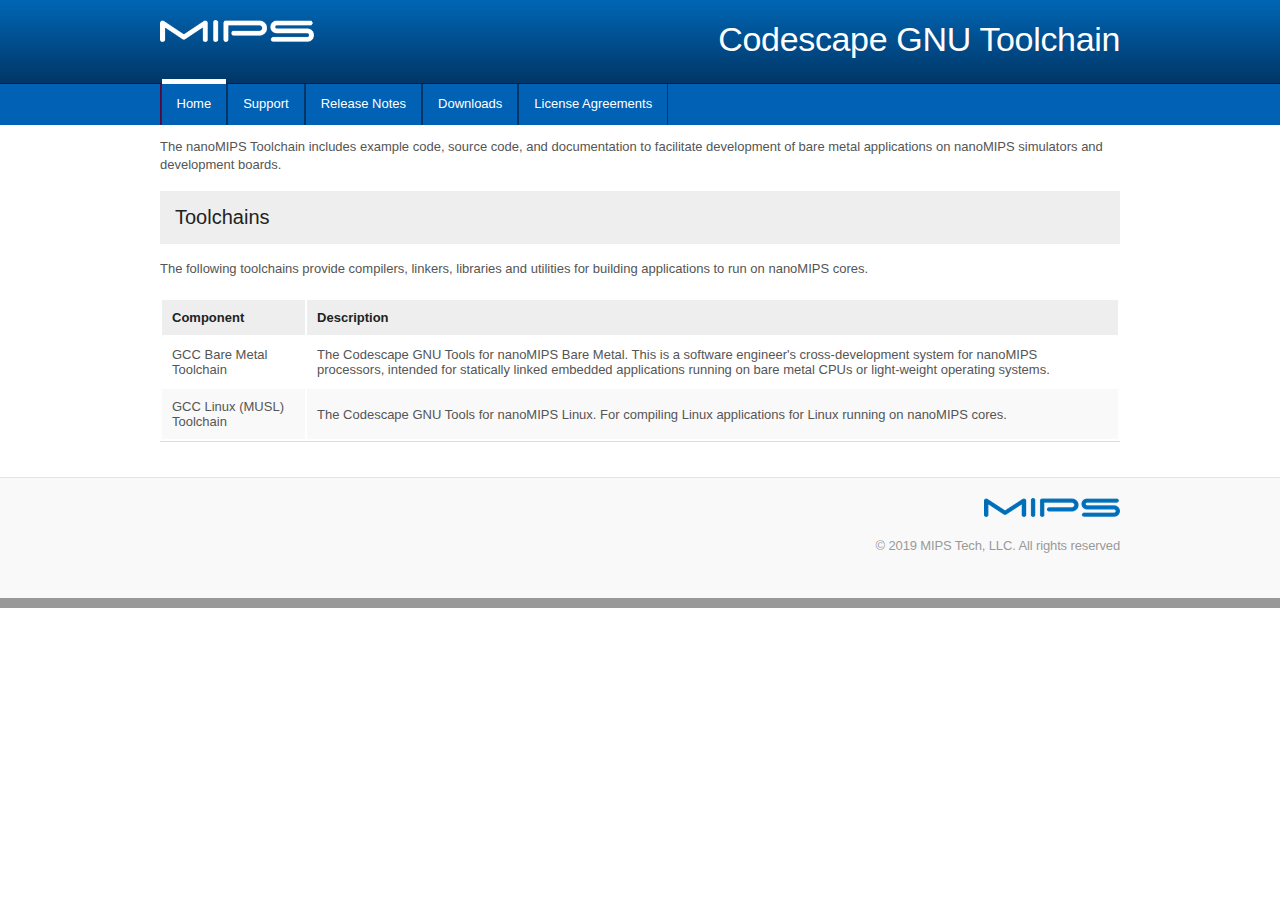
<file: release_scripts/nanotemplate/index.html>
<!DOCTYPE html>
<html lang="en">
<head>
	<title>Codescape GNU Toolchain</title>
	<meta charset="UTF-8" />
	<link rel="stylesheet" type="text/css" href="style.css">
    <link rel="icon" type="image/png" href="./images/mips-icon.png">
</head>

<body>
	<div id="GlobalHeaderContainer">
		<div id="GlobalHeader">
			<div class="logo">
				<a href="https://www.mips.com/develop/tools/" target="_blank"><img src="./images/MIPS_Full_Wht.png" width="60%" height="60%" /></a>
				
</div>
			<div class="sitetitle">Codescape GNU Toolchain</div>
		</div>
	</div>
	<div id="NavContainer">
		<nav>
			<div class="navlink">
				<a href="index.html" class="current">Home</a>
			</div>
			<div class="navlink">
				<a href="support.html">Support</a>
			</div>
			<div class="navlink">
				<a href="releasenotes.html" >Release Notes</a>
			</div>
			<div class="navlink">
				<a href="downloads.html" >Downloads</a>
			</div>
			<div class="navlink">
				<a href="license.html">License Agreements</a>
			</div>
		</nav>
	</div>
	<div class="content">
		<p>The nanoMIPS Toolchain includes example code, source code, and documentation to facilitate
		 development of bare metal applications on nanoMIPS simulators and development boards.
		</p>

</div>
	<div class="content">
	
	
	<div id="Toolchains">
		<h2>Toolchains</h2>
		<p>The following toolchains provide compilers, linkers, libraries and utilities for building applications to run on nanoMIPS cores.</p>
		<table>
			<thead>
			<th>Component</th><th>Description</th>
			</thead>
			<tr>
			<td>GCC Bare Metal Toolchain </td><td>The Codescape GNU Tools for nanoMIPS Bare Metal. This is a software engineer's cross-development system for nanoMIPS processors, intended for statically linked embedded applications running on bare metal CPUs or light-weight operating systems.</td>
			</tr>
			<tr>
			  <td>GCC Linux (MUSL) Toolchain</td><td>The Codescape GNU Tools for nanoMIPS Linux. For compiling Linux applications for Linux running on nanoMIPS cores.</td>
			</tr>
		</table>
	</div>
	<br>
	
	</div>
	</div>

	<div id="FooterMainContainer">
		<div id="FooterContainer">
			<div class="footerlogo">
				<a href="http://www.mips.com" target="_blank"><img src="./images/MIPS_master_logo.png" width="100%" height="100%" /></a>
			</div>
			<div class="copyright">&copy; 2019 MIPS Tech, LLC. All rights reserved</div>
		</div>
	</div>
</body>
</html>
</file>
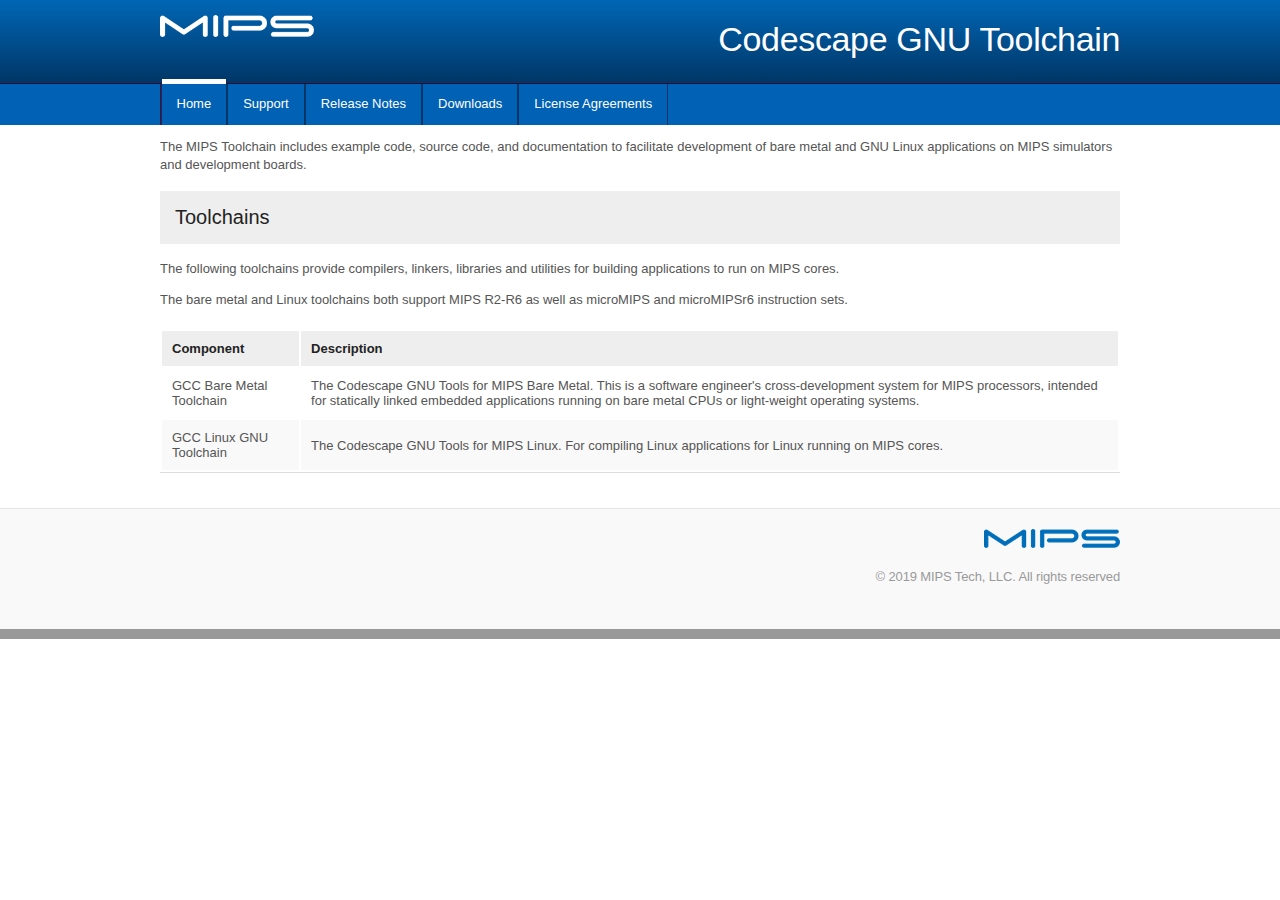
<file: release_scripts/template/index.html>
<!DOCTYPE html>
<html lang="en">
<head>
	<title>Codescape GNU Toolchain</title>
	<meta charset="UTF-8" />
	<link rel="stylesheet" type="text/css" href="style.css">
    <link rel="icon" type="image/png" href="./images/mips-icon.png">
</head>

<body>
	<div id="GlobalHeaderContainer">
		<div id="GlobalHeader">
			<div class="logo">
				<a href="https://www.mips.com/develop/tools/" target="_blank"><img src="./images/MIPS_Full_Wht.png" width="60%" height="60%" /></a>
				
</div>
			<div class="sitetitle">Codescape GNU Toolchain</div>
		</div>
	</div>
	<div id="NavContainer">
		<nav>
			<div class="navlink">
				<a href="index.html" class="current">Home</a>
			</div>
			<div class="navlink">
				<a href="support.html">Support</a>
			</div>
			<div class="navlink">
				<a href="releasenotes.html" >Release Notes</a>
			</div>
			<div class="navlink">
				<a href="downloads.html" >Downloads</a>
			</div>
			<div class="navlink">
				<a href="license.html">License Agreements</a>
			</div>
		</nav>
	</div>
	<div class="content">
		<p>The MIPS Toolchain includes  example code, source code, and documentation to facilitate 
		 development of bare metal and GNU Linux applications on MIPS simulators and development boards.
		</p>

</div>
	<div class="content">
	
	
	<div id="Toolchains">
		<h2>Toolchains</h2>
		<p>The following toolchains provide compilers, linkers, libraries and utilities for building applications to run on MIPS cores.</p>
		<p>The bare metal and Linux toolchains both support MIPS R2-R6 as well as microMIPS and microMIPSr6 instruction sets.</p>

		<table>
			<thead>
			<th>Component</th><th>Description</th>
			</thead>
			<tr>
			<td>GCC Bare Metal Toolchain </td><td>The Codescape GNU Tools for MIPS Bare Metal. This is a software engineer's cross-development system for MIPS processors, intended for statically linked embedded applications running on bare metal CPUs or light-weight operating systems.</td>
			</tr>
			<tr>
			<td>GCC Linux GNU Toolchain</td><td>The Codescape GNU Tools for MIPS Linux. For compiling Linux applications for Linux running on MIPS cores.</td>
			</tr>
		</table>
	</div>
	<br>
	
	</div>
	</div>

	<div id="FooterMainContainer">
		<div id="FooterContainer">
			<div class="footerlogo">
				<a href="http://www.mips.com" target="_blank"><img src="./images/MIPS_master_logo.png" width="100%" height="100%" /></a>
			</div>
			<div class="copyright">&copy; 2019 MIPS Tech, LLC. All rights reserved</div>
		</div>
	</div>
</body>
</html>
</file>
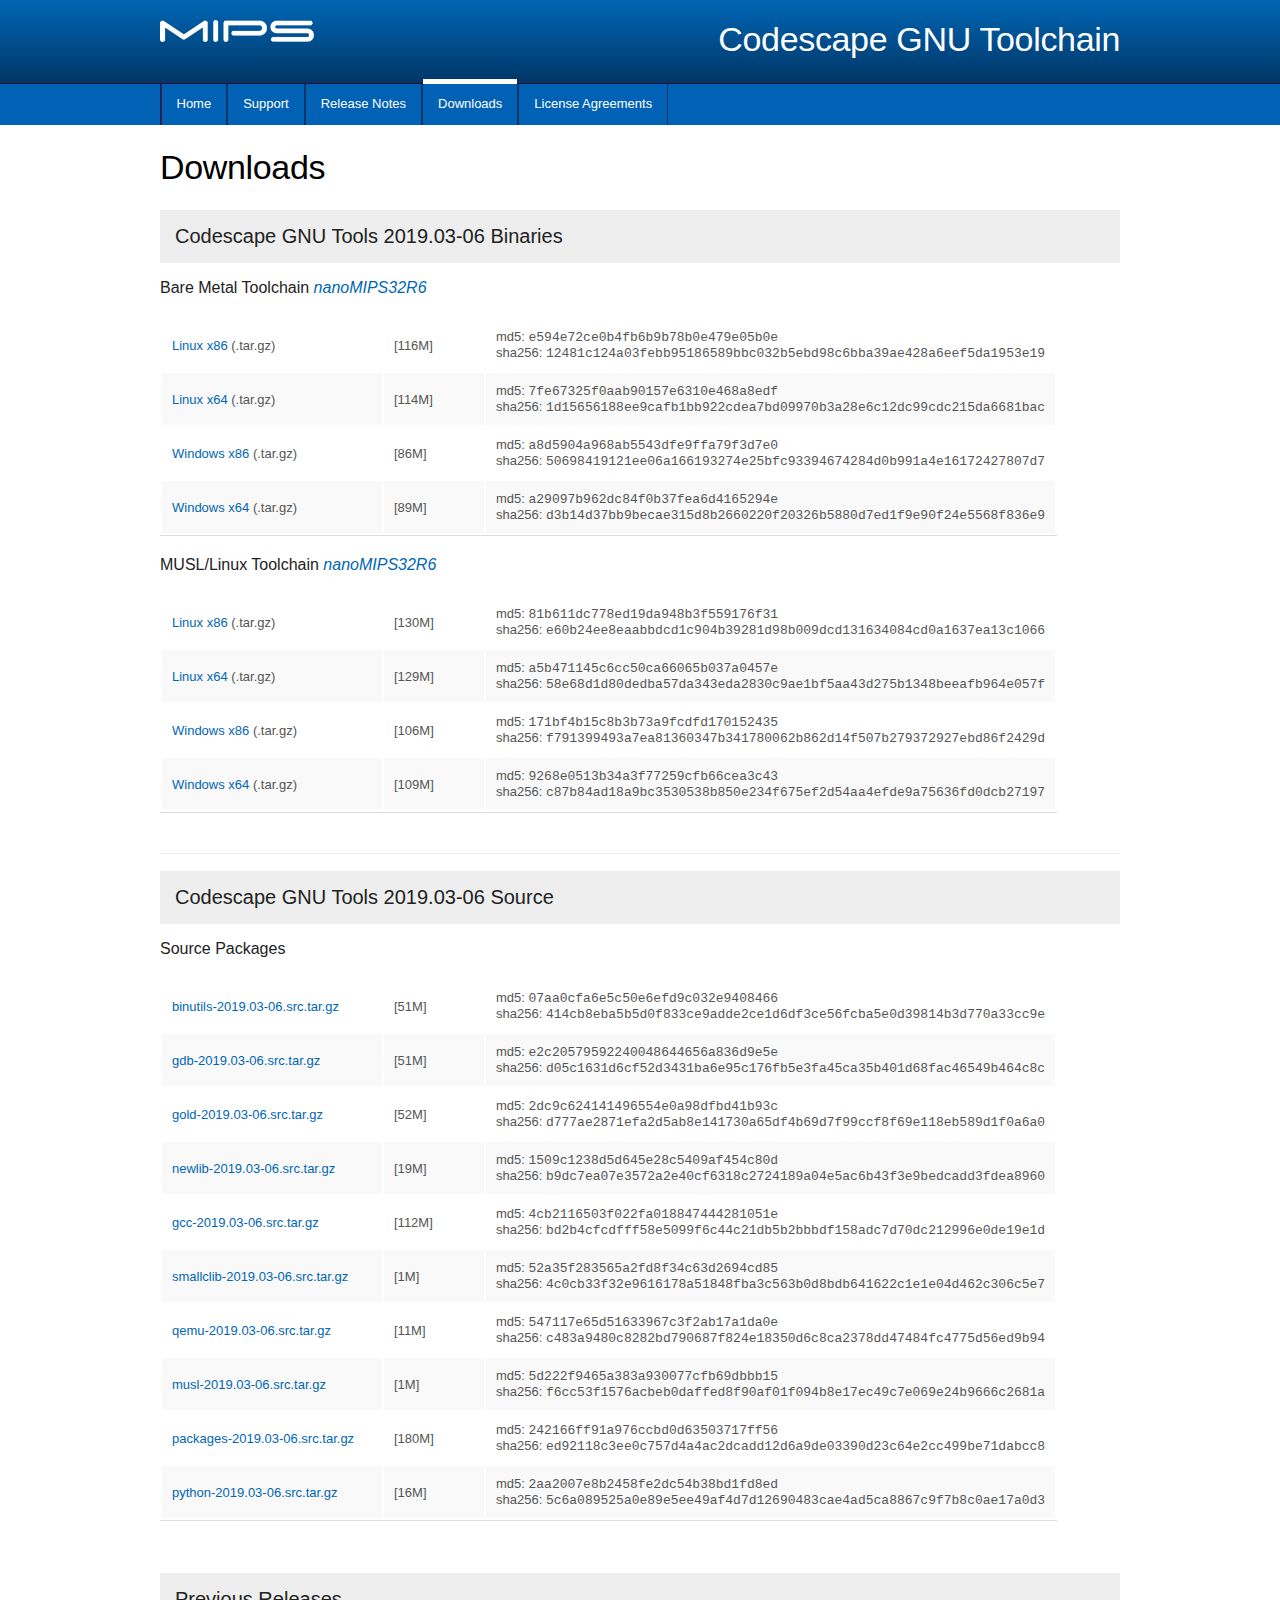
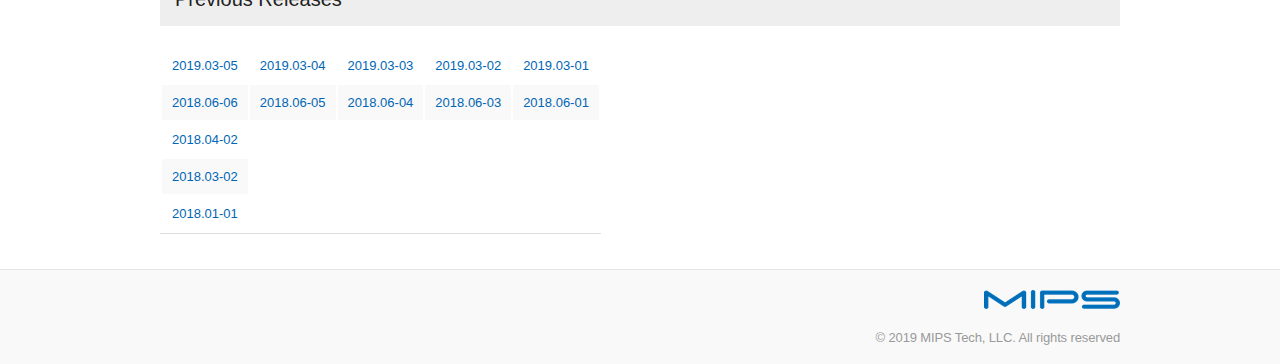
<file: release_scripts/nanotemplate/downloads.html>
<!DOCTYPE html>
<html lang="en">
<head>
	<title>Codescape GNU Toolchain</title>
	<meta charset="UTF-8" />
	<link rel="stylesheet" type="text/css" href="style.css">
    <link rel="icon" type="image/png" href="./images/mips-icon.png">
</head>

<body>
	<div id="GlobalHeaderContainer">
		<div id="GlobalHeader">
			<div class="logo">
				<a href="https://www.mips.com/develop/tools/" target="_blank"><img src="./images/MIPS_Full_Wht.png" width="60%" height="60%" /></a>

</div>
			<div class="sitetitle">Codescape GNU Toolchain</div>
		</div>
	</div>
	<div id="NavContainer">
		<nav>
			<div class="navlink">
				<a href="index.html" >Home</a>
			</div>
			<div class="navlink">
				<a href="support.html">Support</a>
			</div>
			<div class="navlink">
				<a href="releasenotes.html" >Release Notes</a>
			</div>
			<div class="navlink">
				<a href="downloads.html" class="current" >Downloads</a>
			</div>
			<div class="navlink">
				<a href="license.html">License Agreements</a>
			</div>
		</nav>
	</div>
	<div class="content">
	  <h1>Downloads</h1>

	<div id="Downloads">
	  <h2>Codescape GNU Tools 2019.03-06 Binaries</h2>

	<h3>Bare Metal Toolchain <i>nanoMIPS32R6</i></h3>
	<p  CLASS="indented">
	  <table border=0>
	  <tr><td width="200px"><a href="Codescape.GNU.Tools.Package.2019.03-06.for.nanoMIPS.Bare.Metal.CentOS-6.x86.tar.gz">Linux x86</a> (.tar.gz)</td><td width="80px">[116M]</td><td >md5: <tt>e594e72ce0b4fb6b9b78b0e479e05b0e</tt><br>sha256: <tt>12481c124a03febb95186589bbc032b5ebd98c6bba39ae428a6eef5da1953e19</tt></td></tr>
	  <tr><td width="200px"><a href="Codescape.GNU.Tools.Package.2019.03-06.for.nanoMIPS.Bare.Metal.CentOS-6.x86_64.tar.gz">Linux x64</a> (.tar.gz)</td><td width="80px">[114M]</td><td >md5: <tt>7fe67325f0aab90157e6310e468a8edf</tt><br>sha256: <tt>1d15656188ee9cafb1bb922cdea7bd09970b3a28e6c12dc99cdc215da6681bac</tt></td></tr>
	  <tr><td width="200px"><a href="Codescape.GNU.Tools.Package.2019.03-06.for.nanoMIPS.Bare.Metal.Windows.x86.tar.gz">Windows x86</a> (.tar.gz)</td><td width="80px">[86M]</td><td >md5: <tt>a8d5904a968ab5543dfe9ffa79f3d7e0</tt><br>sha256: <tt>50698419121ee06a166193274e25bfc93394674284d0b991a4e16172427807d7</tt></td></tr>
	  <tr><td width="200px"><a href="Codescape.GNU.Tools.Package.2019.03-06.for.nanoMIPS.Bare.Metal.Windows.x86_64.tar.gz">Windows x64</a> (.tar.gz)</td><td width="80px">[89M]</td><td >md5: <tt>a29097b962dc84f0b37fea6d4165294e</tt><br>sha256: <tt>d3b14d37bb9becae315d8b2660220f20326b5880d7ed1f9e90f24e5568f836e9</tt></td></tr>
	  </table>
	</p>
	<h3>MUSL/Linux Toolchain <i>nanoMIPS32R6</i></h3>
	<p  CLASS="indented">
	  <table border=0>
	  <tr><td width="200px"><a href="Codescape.GNU.Tools.Package.2019.03-06.for.nanoMIPS.Linux.CentOS-6.x86.tar.gz">Linux x86</a> (.tar.gz)</td><td width="80px">[130M]</td><td >md5: <tt>81b611dc778ed19da948b3f559176f31</tt><br>sha256: <tt>e60b24ee8eaabbdcd1c904b39281d98b009dcd131634084cd0a1637ea13c1066</tt></td></tr>
	  <tr><td width="200px"><a href="Codescape.GNU.Tools.Package.2019.03-06.for.nanoMIPS.Linux.CentOS-6.x86_64.tar.gz">Linux x64</a> (.tar.gz)</td><td width="80px">[129M]</td><td >md5: <tt>a5b471145c6cc50ca66065b037a0457e</tt><br>sha256: <tt>58e68d1d80dedba57da343eda2830c9ae1bf5aa43d275b1348beeafb964e057f</tt></td></tr>
	  <tr><td width="200px"><a href="Codescape.GNU.Tools.Package.2019.03-06.for.nanoMIPS.Linux.Windows.x86.tar.gz">Windows x86</a> (.tar.gz)</td><td width="80px">[106M]</td><td >md5: <tt>171bf4b15c8b3b73a9fcdfd170152435</tt><br>sha256: <tt>f791399493a7ea81360347b341780062b862d14f507b279372927ebd86f2429d</tt></td></tr>
	  <tr><td width="200px"><a href="Codescape.GNU.Tools.Package.2019.03-06.for.nanoMIPS.Linux.Windows.x86_64.tar.gz">Windows x64</a> (.tar.gz)</td><td width="80px">[109M]</td><td >md5: <tt>9268e0513b34a3f77259cfb66cea3c43</tt><br>sha256: <tt>c87b84ad18a9bc3530538b850e234f675ef2d54aa4efde9a75636fd0dcb27197</tt></td></tr>
	  </table>
	</p>
	<hr />

	<h2>Codescape GNU Tools 2019.03-06 Source</h2>
	<h3>Source Packages</h3>
			<p class="indented">
			<table border=0>
			<tr><td width="200px"><a href="src/binutils-2019.03-06.src.tar.gz">binutils-2019.03-06.src.tar.gz</a></td><td width="80px">[51M]</td><td >md5: <tt>07aa0cfa6e5c50e6efd9c032e9408466</tt><br>sha256: <tt>414cb8eba5b5d0f833ce9adde2ce1d6df3ce56fcba5e0d39814b3d770a33cc9e</tt></td></tr>
<tr><td width="200px"><a href="src/gdb-2019.03-06.src.tar.gz">gdb-2019.03-06.src.tar.gz</a></td><td width="80px">[51M]</td><td >md5: <tt>e2c20579592240048644656a836d9e5e</tt><br>sha256: <tt>d05c1631d6cf52d3431ba6e95c176fb5e3fa45ca35b401d68fac46549b464c8c</tt></td></tr>
<tr><td width="200px"><a href="src/gold-2019.03-06.src.tar.gz">gold-2019.03-06.src.tar.gz</a></td><td width="80px">[52M]</td><td >md5: <tt>2dc9c624141496554e0a98dfbd41b93c</tt><br>sha256: <tt>d777ae2871efa2d5ab8e141730a65df4b69d7f99ccf8f69e118eb589d1f0a6a0</tt></td></tr>
<tr><td width="200px"><a href="src/newlib-2019.03-06.src.tar.gz">newlib-2019.03-06.src.tar.gz</a></td><td width="80px">[19M]</td><td >md5: <tt>1509c1238d5d645e28c5409af454c80d</tt><br>sha256: <tt>b9dc7ea07e3572a2e40cf6318c2724189a04e5ac6b43f3e9bedcadd3fdea8960</tt></td></tr>
<tr><td width="200px"><a href="src/gcc-2019.03-06.src.tar.gz">gcc-2019.03-06.src.tar.gz</a></td><td width="80px">[112M]</td><td >md5: <tt>4cb2116503f022fa018847444281051e</tt><br>sha256: <tt>bd2b4cfcdfff58e5099f6c44c21db5b2bbbdf158adc7d70dc212996e0de19e1d</tt></td></tr>
<tr><td width="200px"><a href="src/smallclib-2019.03-06.src.tar.gz">smallclib-2019.03-06.src.tar.gz</a></td><td width="80px">[1M]</td><td >md5: <tt>52a35f283565a2fd8f34c63d2694cd85</tt><br>sha256: <tt>4c0cb33f32e9616178a51848fba3c563b0d8bdb641622c1e1e04d462c306c5e7</tt></td></tr>
<tr><td width="200px"><a href="src/qemu-2019.03-06.src.tar.gz">qemu-2019.03-06.src.tar.gz</a></td><td width="80px">[11M]</td><td >md5: <tt>547117e65d51633967c3f2ab17a1da0e</tt><br>sha256: <tt>c483a9480c8282bd790687f824e18350d6c8ca2378dd47484fc4775d56ed9b94</tt></td></tr>
<tr><td width="200px"><a href="src/musl-2019.03-06.src.tar.gz">musl-2019.03-06.src.tar.gz</a></td><td width="80px">[1M]</td><td >md5: <tt>5d222f9465a383a930077cfb69dbbb15</tt><br>sha256: <tt>f6cc53f1576acbeb0daffed8f90af01f094b8e17ec49c7e069e24b9666c2681a</tt></td></tr>
<tr><td width="200px"><a href="src/packages-2019.03-06.src.tar.gz">packages-2019.03-06.src.tar.gz</a></td><td width="80px">[180M]</td><td >md5: <tt>242166ff91a976ccbd0d63503717ff56</tt><br>sha256: <tt>ed92118c3ee0c757d4a4ac2dcadd12d6a9de03390d23c64e2cc499be71dabcc8</tt></td></tr>
<tr><td width="200px"><a href="src/python-2019.03-06.src.tar.gz">python-2019.03-06.src.tar.gz</a></td><td width="80px">[16M]</td><td >md5: <tt>2aa2007e8b2458fe2dc54b38bd1fd8ed</tt><br>sha256: <tt>5c6a089525a0e89e5ee49af4d7d12690483cae4ad5ca8867c9f7b8c0ae17a0d3</tt></td></tr>

			</table>

	</div>
	<br>
	<div class="content">
	  <h2>Previous Releases</h2>
	  <p>
	    <table>
	      <!-- ${REL_NEW} -->
	      <tr>
		<!-- ${REL_SUP_2019.03} -->
		<td><a href="../2019.03-05/downloads.html">2019.03-05</a></td>
		<td><a href="../2019.03-04/downloads.html">2019.03-04</a></td>
		<td><a href="../2019.03-03/downloads.html">2019.03-03</a></td>
		<td><a href="../2019.03-02/downloads.html">2019.03-02</a></td>
		<td><a href="../2019.03-01/downloads.html">2019.03-01</a></td>
	      </tr>

	      <tr>
		<!-- ${REL_SUP_2018.06} -->
		<td><a href="../2018.06-06/downloads.html">2018.06-06</a></td>
		<td><a href="../2018.06-05/downloads.html">2018.06-05</a></td>
		<td><a href="../2018.06-04/downloads.html">2018.06-04</a></td>
		<td><a href="../2018.06-03/downloads.html">2018.06-03</a></td>
		<td><a href="../2018.06-01/downloads.html">2018.06-01</a></td>
	      </tr>
	      <tr>
		<!-- ${REL_SUP_2018.04} -->
		<td><a href="../2018.04-02/downloads.html">2018.04-02</a></td>
	      </tr>
	      <tr>
		<!-- ${REL_SUP_2018.03} -->
		<td><a href="../2018.03-02/downloads.html">2018.03-02</a></td>
	      </tr>
	      <tr>
		<!-- ${REL_SUP_2018.01} -->
		<td><a href="../2018.01-01/downloads.html">2018.01-01</a></td>
	      </tr>
	    </table>
	  </p>
	</div>
	<br>

	</div>
	</div>

	<div id="FooterMainContainer">
		<div id="FooterContainer">
			<div class="footerlogo">
				<a href="http://www.mips.com" target="_blank"><img src="./images/MIPS_master_logo.png" width="100%" height="100%" /></a>
			</div>
			<div class="copyright">&copy; 2019 MIPS Tech, LLC. All rights reserved</div>
		</div>
	</div>
</body>
</html>
</file>
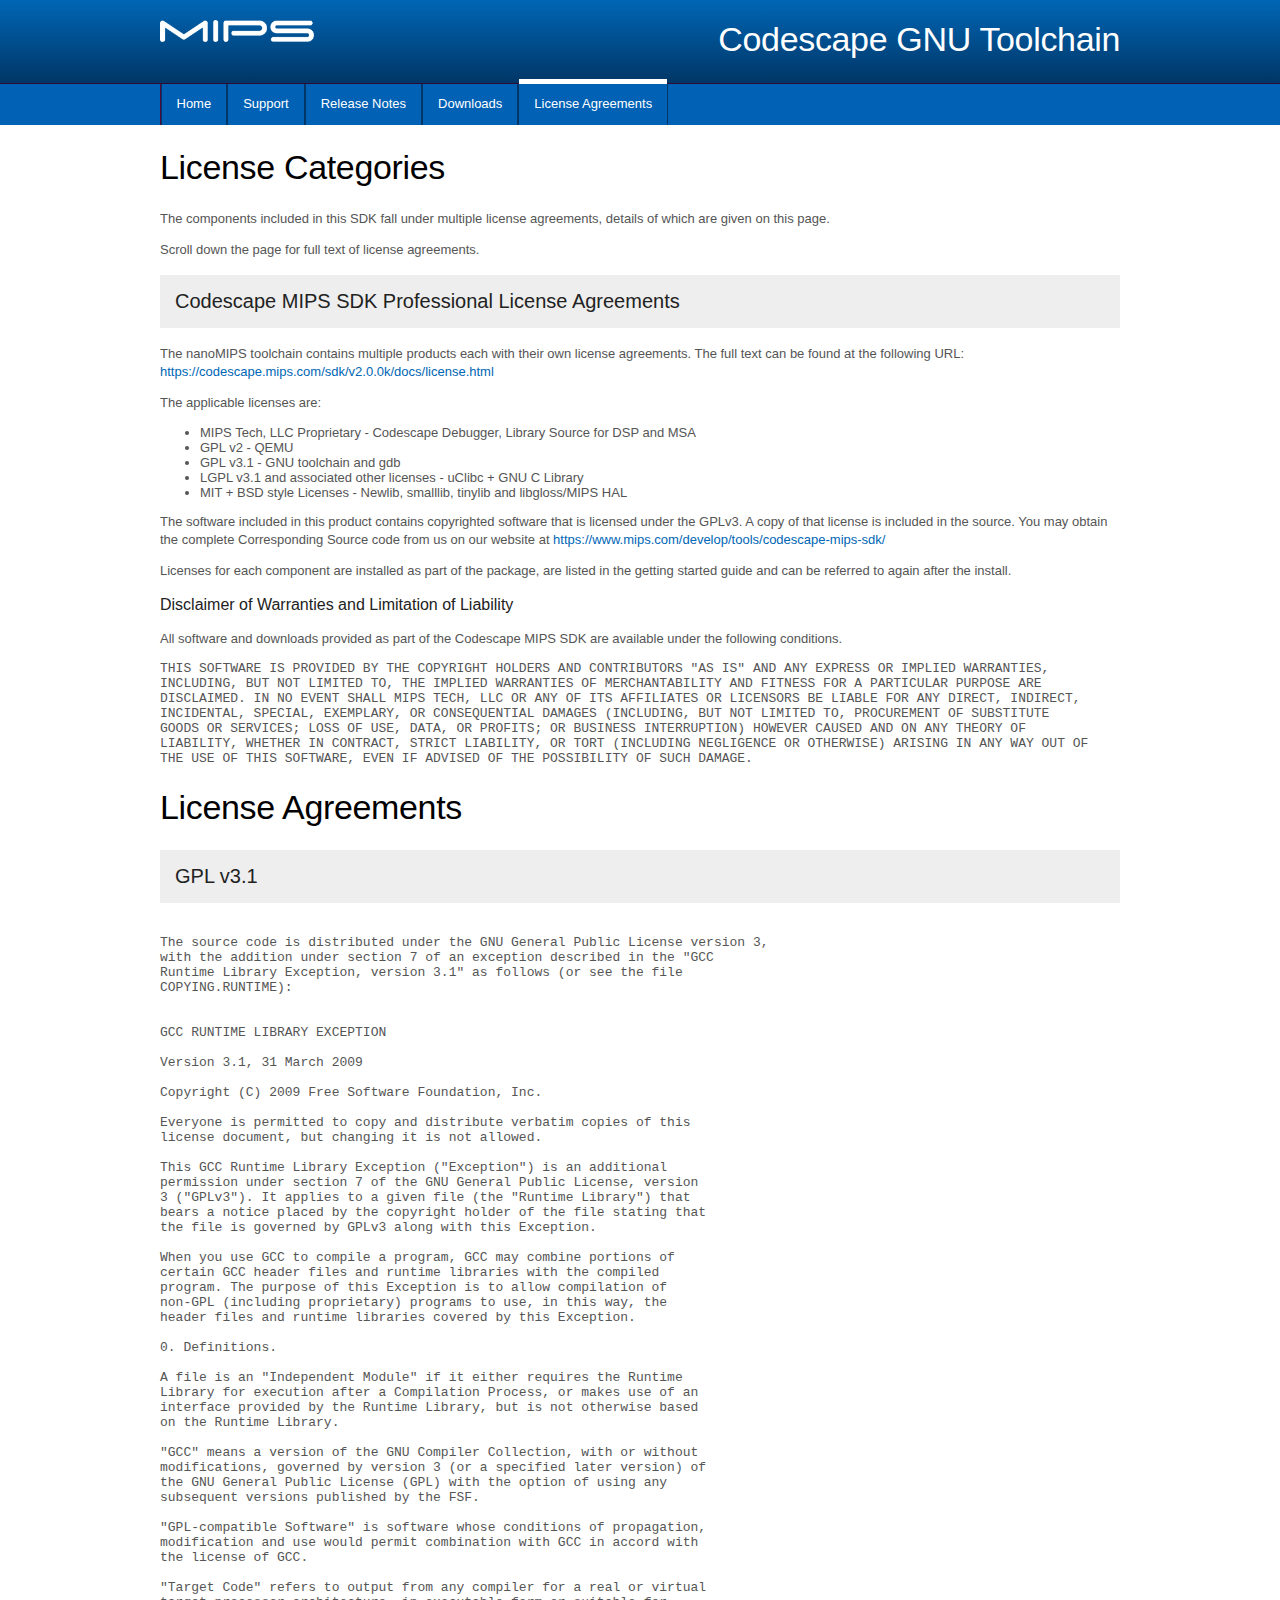
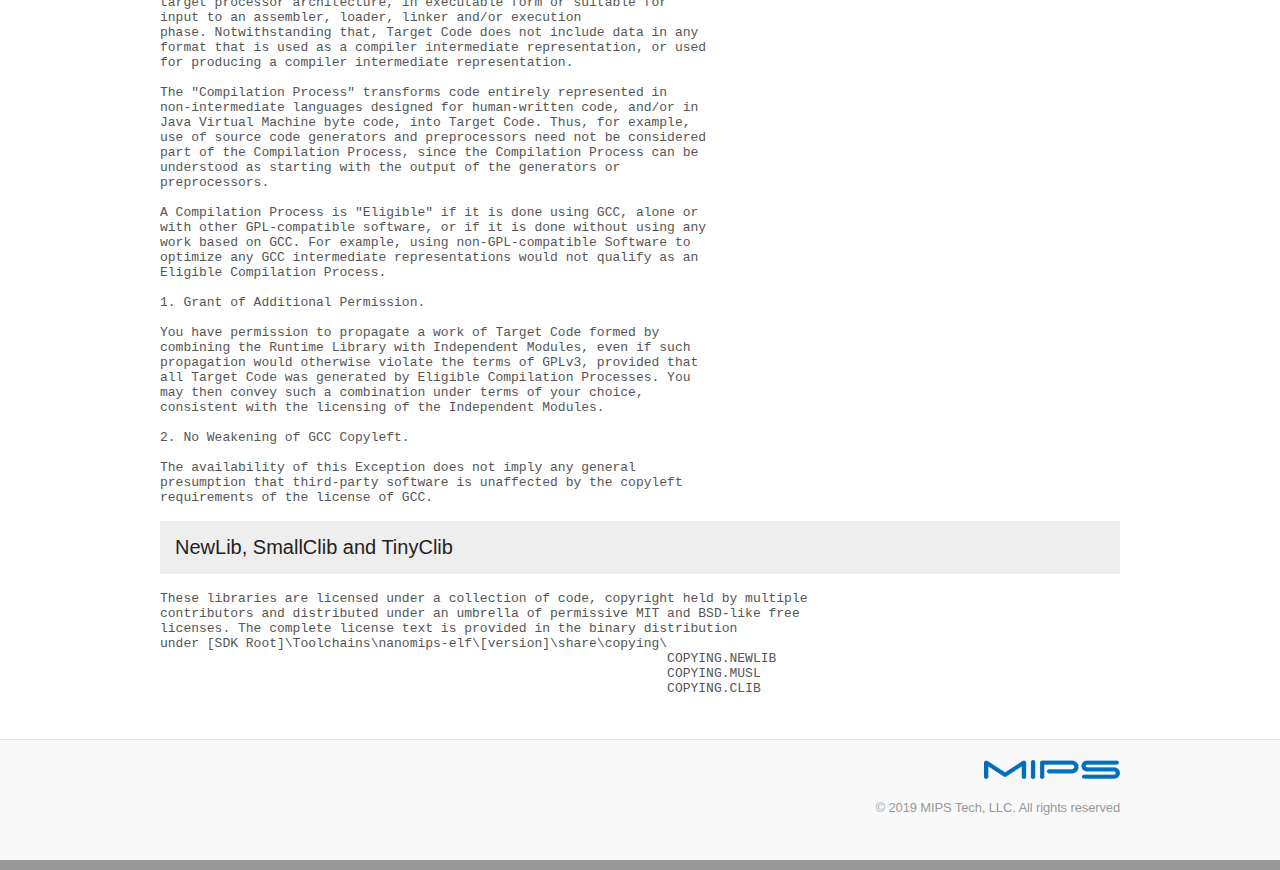
<file: release_scripts/nanotemplate/license.html>
<!DOCTYPE html>
<html lang="en">
<head>
	<title>Codescape GNU Toolchain</title>
	<meta charset="UTF-8" />
	<link rel="stylesheet" type="text/css" href="style.css">
    <link rel="icon" type="image/png" href="./images/mips-icon.png">
</head>

<body>
	<div id="GlobalHeaderContainer">
		<div id="GlobalHeader">
			<div class="logo">
				<a href="https://www.mips.com/develop/tools/" target="_blank"><img src="./images/MIPS_Full_Wht.png" width="60%" height="60%" /></a>
				
</div>
			<div class="sitetitle">Codescape GNU Toolchain</div>
		</div>
	</div>
	<div id="NavContainer">
		<nav>
			<div class="navlink">
				<a href="index.html">Home</a>
			</div>
			<div class="navlink">
				<a href="support.html">Support</a>
			</div>
			<div class="navlink">
				<a href="releasenotes.html" >Release Notes</a>
			</div>
			<div class="navlink">
				<a href="downloads.html" >Downloads</a>
			</div>
			<div class="navlink">
				<a href="license.html" class="current">License Agreements</a>
			</div>
		</nav>
	</div>
	<div class="content">
	<h1>License Categories</h1>
		<p>The components included in this SDK fall under multiple license agreements, details of which are given on this page.</p>
		<p>Scroll down the page for full text of license agreements.</p>
		
	<h2>Codescape MIPS SDK Professional License Agreements</h2>


<p>The nanoMIPS toolchain contains multiple products each with their own license agreements. The full text can be found at the following URL: <a href="https://codescape.mips.com/sdk/v2.0.0k/docs/license.html">https://codescape.mips.com/sdk/v2.0.0k/docs/license.html</a></p>


<p>The applicable licenses are:</p>
<ul>
<li>MIPS Tech, LLC Proprietary - Codescape Debugger, Library Source for DSP and MSA</li>
<li>GPL v2 - QEMU</li>
<li>GPL v3.1 - GNU toolchain and gdb</li>
<li>LGPL v3.1 and associated other licenses - uClibc + GNU C Library</li>
<li>MIT + BSD style Licenses - Newlib, smalllib, tinylib and libgloss/MIPS HAL</li>
</ul>

<p>The software included in this product contains copyrighted software that is 
licensed under the GPLv3. A copy of that license is included in the source. You may obtain the complete Corresponding Source code 
from us on our website at <a href="https://www.mips.com/develop/tools/codescape-mips-sdk/">https://www.mips.com/develop/tools/codescape-mips-sdk/</a></p>

<p>Licenses for each component are installed as part of the package, are listed in the getting started guide and can be referred to again after the install.</p>

<h3>Disclaimer of Warranties and Limitation of Liability</h3>

			<p>All software and downloads provided as part of the Codescape MIPS SDK are available under the following conditions.</p>

<pre>THIS SOFTWARE IS PROVIDED BY THE COPYRIGHT HOLDERS AND CONTRIBUTORS "AS IS" AND ANY EXPRESS OR IMPLIED WARRANTIES,
INCLUDING, BUT NOT LIMITED TO, THE IMPLIED WARRANTIES OF MERCHANTABILITY AND FITNESS FOR A PARTICULAR PURPOSE ARE
DISCLAIMED. IN NO EVENT SHALL MIPS TECH, LLC OR ANY OF ITS AFFILIATES OR LICENSORS BE LIABLE FOR ANY DIRECT, INDIRECT,
INCIDENTAL, SPECIAL, EXEMPLARY, OR CONSEQUENTIAL DAMAGES (INCLUDING, BUT NOT LIMITED TO, PROCUREMENT OF SUBSTITUTE
GOODS OR SERVICES; LOSS OF USE, DATA, OR PROFITS; OR BUSINESS INTERRUPTION) HOWEVER CAUSED AND ON ANY THEORY OF
LIABILITY, WHETHER IN CONTRACT, STRICT LIABILITY, OR TORT (INCLUDING NEGLIGENCE OR OTHERWISE) ARISING IN ANY WAY OUT OF
THE USE OF THIS SOFTWARE, EVEN IF ADVISED OF THE POSSIBILITY OF SUCH DAMAGE.</pre>
	
		
		
		
	</div>
	
	
	
	
    <div class="content">
        <h1>License Agreements</h1>
		<div id="GPL">
		<h2>GPL v3.1</h2>
		<p><pre>

The source code is distributed under the GNU General Public License version 3,
with the addition under section 7 of an exception described in the "GCC
Runtime Library Exception, version 3.1" as follows (or see the file
COPYING.RUNTIME):


GCC RUNTIME LIBRARY EXCEPTION

Version 3.1, 31 March 2009

Copyright (C) 2009 Free Software Foundation, Inc.

Everyone is permitted to copy and distribute verbatim copies of this
license document, but changing it is not allowed.

This GCC Runtime Library Exception ("Exception") is an additional
permission under section 7 of the GNU General Public License, version
3 ("GPLv3"). It applies to a given file (the "Runtime Library") that
bears a notice placed by the copyright holder of the file stating that
the file is governed by GPLv3 along with this Exception.

When you use GCC to compile a program, GCC may combine portions of
certain GCC header files and runtime libraries with the compiled
program. The purpose of this Exception is to allow compilation of
non-GPL (including proprietary) programs to use, in this way, the
header files and runtime libraries covered by this Exception.

0. Definitions.

A file is an "Independent Module" if it either requires the Runtime
Library for execution after a Compilation Process, or makes use of an
interface provided by the Runtime Library, but is not otherwise based
on the Runtime Library.

"GCC" means a version of the GNU Compiler Collection, with or without
modifications, governed by version 3 (or a specified later version) of
the GNU General Public License (GPL) with the option of using any
subsequent versions published by the FSF.

"GPL-compatible Software" is software whose conditions of propagation,
modification and use would permit combination with GCC in accord with
the license of GCC.

"Target Code" refers to output from any compiler for a real or virtual
target processor architecture, in executable form or suitable for
input to an assembler, loader, linker and/or execution
phase. Notwithstanding that, Target Code does not include data in any
format that is used as a compiler intermediate representation, or used
for producing a compiler intermediate representation.

The "Compilation Process" transforms code entirely represented in
non-intermediate languages designed for human-written code, and/or in
Java Virtual Machine byte code, into Target Code. Thus, for example,
use of source code generators and preprocessors need not be considered
part of the Compilation Process, since the Compilation Process can be
understood as starting with the output of the generators or
preprocessors.

A Compilation Process is "Eligible" if it is done using GCC, alone or
with other GPL-compatible software, or if it is done without using any
work based on GCC. For example, using non-GPL-compatible Software to
optimize any GCC intermediate representations would not qualify as an
Eligible Compilation Process.

1. Grant of Additional Permission.

You have permission to propagate a work of Target Code formed by
combining the Runtime Library with Independent Modules, even if such
propagation would otherwise violate the terms of GPLv3, provided that
all Target Code was generated by Eligible Compilation Processes. You
may then convey such a combination under terms of your choice,
consistent with the licensing of the Independent Modules.

2. No Weakening of GCC Copyleft.

The availability of this Exception does not imply any general
presumption that third-party software is unaffected by the copyleft
requirements of the license of GCC.</pre></p>
	</div>
	
	<div id="NewLib">
		<h2>NewLib, SmallClib and TinyClib</h2>
		<p><pre>These libraries are licensed under a collection of code, copyright held by multiple 
contributors and distributed under an umbrella of permissive MIT and BSD-like free 
licenses. The complete license text is provided in the binary distribution 
under [SDK Root]\Toolchains\nanomips-elf\[version]\share\copying\
								 COPYING.NEWLIB
								 COPYING.MUSL
								 COPYING.CLIB

</pre></p>
	</div>
	
	
		
	</div>
	<br>
    <div id="FooterMainContainer">
		<div id="FooterContainer">
			<div class="footerlogo">
				<a href="http://www.mips.com" target="_blank"><img src="./images/MIPS_master_logo.png" width="100%" height="100%" /></a>
			</div>
			<div class="copyright">&copy; 2019 MIPS Tech, LLC. All rights reserved</div>
		</div>
	</div>
</body>
</html>
</file>
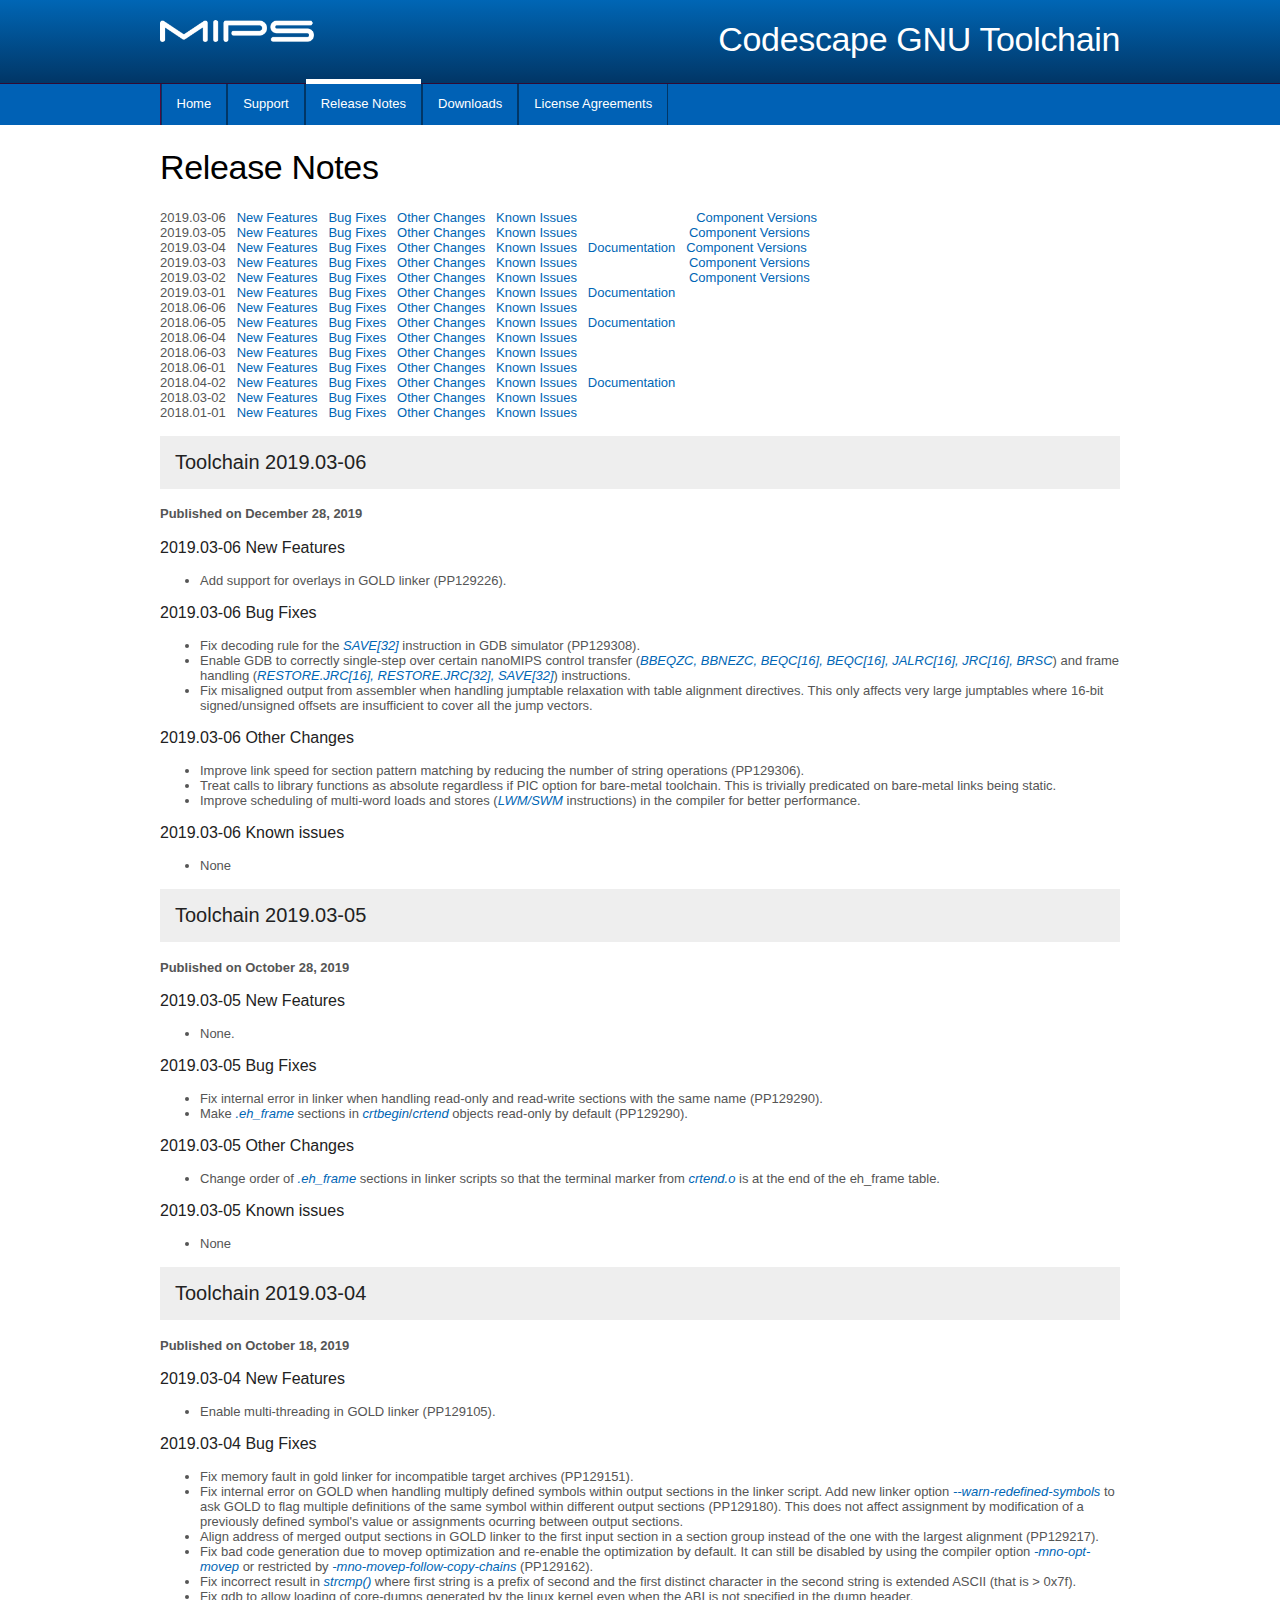
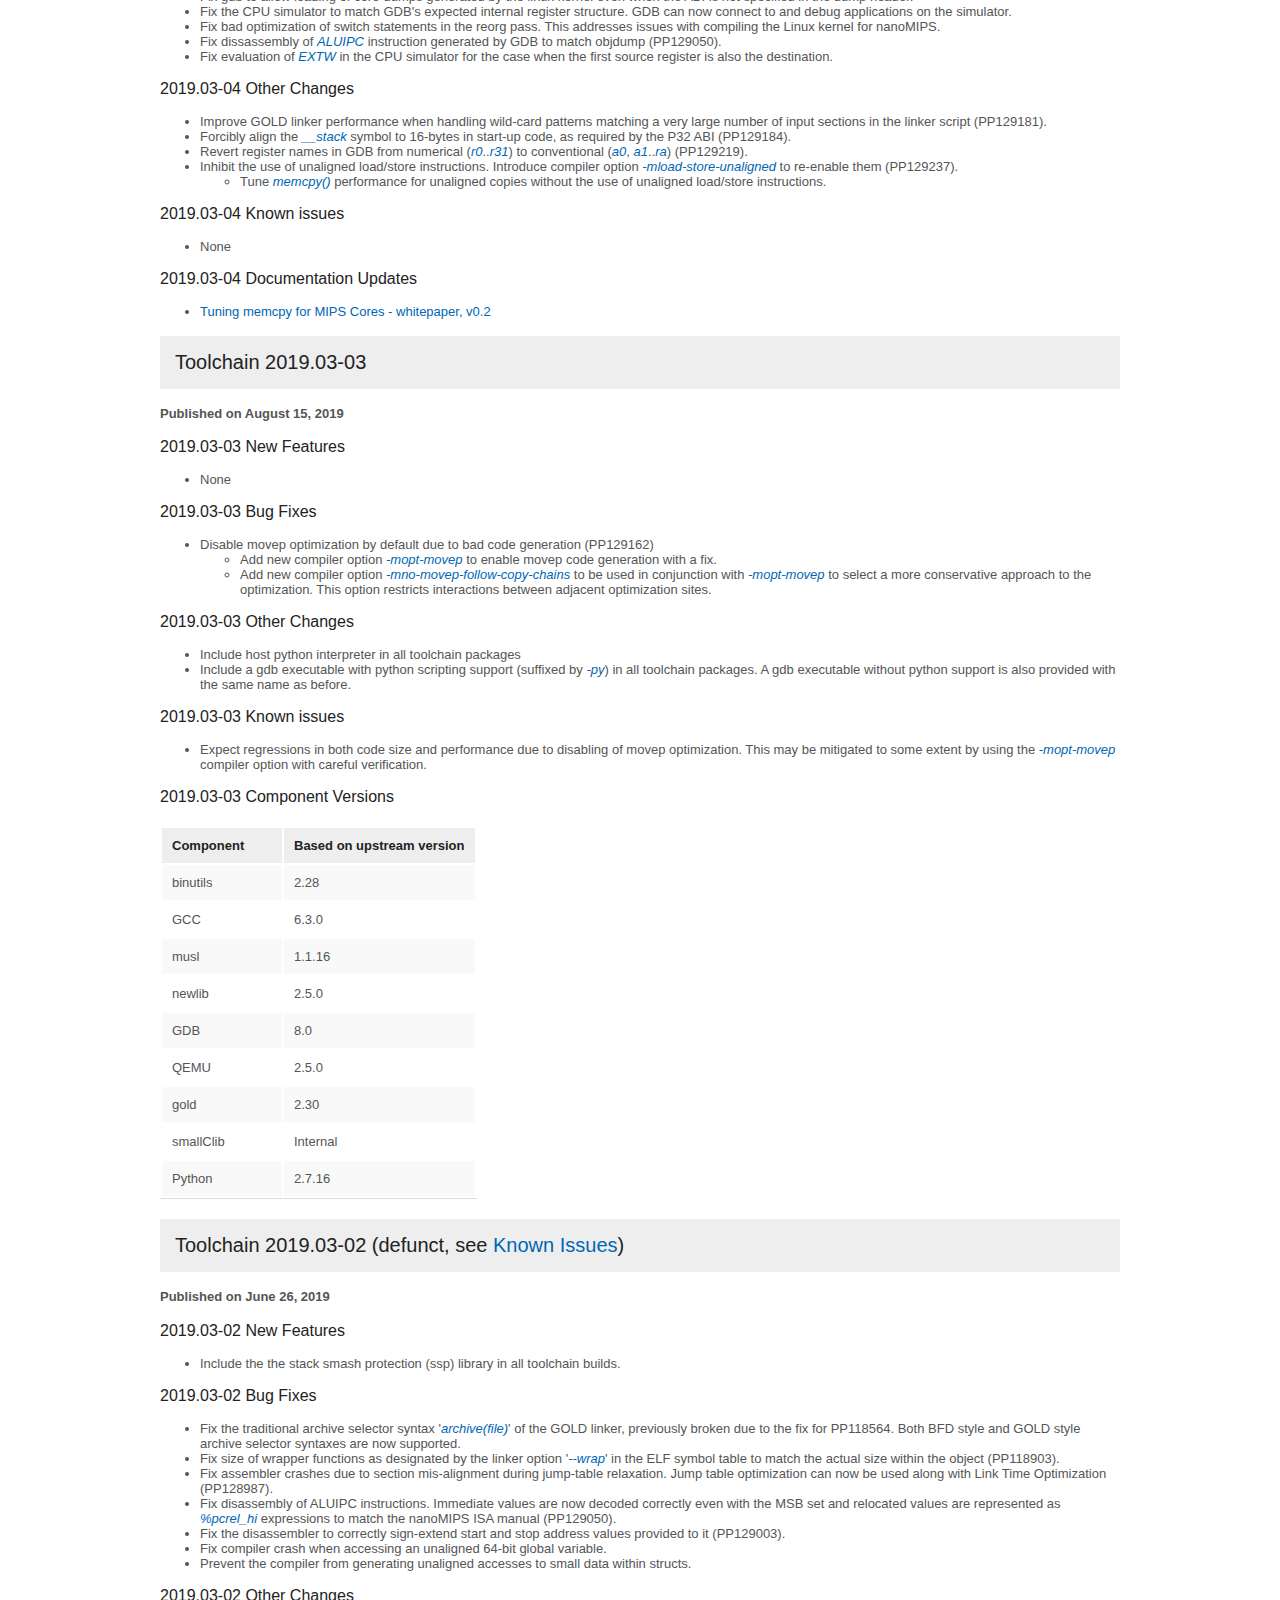
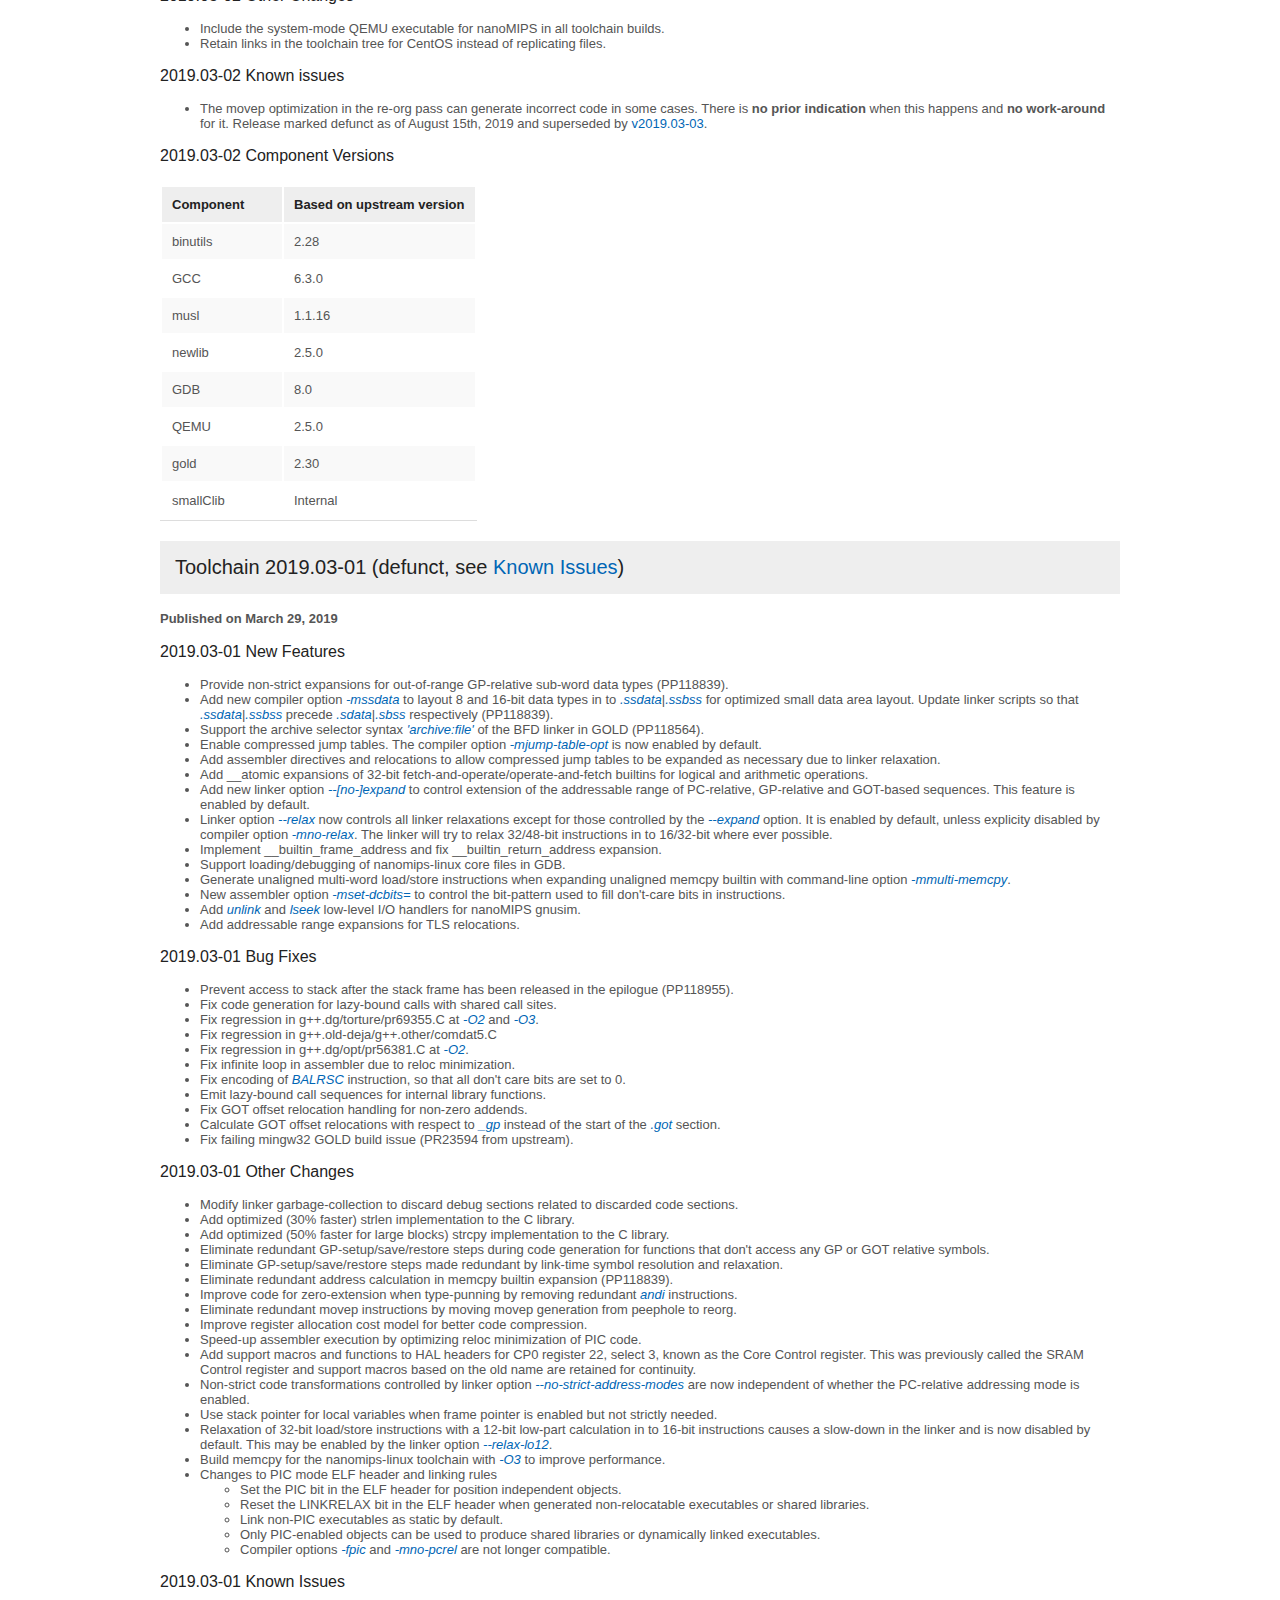
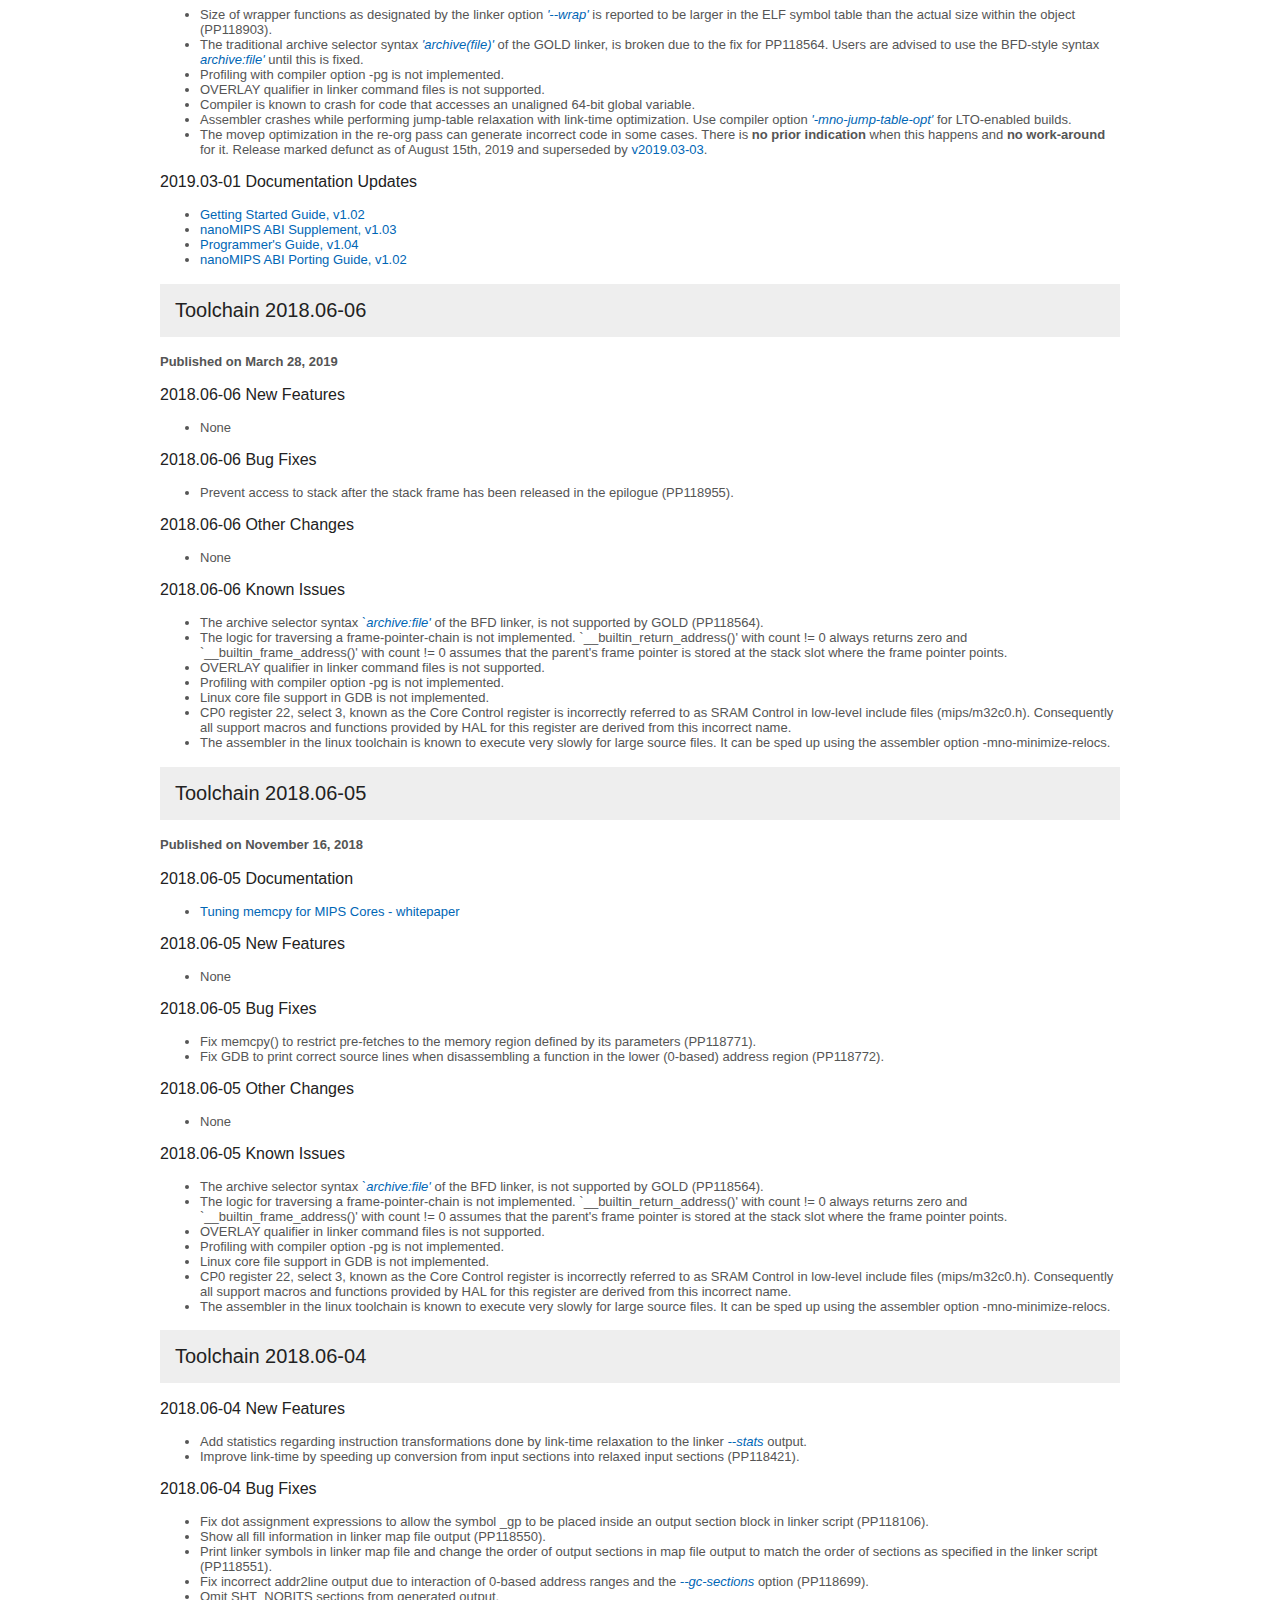
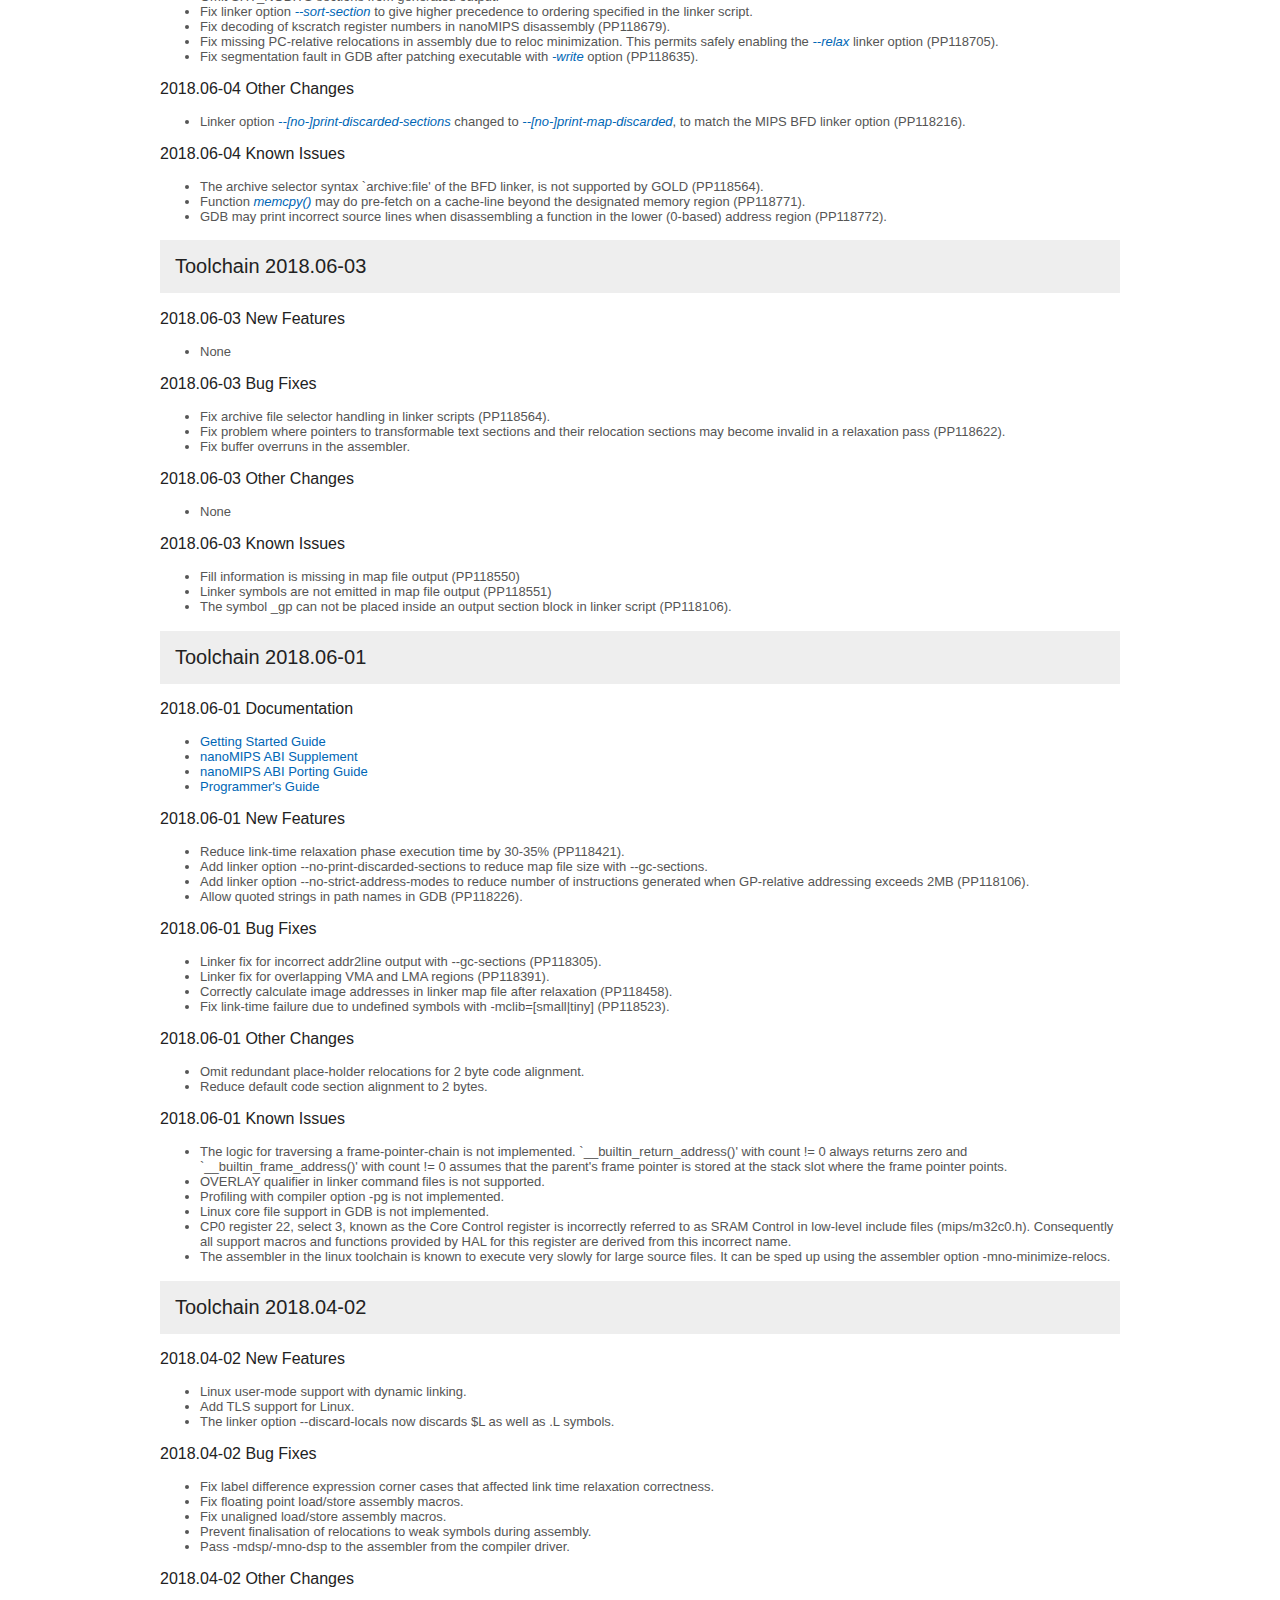
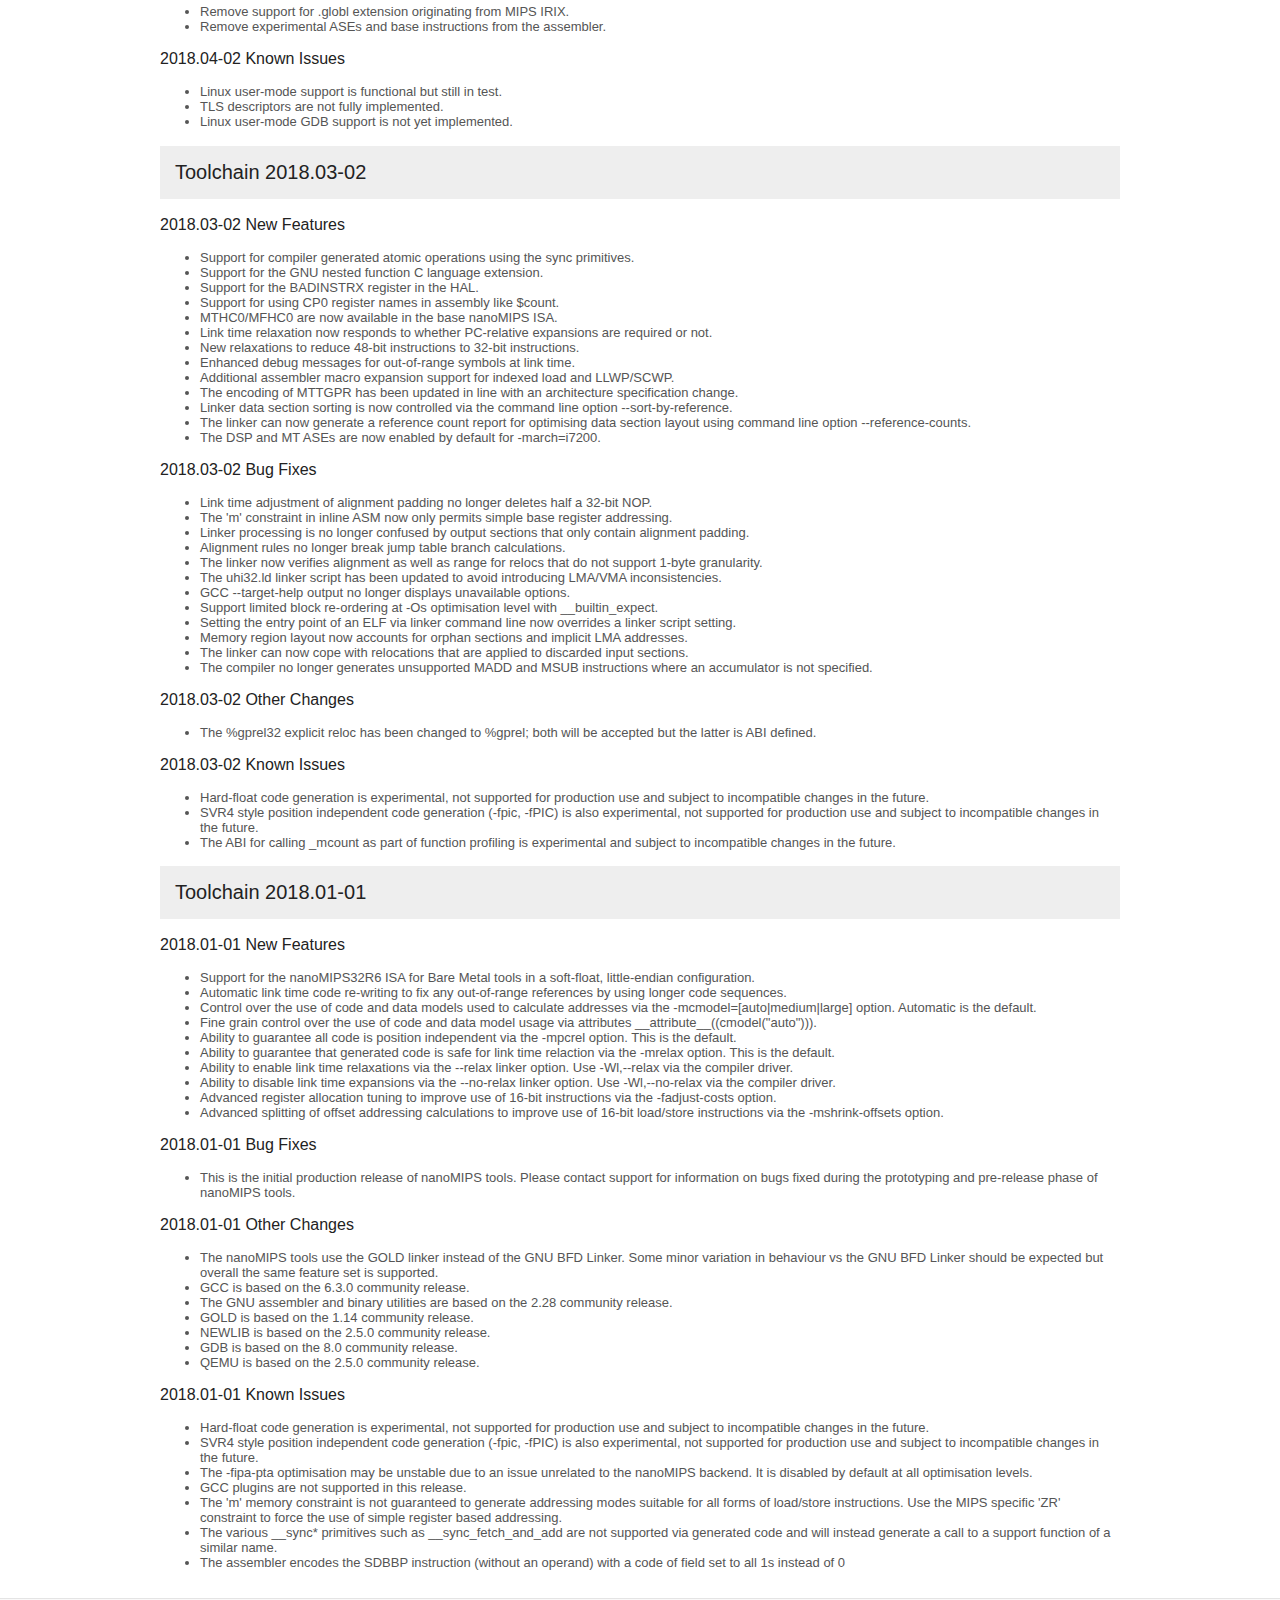
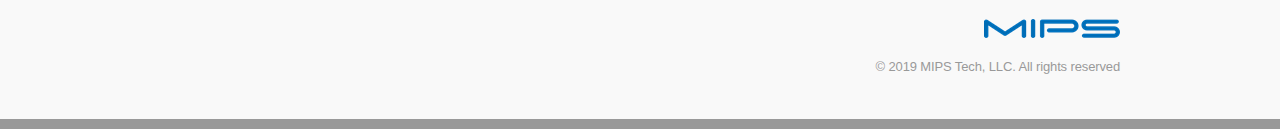
<file: release_scripts/nanotemplate/releasenotes.html>
<!DOCTYPE html>
<html lang="en">
<head>
	<title>Codescape GNU Toolchain</title>
	<meta charset="UTF-8" />
	<link rel="stylesheet" type="text/css" href="style.css">
    <link rel="icon" type="image/png" href="./images/mips-icon.png">
</head>

<body>
	<div id="GlobalHeaderContainer">
		<div id="GlobalHeader">
			<div class="logo">
				<a href="https://www.mips.com/develop/tools/" target="_blank"><img src="./images/MIPS_Full_Wht.png" width="60%" height="60%" /></a>
				
</div>
			<div class="sitetitle">Codescape GNU Toolchain</div>
		</div>
	</div>
	<div id="NavContainer">
		<nav>
			<div class="navlink">
				<a href="index.html">Home</a>
			</div>
			<div class="navlink">
				<a href="support.html">Support</a>
			</div>
			<div class="navlink">
				<a href="releasenotes.html" class="current">Release Notes</a>
			</div>
			<div class="navlink">
				<a href="downloads.html" >Downloads</a>
			</div>
			<div class="navlink">
				<a href="license.html">License Agreements</a>
			</div>
		</nav>
	</div>

	<div class="content">	
	<h1>Release Notes</h1>
			      
	    <!-- ${TOC} -->
	    2019.03-06
	    &nbsp; <a href="#2019.03-06NewFeatures">New Features</a>
	    &nbsp; <a href="#2019.03-06BugFixes">Bug Fixes</a>
	    &nbsp; <a href="#2019.03-06OtherChanges">Other Changes</a>
	    &nbsp; <a href="#2019.03-06KnownIssues">Known Issues</a>
	    &nbsp; &nbsp; &nbsp; &nbsp; &nbsp; &nbsp; &nbsp; &nbsp; &nbsp; &nbsp; &nbsp; &nbsp; &nbsp; &nbsp; &nbsp;</a>
	    &nbsp; <a href="#2019.03-03CompVer">Component Versions</a>
	    <br />
	    <!-- End 2019.03-06 -->
	    2019.03-05
	    &nbsp; <a href="#2019.03-05NewFeatures">New Features</a>
	    &nbsp; <a href="#2019.03-05BugFixes">Bug Fixes</a>
	    &nbsp; <a href="#2019.03-05OtherChanges">Other Changes</a>
	    &nbsp; <a href="#2019.03-05KnownIssues">Known Issues</a>
	    &nbsp; &nbsp; &nbsp; &nbsp; &nbsp; &nbsp; &nbsp; &nbsp; &nbsp; &nbsp; &nbsp; &nbsp; &nbsp; &nbsp;</a>
	    &nbsp; <a href="#2019.03-03CompVer">Component Versions</a>
	    <br />
	    <!-- End 2019.03-05 -->
	    2019.03-04
	    &nbsp; <a href="#2019.03-04NewFeatures">New Features</a>
	    &nbsp; <a href="#2019.03-04BugFixes">Bug Fixes</a>
	    &nbsp; <a href="#2019.03-04OtherChanges">Other Changes</a>
	    &nbsp; <a href="#2019.03-04KnownIssues">Known Issues</a>
	    &nbsp; <a href="#2019.03-04Docs">Documentation</a>
	    &nbsp; <a href="#2019.03-03CompVer">Component Versions</a>
	    <br />
	    <!-- End 2019.03-04 -->
	    2019.03-03
	    &nbsp; <a href="#2019.03-03NewFeatures">New Features</a>
	    &nbsp; <a href="#2019.03-03BugFixes">Bug Fixes</a>
	    &nbsp; <a href="#2019.03-03OtherChanges">Other Changes</a>
	    &nbsp; <a href="#2019.03-03KnownIssues">Known Issues</a>
	    &nbsp; &nbsp; &nbsp; &nbsp; &nbsp; &nbsp; &nbsp; &nbsp; &nbsp; &nbsp; &nbsp; &nbsp; &nbsp; &nbsp;
	    &nbsp; <a href="#2019.03-03CompVer">Component Versions</a>
	    <br />
	    <!-- End 2019.03-03 -->
	    2019.03-02
	    &nbsp; <a href="#2019.03-02NewFeatures">New Features</a>
	    &nbsp; <a href="#2019.03-02BugFixes">Bug Fixes</a>
	    &nbsp; <a href="#2019.03-02OtherChanges">Other Changes</a>
	    &nbsp; <a href="#2019.03-02KnownIssues">Known Issues</a>
	    &nbsp; &nbsp; &nbsp; &nbsp; &nbsp; &nbsp; &nbsp; &nbsp; &nbsp; &nbsp; &nbsp; &nbsp; &nbsp; &nbsp;
	    &nbsp; <a href="#2019.03-02CompVer">Component Versions</a>
	    <br />
	    <!-- End 2019.03-02 -->
	    2019.03-01
	    &nbsp; <a href="#2019.03-01NewFeatures">New Features</a>
	    &nbsp; <a href="#2019.03-01BugFixes">Bug Fixes</a>
	    &nbsp; <a href="#2019.03-01OtherChanges">Other Changes</a>
	    &nbsp; <a href="#2019.03-01KnownIssues">Known Issues</a>
	    &nbsp; <a href="#2019.03-01Docs">Documentation</a>
	    <br />
	    <!-- End 2019.03-01 -->
	    2018.06-06
	    &nbsp; <a href="#2018.06-06NewFeatures">New Features</a>
	    &nbsp; <a href="#2018.06-06BugFixes">Bug Fixes</a>
	    &nbsp; <a href="#2018.06-06OtherChanges">Other Changes</a>
	    &nbsp; <a href="#2018.06-06KnownIssues">Known Issues</a>
	    <br />
	    <!-- End 2018.06-06 -->
	    2018.06-05
	    &nbsp; <a href="#2018.06-05NewFeatures">New Features</a>
	    &nbsp; <a href="#2018.06-05BugFixes">Bug Fixes</a>
	    &nbsp; <a href="#2018.06-05OtherChanges">Other Changes</a>
	    &nbsp; <a href="#2018.06-05KnownIssues">Known Issues</a>
	    &nbsp; <a href="#2018.06-05Docs">Documentation</a>
	    <br />
	    <!-- End 2018.06-05 -->
	    2018.06-04
	    &nbsp; <a href="#2018.06-04NewFeatures">New Features</a>
	    &nbsp; <a href="#2018.06-04BugFixes">Bug Fixes</a>
	    &nbsp; <a href="#2018.06-04OtherChanges">Other Changes</a>
	    &nbsp; <a href="#2018.06-04KnownIssues">Known Issues</a>
	    <br />
	    <!-- End 2018.06-04 -->
	    2018.06-03
	    &nbsp; <a href="#2018.06-03NewFeatures">New Features</a>
	    &nbsp; <a href="#2018.06-03BugFixes">Bug Fixes</a>
	    &nbsp; <a href="#2018.06-03OtherChanges">Other Changes</a>
	    &nbsp; <a href="#2018.06-03KnownIssues">Known Issues</a>
	    <br />
	    <!-- End 2018.06-03 -->
	    2018.06-01
	    &nbsp; <a href="#2018.06-01NewFeatures">New Features</a>
	    &nbsp; <a href="#2018.06-01BugFixes">Bug Fixes</a>
	    &nbsp; <a href="#2018.06-01OtherChanges">Other Changes</a>
	    &nbsp; <a href="#2018.06-01KnownIssues">Known Issues</a>
	    <br />
	    <!-- End 2018.06-01 -->
	    2018.04-02
	    &nbsp; <a href="#2018.04-02NewFeatures">New Features</a>
	    &nbsp; <a href="#2018.04-02BugFixes">Bug Fixes</a>
	    &nbsp; <a href="#2018.04-02OtherChanges">Other Changes</a>
	    &nbsp; <a href="#2018.04-02KnownIssues">Known Issues</a>
	    &nbsp; <a href="#2018.06-01Docs">Documentation</a>
	    <br />
	    <!-- End 2018.04-02 -->
	    2018.03-02
	    &nbsp; <a href="#2018.03-02NewFeatures">New Features</a>
	    &nbsp; <a href="#2018.03-02BugFixes">Bug Fixes</a>
	    &nbsp; <a href="#2018.03-02OtherChanges">Other Changes</a>
	    &nbsp; <a href="#2018.03-02KnownIssues">Known Issues</a>
	    <br />
	    <!-- End 2018.03-02 -->
	    2018.01-01
	    &nbsp; <a href="#2018.01-01NewFeatures">New Features</a>
	    &nbsp; <a href="#2018.01-01BugFixes">Bug Fixes</a>
	    &nbsp; <a href="#2018.01-01OtherChanges">Other Changes</a>
	    &nbsp; <a href="#2018.01-01KnownIssues">Known Issues</a>
	    <br />
	    <!-- End 2018.01-01 -->
        

		<div id="Toolchain">
		
		<!-- ${NOTES} -->
		<h2>Toolchain 2019.03-06</h2>
		<h4>Published on December 28, 2019</h4>
		<h3 id="2019.03-06NewFeatures">2019.03-06 New Features</h3>
		<ul>
		<li>Add support for overlays in GOLD linker (PP129226).</li>
		</ul>
		<h3 id="2019.03-06BugFixes">2019.03-06 Bug Fixes</h3>
		<ul>
		<li>Fix decoding rule for the <i>SAVE[32]</i> instruction in GDB simulator (PP129308).</li>
		<li>Enable GDB to correctly single-step over certain nanoMIPS control transfer (<i>BBEQZC, BBNEZC, BEQC[16], BEQC[16], JALRC[16], JRC[16], BRSC</i>) and frame handling (<i>RESTORE.JRC[16], RESTORE.JRC[32], SAVE[32]</i>) instructions.</li>
		<li>Fix misaligned output from assembler when handling jumptable relaxation with table alignment directives. This only affects very large jumptables where 16-bit signed/unsigned offsets are insufficient to cover all the jump vectors.</li>
		</ul>
		<h3 id="2019.03-06OtherChanges">2019.03-06 Other Changes</h3>
		<ul>
		<li>Improve link speed for section pattern matching by reducing the number of string operations (PP129306).</li>
		<li>Treat calls to library functions as absolute regardless if PIC option for bare-metal toolchain. This is trivially predicated on bare-metal links being static.</li>
		<li>Improve scheduling of multi-word loads and stores (<i>LWM/SWM</i> instructions) in the compiler for better performance.</li>
		</ul>
		<h3 id="2019.03-06KnownIssues">2019.03-06 Known issues</h3>
		<ul>
		<li>None</li>
		</ul>
		<!-- End 2019.03-06 -->
		<h2>Toolchain 2019.03-05</h2>
		<h4>Published on October 28, 2019</h4>
		<h3 id="2019.03-05NewFeatures">2019.03-05 New Features</h3>
		<ul>
		<li>None.</li>
		</ul>
		<h3 id="2019.03-05BugFixes">2019.03-05 Bug Fixes</h3>
		<ul>
		<li>Fix internal error in linker when handling read-only and read-write sections with the same name (PP129290).</li>
		<li>Make <i>.eh_frame</i> sections in <i>crtbegin</i>/<i>crtend</i> objects read-only by default (PP129290).</li>
		</ul>
		<h3 id="2019.03-05OtherChanges">2019.03-05 Other Changes</h3>
		<ul>
		<li>Change order of <i>.eh_frame</i> sections in linker scripts so that the terminal marker from <i>crtend.o</i> is at the end of the eh_frame table.</li>
		</ul>
		<h3 id="2019.03-05KnownIssues">2019.03-05 Known issues</h3>
		<ul>
		<li>None</li>
		</ul>
		<!-- End 2019.03-05 -->
		<h2>Toolchain 2019.03-04</h2>
		<h4>Published on October 18, 2019</h4>
		<h3 id="2019.03-04NewFeatures">2019.03-04 New Features</h3>
		<ul>
		<li>Enable multi-threading in GOLD linker (PP129105).</li>
		</ul>
		<h3 id="2019.03-04BugFixes">2019.03-04 Bug Fixes</h3>
		<ul>
		<li>Fix memory fault in gold linker for incompatible target archives (PP129151).</li>
		<li>Fix internal error on GOLD when handling multiply defined symbols within output sections in the linker script. Add new linker option <i>--warn-redefined-symbols</i> to ask GOLD to flag multiple definitions of the same symbol within different output sections (PP129180). This does not affect assignment by modification of a previously defined symbol's value or assignments ocurring between output sections.</li>
		<li>Align address of merged output sections in GOLD linker to the first input section in a section group instead of the one with the largest alignment (PP129217).</li>
		<li>Fix bad code generation due to movep optimization and re-enable the optimization by default. It can still be disabled by using the compiler option <i>-mno-opt-movep</i> or restricted by <i>-mno-movep-follow-copy-chains</i> (PP129162).</li>
		<li>Fix incorrect result in <i>strcmp()</i> where first string is a prefix of second and the first distinct character in the second string is extended ASCII (that is > 0x7f).</li>
		<li>Fix gdb to allow loading of core-dumps generated by the linux kernel even when the ABI is not specified in the dump header.</li>
		<li>Fix the CPU simulator to match GDB's expected internal register structure. GDB can now connect to and debug applications on the simulator.</li>
		<li>Fix bad optimization of switch statements in the reorg pass. This addresses issues with compiling the Linux kernel for nanoMIPS.</li>
		<li>Fix dissassembly of <i>ALUIPC</i> instruction generated by GDB to match objdump (PP129050).</li>
		<li>Fix evaluation of <i>EXTW</i> in the CPU simulator for the case when the first source register is also the destination.</li>
		</ul>
		<h3 id="2019.03-04OtherChanges">2019.03-04 Other Changes</h3>
		<ul>
		<li>Improve GOLD linker performance when handling wild-card patterns matching a very large number of input sections in the linker script (PP129181).</li>
		<li>Forcibly align the <i>__stack</i> symbol to 16-bytes in start-up code, as required by the P32 ABI (PP129184).
		<li>Revert register names in GDB from numerical (<i>r0</i>..<i>r31</i>) to conventional (<i>a0</i>, <i>a1</i>..<i>ra</i>) (PP129219).</li>
		<li>Inhibit the use of unaligned load/store instructions. Introduce compiler option <i>-mload-store-unaligned</i> to re-enable them (PP129237).
		<ul><li>Tune <i>memcpy()</i> performance for unaligned copies without the use of unaligned load/store instructions.</li></ul></li>
		</ul>
		<h3 id="2019.03-04KnownIssues">2019.03-04 Known issues</h3>
		<ul>
		<li>None</li>
		</ul>
		<h3 id="2019.03-04Docs">2019.03-04 Documentation Updates</h3>
		<ul>
		<li><a href="../2019.03-04/docs/MIPS_nanoMIPS_Memcpy_Tuning_Whitepaper_00_02.pdf">Tuning memcpy for MIPS Cores - whitepaper, v0.2</a></li>
		</ul>
		<!-- End 2019.03-04 -->
		<h2>Toolchain 2019.03-03</h2>
		<h4>Published on August 15, 2019</h4>
		<h3 id="2019.03-03NewFeatures">2019.03-03 New Features</h3>
		<ul>
		<li>None</li>
		</ul>
		<h3 id="2019.03-03BugFixes">2019.03-03 Bug Fixes</h3>
		<ul>
<li>Disable movep optimization by default due to bad code generation (PP129162)
<ul>
<li>Add new compiler option <i>-mopt-movep</i> to enable movep code generation with a fix.</li>
<li>Add new compiler option <i>-mno-movep-follow-copy-chains</i> to be used in conjunction with <i>-mopt-movep</i> to select a more conservative approach to the optimization. This option restricts interactions between adjacent optimization sites.</li>
		</ul>
		</ul>
		<h3 id="2019.03-03OtherChanges">2019.03-03 Other Changes</h3>
		<ul>
<li>Include host python interpreter in all toolchain packages</li>
<li>Include a gdb executable with python scripting support (suffixed by <i>-py</i>) in all toolchain packages. A gdb executable without python support is also provided with the same name as before.</li>
		</ul>
		<h3 id="2019.03-03KnownIssues">2019.03-03 Known issues</h3>
		<ul>
		<li>Expect regressions in both code size and performance due to disabling of movep optimization. This may be mitigated to some extent by using the <i>-mopt-movep</i> compiler option with careful verification.</li>
		</ul>
		<h3 id="2019.03-03CompVer">2019.03-03 Component Versions</h3>
		<table border=0>
		  <tr>
		    <th width="100px">Component</th><th>Based on upstream version</th>
		  </tr>
		  <tr>
		    <td width="100px">binutils</td><td>2.28 </td>
		  </tr>
		  <tr>
		    <td width="100px">GCC</td><td>6.3.0</td>
		  </tr>
		  <tr>
		    <td width="100px">musl</td><td>1.1.16</td>
		  </tr>
		  <tr>
		    <td width="100px">newlib</td><td>2.5.0</td>
		  </tr>
		  <tr>
		    <td width="100px">GDB</td><td>8.0</td>
		  </tr>
		  <tr>
		    <td width="100px">QEMU</td><td>2.5.0</td>
		  </tr>
		  <tr>
		    <td width="100px">gold</td><td>2.30</td>
		  </tr>
		  <tr>
		    <td width="100px">smallClib</td><td>Internal</td>
		  </tr>
		  <tr>
		    <td width="100px">Python</td><td>2.7.16</td>
		  </tr>
		</table>
		<!-- End 2019.03-03 -->
		<h2>Toolchain 2019.03-02 (defunct, see <a href="#2019.03-02KnownIssues">Known Issues</a>)</h2>
		<h4>Published on June 26, 2019</h4>
		<h3 id="2019.03-02NewFeatures">2019.03-02 New Features</h3>
		<ul>
<li>Include the the stack smash protection (ssp) library in all toolchain builds.</li>
		</ul>
		<h3 id="2019.03-02BugFixes">2019.03-02 Bug Fixes</h3>
		<ul>
<li>Fix the traditional archive selector syntax '<i>archive(file)</i>' of the GOLD linker, previously broken due to the fix for PP118564. Both BFD style and GOLD style archive selector syntaxes are now supported.</li>
<li>Fix size of wrapper functions as designated by the linker option '<i>--wrap</i>' in the ELF symbol table to match the actual size within the object (PP118903).</li>
<li>Fix assembler crashes due to section mis-alignment during jump-table relaxation. Jump table optimization can now be used along with Link Time Optimization (PP128987).</li>
<li>Fix disassembly of ALUIPC instructions. Immediate values are now decoded correctly even with the MSB set and relocated values are represented as <i>%pcrel_hi</i> expressions to match the nanoMIPS ISA manual (PP129050).</li>
<li>Fix the disassembler to correctly sign-extend start and stop address values provided to it (PP129003).</li>
<li>Fix compiler crash when accessing an unaligned 64-bit global variable.</li>
<li>Prevent the compiler from generating unaligned accesses to small data within structs.</li>
		</ul>
		<h3 id="2019.03-02OtherChanges">2019.03-02 Other Changes</h3>
		<ul>
		<li>Include the system-mode QEMU executable for nanoMIPS in all toolchain builds.</li>
		<li>Retain links in the toolchain tree for CentOS instead of replicating files.</li>
		</ul>
		<h3 id="2019.03-02KnownIssues">2019.03-02 Known issues</h3>
		<ul>
		<li>The movep optimization in the re-org pass can generate incorrect code in some cases. There is <b>no prior indication</b> when this happens and <b>no work-around</b> for it. Release marked defunct as of August 15th, 2019 and superseded by <a href="../2019.03-03/index.html">v2019.03-03</a>.</li>
		</ul>
		<h3 id="2019.03-02CompVer">2019.03-02 Component Versions</h3>
		<table border=0>
		  <tr>
		    <th width="100px">Component</th><th>Based on upstream version</th>
		  </tr>
		  <tr>
		    <td width="100px">binutils</td><td>2.28 </td>
		  </tr>
		  <tr>
		    <td width="100px">GCC</td><td>6.3.0</td>
		  </tr>
		  <tr>
		    <td width="100px">musl</td><td>1.1.16</td>
		  </tr>
		  <tr>
		    <td width="100px">newlib</td><td>2.5.0</td>
		  </tr>
		  <tr>
		    <td width="100px">GDB</td><td>8.0</td>
		  </tr>
		  <tr>
		    <td width="100px">QEMU</td><td>2.5.0</td>
		  </tr>
		  <tr>
		    <td width="100px">gold</td><td>2.30</td>
		  </tr>
		  <tr>
		    <td width="100px">smallClib</td><td>Internal</td>
		  </tr>
		</table>
		<!-- End 2019.03-02 -->
		<h2>Toolchain 2019.03-01 (defunct, see <a href="#2019.03-01KnownIssues">Known Issues</a>)</h2>
		<h4>Published on March 29, 2019</h4>
		<h3 id="2019.03-01NewFeatures">2019.03-01 New Features</h3>
		<ul>
<li>Provide non-strict expansions for out-of-range GP-relative sub-word data types (PP118839).
</li></li><li>Add new compiler option <i>-mssdata</i> to layout 8 and 16-bit data types in to <i>.ssdata</i>|<i>.ssbss</i> for optimized small data area layout. Update linker scripts so that <i>.ssdata</i>|<i>.ssbss</i> precede <i>.sdata</i>|<i>.sbss</i> respectively (PP118839).
<li>Support the archive selector syntax <i>'archive:file'</i> of the BFD linker in GOLD (PP118564).
</li><li>Enable compressed jump tables. The compiler option <i>-mjump-table-opt</i> is now enabled by default.</li>
<li>Add assembler directives and relocations to allow compressed jump tables to be expanded as necessary due to linker relaxation.
</li><li>Add __atomic expansions of 32-bit fetch-and-operate/operate-and-fetch builtins for logical and arithmetic operations.
</li><li>Add new linker option <i>--[no-]expand</i> to control extension of the addressable range of PC-relative, GP-relative and GOT-based sequences. This feature is enabled by default.
</li><li>Linker option <i>--relax</i> now controls all linker relaxations except for those controlled by the <i>--expand</i> option. It is enabled by default, unless explicity disabled by compiler option <i>-mno-relax</i>. The linker will try to relax 32/48-bit instructions in to 16/32-bit where ever possible.
</li><li>Implement __builtin_frame_address and fix __builtin_return_address expansion.
</li><li>Support loading/debugging of nanomips-linux core files in GDB.
</li><li>Generate unaligned multi-word load/store instructions when expanding unaligned memcpy builtin with command-line option <i>-mmulti-memcpy</i>.
</li><li>New assembler option <i>-mset-dcbits=<pattern></i> to control the bit-pattern used to fill don't-care bits in instructions.
</li><li>Add <i>unlink</i> and <i>lseek</i> low-level I/O handlers for nanoMIPS gnusim.
</li><li>Add addressable range expansions for TLS relocations.
</li>
		</ul>
		<h3 id="2019.03-01BugFixes">2019.03-01 Bug Fixes</h3>
		<ul>
<li>Prevent access to stack after the stack frame has been released in the epilogue (PP118955).
</li><li>Fix code generation for lazy-bound calls with shared call sites.
</li><li>Fix regression in g++.dg/torture/pr69355.C at <i>-O2</i> and <i>-O3</i>.
</li><li>Fix regression in g++.old-deja/g++.other/comdat5.C
</li><li>Fix regression in g++.dg/opt/pr56381.C at <i>-O2</i>.
</li><li>Fix infinite loop in assembler due to reloc minimization.
</li><li>Fix encoding of <i>BALRSC</i> instruction, so that all don't care bits are set to 0.
</li><li>Emit lazy-bound call sequences for internal library functions.
</li><li>Fix GOT offset relocation handling for non-zero addends.
</li><li>Calculate GOT offset relocations with respect to <i>_gp</i> instead of the start of the <i>.got</i> section.
</li><li>Fix failing mingw32 GOLD build issue (PR23594 from upstream).
</li>		</ul>
		<h3 id="2019.03-01OtherChanges">2019.03-01 Other Changes</h3>
		<ul>
<li>Modify linker garbage-collection to discard debug sections related to discarded code sections.
</li><li>Add optimized (30% faster) strlen implementation to the C library.
</li><li>Add optimized (50% faster for large blocks) strcpy implementation to the C library.
</li><li>Eliminate redundant GP-setup/save/restore steps during code generation for functions that don't access any GP or GOT relative symbols.
</li><li>Eliminate GP-setup/save/restore steps made redundant by link-time symbol resolution and relaxation.
</li><li>Eliminate redundant address calculation in memcpy builtin expansion (PP118839).
</li><li>Improve code for zero-extension when type-punning by removing redundant <i>andi</i> instructions.
</li><li>Eliminate redundant movep instructions by moving movep generation from peephole to reorg.
</li><li>Improve register allocation cost model for better code compression.
</li><li>Speed-up assembler execution by optimizing reloc minimization of PIC code.
</li><li>Add support macros and functions to HAL headers for CP0 register 22, select 3, known as the Core Control register. This was previously called the SRAM Control register and support macros based on the old name are retained for continuity.
</li><li>Non-strict code transformations controlled by linker option <i>--no-strict-address-modes</i> are now independent of whether the PC-relative addressing mode is enabled.
</li><li>Use stack pointer for local variables when frame pointer is enabled but not strictly needed.
</li><li>Relaxation of 32-bit load/store instructions with a 12-bit low-part calculation in to 16-bit instructions causes a slow-down in the linker and is now disabled by default. This may be enabled by the linker option <i>--relax-lo12</i>.
</li><li>Build memcpy for the nanomips-linux toolchain with <i>-O3</i> to improve performance.
</li><li>Changes to PIC mode ELF header and linking rules
<ul><li>Set the PIC bit in the ELF header for position independent objects.
</li><li>Reset the LINKRELAX bit in the ELF header when generated non-relocatable executables or shared libraries.
</li><li>Link non-PIC executables as static by default.
</li><li>Only PIC-enabled objects can be used to produce shared libraries or dynamically linked executables.
</li><li>Compiler options <i>-fpic</i> and <i>-mno-pcrel</i> are not longer compatible.
</li></ul>
</li></ul>
		<h3 id="2019.03-01KnownIssues">2019.03-01 Known Issues</h3>
		<ul>
<li>Size of wrapper functions as designated by the linker option <i>'--wrap'</i> is reported to be larger in the ELF symbol table than the actual size within the object (PP118903).
</li><li>The traditional archive selector syntax <i>'archive(file)'</i> of the GOLD linker, is broken due to the fix for PP118564.  Users are advised to use the BFD-style syntax <i>archive:file'</i> until this is fixed.
</li><li>Profiling with compiler option -pg is not implemented.
</li><li>OVERLAY qualifier in linker command files is not supported.
</li><li>Compiler is known to crash for code that accesses an unaligned 64-bit global variable.
</li><li>Assembler crashes while performing jump-table relaxation with link-time optimization. Use compiler option <i>'-mno-jump-table-opt'</i> for LTO-enabled builds.
		<li>The movep optimization in the re-org pass can generate incorrect code in some cases. There is <b>no prior indication</b> when this happens and <b>no work-around</b> for it. Release marked defunct as of August 15th, 2019 and superseded by <a href="../2019.03-03/index.html">v2019.03-03</a>.</li>
		</li>
		</ul>
		<h3 id="2019.03-01Docs">2019.03-01 Documentation Updates</h3>
		<ul>
		<li><a href="../2019.03-01/docs/MIPS_nanoMIPS_GNU_Toolchain_Getting_Started_Guide_01_02_DN00183.pdf">Getting Started Guide, v1.02</a></li>
		<li><a href="../2019.03-01/docs/MIPS_nanoMIPS_ABI_supplement_01_03_DN00179.pdf">nanoMIPS ABI Supplement, v1.03</a></li>
		<li><a href="../2019.03-01/docs/MIPS_nanoMIPS_GNU_Toolchain_Programmers_Guide_01_04_DN00180.pdf">Programmer's Guide, v1.04</a></li>
		<li><a href="../2019.03-01/docs/MIPS_nanoMIPS_p32_ABI_Porting_Guide_01_02_DN00184.pdf">nanoMIPS ABI Porting Guide, v1.02</a></li>
	        </ul>
		<!-- End 2019.03-01 -->
		<h2>Toolchain 2018.06-06</h2>
		<h4>Published on March 28, 2019</h4>
		<h3 id="2018.06-06NewFeatures">2018.06-06 New Features</h3>
		<ul>
		<li>None</li>
		</ul>
		<h3 id="2018.06-06BugFixes">2018.06-06 Bug Fixes</h3>
		<ul>
		<li>Prevent access to stack after the stack frame has been released in the epilogue (PP118955).</li>
		</ul>
		<h3 id="2018.06-06OtherChanges">2018.06-06 Other Changes</h3>
		<ul>
		<li>None</li>
		</ul>
		<h3 id="2018.06-06KnownIssues">2018.06-06 Known Issues</h3>
		<ul>
		<li>The archive selector syntax <i>`archive:file'</i> of the BFD linker, is not supported by GOLD (PP118564).</li>
		  <li>The logic for traversing a frame-pointer-chain is not implemented. `__builtin_return_address()' with count != 0 always returns zero and `__builtin_frame_address()' with count != 0 assumes that the parent's frame pointer is stored at the stack slot where the frame pointer points.</li>
		  <li>OVERLAY qualifier in linker command files is not supported.</li>
		  <li>Profiling with compiler option -pg is not implemented.</li>
		  <li>Linux core file support in GDB is not implemented.</li>
		  <li>CP0 register 22, select 3, known as the Core Control register is incorrectly referred to as SRAM Control in low-level include files (mips/m32c0.h). Consequently all support macros and functions provided by HAL for this register are derived from this incorrect name.</li>
		  <li>The assembler in the linux toolchain is known to execute very slowly for large source files. It can be sped up using the assembler option -mno-minimize-relocs.</li>
		</ul>
		<!-- End 2018.06-06 -->
		<h2>Toolchain 2018.06-05</h2>
		<h4>Published on November 16, 2018</h4>
		<h3 id="2018.06-05Docs">2018.06-05 Documentation</h3>
		<ul>
		<li><a href="../2018.06-05/docs/MIPS_nanoMIPS_Memcpy_Tuning_Whitepaper_00_01.pdf">Tuning memcpy for MIPS Cores - whitepaper</a></li>
	        </ul>
		<h3 id="2018.06-05NewFeatures">2018.06-05 New Features</h3>
		<ul>
		<li>None</li>
		</ul>
		<h3 id="2018.06-05BugFixes">2018.06-05 Bug Fixes</h3>
		<ul>
		  <li>Fix memcpy() to restrict pre-fetches to the memory region defined by its parameters (PP118771).</li>
		  <li>Fix GDB to print correct source lines when disassembling a function in the lower (0-based) address region (PP118772).</li>
		</ul>
		<h3 id="2018.06-05OtherChanges">2018.06-05 Other Changes</h3>
		<ul>
		<li>None</li>
		</ul>
		<h3 id="2018.06-05KnownIssues">2018.06-05 Known Issues</h3>
		<ul>
		<li>The archive selector syntax <i>`archive:file'</i> of the BFD linker, is not supported by GOLD (PP118564).</li>
		  <li>The logic for traversing a frame-pointer-chain is not implemented. `__builtin_return_address()' with count != 0 always returns zero and `__builtin_frame_address()' with count != 0 assumes that the parent's frame pointer is stored at the stack slot where the frame pointer points.</li>
		  <li>OVERLAY qualifier in linker command files is not supported.</li>
		  <li>Profiling with compiler option -pg is not implemented.</li>
		  <li>Linux core file support in GDB is not implemented.</li>
		  <li>CP0 register 22, select 3, known as the Core Control register is incorrectly referred to as SRAM Control in low-level include files (mips/m32c0.h). Consequently all support macros and functions provided by HAL for this register are derived from this incorrect name.</li>
		  <li>The assembler in the linux toolchain is known to execute very slowly for large source files. It can be sped up using the assembler option -mno-minimize-relocs.</li>
		</ul>
		<!-- End 2018.06-05 -->
		<h2>Toolchain 2018.06-04</h2>
		<h3 id="2018.06-04NewFeatures">2018.06-04 New Features</h3>
		<ul>
		<li>Add statistics regarding instruction transformations done by link-time relaxation to the linker <i>--stats</i> output.</li>
		<li>Improve link-time by speeding up conversion from input sections into relaxed input sections (PP118421).</li>
		</ul>
		<h3 id="2018.06-04BugFixes">2018.06-04 Bug Fixes</h3>
		<ul>
		  <li>Fix dot assignment expressions to allow the symbol _gp to be placed inside an output section block in linker script (PP118106).</li>
		  <li>Show all fill information in linker map file output (PP118550).</li>
		  <li>Print linker symbols in linker map file and change the order of output sections in map file output to match the order of sections as specified in the linker script (PP118551).</li>
		  <li>Fix incorrect addr2line output due to interaction of 0-based address ranges and the <i>--gc-sections</i> option (PP118699).</li>
		  <li>Omit SHT_NOBITS sections from generated output.</li>
		  <li>Fix linker option <i>--sort-section</i> to give higher precedence to ordering specified in the linker script.</li>
		  <li>Fix decoding of kscratch register numbers in nanoMIPS disassembly (PP118679).</li>
		  <li>Fix missing PC-relative relocations in assembly due to reloc minimization. This permits safely enabling the <i>--relax</i> linker option (PP118705).</li>
		  <li>Fix segmentation fault in GDB after patching executable with <i>-write</i> option (PP118635).</li>
		</ul>
		<h3 id="2018.06-04OtherChanges">2018.06-04 Other Changes</h3>
		<ul>
		  <li>Linker option <i>--[no-]print-discarded-sections</i> changed to <i>--[no-]print-map-discarded</i>, to match the MIPS BFD linker option (PP118216).
		</ul>
		<h3 id="2018.06-04KnownIssues">2018.06-04 Known Issues</h3>
		<ul>
		  <li>The archive selector syntax `archive:file' of the BFD linker, is not supported by GOLD (PP118564).</li>
		  <li>Function <i>memcpy()</i> may do pre-fetch on a cache-line beyond the designated memory region (PP118771).</li>
		  <li>GDB may print incorrect source lines when disassembling a function in the lower (0-based) address region (PP118772).</li>
		</ul>
		<!-- End 2018.06-04 -->
		<h2>Toolchain 2018.06-03</h2>
		<h3 id="2018.06-03NewFeatures">2018.06-03 New Features</h3>
		<ul>
		<li>None</li>
		</ul>
		<h3 id="2018.06-03BugFixes">2018.06-03 Bug Fixes</h3>
		<ul>
		<li>Fix archive file selector handling in linker scripts (PP118564).</li>
		<li>Fix problem where pointers to transformable text sections and their relocation sections may become invalid in a relaxation pass (PP118622).</li>
		<li>Fix buffer overruns in the assembler. </li>
		</ul>
		<h3 id="2018.06-03OtherChanges">2018.06-03 Other Changes</h3>
		<ul>
		<li>None</li>
		</ul>
		<h3 id="2018.06-03KnownIssues">2018.06-03 Known Issues</h3>
		<ul>
		<li>Fill information is missing in map file output (PP118550)</li>
		<li>Linker symbols are not emitted in map file output (PP118551)</li>
		<li>The symbol _gp can not be placed inside an output section block in linker script (PP118106).</li>
		</ul>
		<!-- End 2018.06-03 -->
		<h2>Toolchain 2018.06-01</h2>
		<h3 id="2018.06-01Docs">2018.06-01 Documentation</h3>
		<ul>
		<li><a href="../2018.06-01/docs/MIPS_nanoMIPS_GNU_Toolchain_Getting_Started_Guide_01_02_DN00183.pdf">Getting Started Guide</a></li>
		<li><a href="../2018.06-01/docs/MIPS_nanoMIPS_ABI_supplement_01_02_DN00179.pdf">nanoMIPS ABI Supplement</a></li>
		<li><a href="../2018.06-01/docs/MIPS_nanoMIPS_p32_ABI_Porting_Guide_01_02_DN00184.pdf">nanoMIPS ABI Porting Guide</a></li>
		<li><a href="../2018.06-01/docs/MIPS_nanoMIPS_GNU_Toolchain_Programmers_Guide_01_03_DN00180.pdf">Programmer's Guide</a></li>
	        </ul>
		<h3 id="2018.06-01NewFeatures">2018.06-01 New Features</h3>
		<ul>
		  <li>Reduce link-time relaxation phase execution time by 30-35% (PP118421).</li>
		  <li>Add linker option --no-print-discarded-sections to reduce map file size with --gc-sections.</li>
		  <li>Add linker option --no-strict-address-modes to reduce number of instructions generated when GP-relative addressing exceeds 2MB (PP118106).</li>
		  <li>Allow quoted strings in path names in GDB (PP118226).</li>
		</ul>
		<h3 id="2018.06-01BugFixes">2018.06-01 Bug Fixes</h3>
		<ul>
		  <li>Linker fix for incorrect addr2line output with --gc-sections (PP118305).</li>
		  <li>Linker fix for overlapping VMA and LMA regions (PP118391).</li>
		  <li>Correctly calculate image addresses in linker map file after relaxation (PP118458).</li>
		  <li>Fix link-time failure due to undefined symbols with -mclib=[small|tiny] (PP118523).</li>
		</ul>
		<h3 id="2018.06-01OtherChanges">2018.06-01 Other Changes</h3>
		<ul>
		<li>Omit redundant place-holder relocations for 2 byte code alignment.</li>
		<li>Reduce default code section alignment to 2 bytes.</li>
		</ul>
		<h3 id="2018.06-01KnownIssues">2018.06-01 Known Issues</h3>
		<ul>
		  <li>The logic for traversing a frame-pointer-chain is not implemented. `__builtin_return_address()' with count != 0 always returns zero and `__builtin_frame_address()' with count != 0 assumes that the parent's frame pointer is stored at the stack slot where the frame pointer points.</li>
		  <li>OVERLAY qualifier in linker command files is not supported.</li>
		  <li>Profiling with compiler option -pg is not implemented.</li>
		  <li>Linux core file support in GDB is not implemented.</li>
		  <li>CP0 register 22, select 3, known as the Core Control register is incorrectly referred to as SRAM Control in low-level include files (mips/m32c0.h). Consequently all support macros and functions provided by HAL for this register are derived from this incorrect name.</li>
		  <li>The assembler in the linux toolchain is known to execute very slowly for large source files. It can be sped up using the assembler option -mno-minimize-relocs.</li>
		</ul>
		<!-- End 2018.06-01 -->
		<h2>Toolchain 2018.04-02</h2>
		<h3 id="2018.04-02NewFeatures">2018.04-02 New Features</h3>
		<ul>
		<li>Linux user-mode support with dynamic linking.</li>
		<li>Add TLS support for Linux.</li>
		<li>The linker option --discard-locals now discards $L as well as .L symbols.</li>
		</ul>
		<h3 id="2018.04-02BugFixes">2018.04-02 Bug Fixes</h3>
		<ul>
		<li>Fix label difference expression corner cases that affected link time relaxation correctness.</li>
		<li>Fix floating point load/store assembly macros.</li>
		<li>Fix unaligned load/store assembly macros.</li>
		<li>Prevent finalisation of relocations to weak symbols during assembly.</li>
		<li>Pass -mdsp/-mno-dsp to the assembler from the compiler driver.</li>
		</ul>
		<h3 id="2018.04-02OtherChanges">2018.04-02 Other Changes</h3>
		<ul>
		<li>Remove support for .globl extension originating from MIPS IRIX.</li>
		<li>Remove experimental ASEs and base instructions from the assembler.</li>
		</ul>
		<h3 id="2018.04-02KnownIssues">2018.04-02 Known Issues</h3>
		<ul>
		<li>Linux user-mode support is functional but still in test.</li>
		<li>TLS descriptors are not fully implemented.</li>
		<li>Linux user-mode GDB support is not yet implemented.</li>
		</ul>
		<!-- End 2018.04-02 -->
		<h2>Toolchain 2018.03-02</h2>
		<h3 id="2018.03-02NewFeatures">2018.03-02 New Features</h3>
		<ul>
		<li>Support for compiler generated atomic operations using the sync primitives.</li>
		<li>Support for the GNU nested function C language extension.</li>
		<li>Support for the BADINSTRX register in the HAL.</li>
		<li>Support for using CP0 register names in assembly like $count.</li>
		<li>MTHC0/MFHC0 are now available in the base nanoMIPS ISA.</li>
		<li>Link time relaxation now responds to whether PC-relative expansions are required or not.</li>
		<li>New relaxations to reduce 48-bit instructions to 32-bit instructions.</li>
		<li>Enhanced debug messages for out-of-range symbols at link time.</li>
		<li>Additional assembler macro expansion support for indexed load and LLWP/SCWP.</li>
		<li>The encoding of MTTGPR has been updated in line with an architecture specification change.</li>
		<li>Linker data section sorting is now controlled via the command line option --sort-by-reference.</li>
		<li>The linker can now generate a reference count report for optimising data section layout using command line option --reference-counts.</li>
		<li>The DSP and MT ASEs are now enabled by default for -march=i7200.</li>
		</ul>
		<h3 id="2018.03-02BugFixes">2018.03-02 Bug Fixes</h3>
		<ul>
		<li>Link time adjustment of alignment padding no longer deletes half a 32-bit NOP.</li>
		<li>The 'm' constraint in inline ASM now only permits simple base register addressing.</li>
		<li>Linker processing is no longer confused by output sections that only contain alignment padding.</li>
		<li>Alignment rules no longer break jump table branch calculations.</li>
		<li>The linker now verifies alignment as well as range for relocs that do not support 1-byte granularity.</li>
		<li>The uhi32.ld linker script has been updated to avoid introducing LMA/VMA inconsistencies.</li>
		<li>GCC --target-help output no longer displays unavailable options.</li>
		<li>Support limited block re-ordering at -Os optimisation level with __builtin_expect.</li>
		<li>Setting the entry point of an ELF via linker command line now overrides a linker script setting.</li>
		<li>Memory region layout now accounts for orphan sections and implicit LMA addresses.</li>
		<li>The linker can now cope with relocations that are applied to discarded input sections.</li>
		<li>The compiler no longer generates unsupported MADD and MSUB instructions where an accumulator is not specified.</li>
		</ul>
		<h3 id="2018.03-02OtherChanges">2018.03-02 Other Changes</h3>
		<ul>
		<li>The %gprel32 explicit reloc has been changed to %gprel; both will be accepted but the latter is ABI defined.</li>
		</ul>
		<h3 id="2018.03-02KnownIssues">2018.03-02 Known Issues</h3>
		<ul>
		<li>Hard-float code generation is experimental, not supported for production use and subject to incompatible changes in the future.</li>
		<li>SVR4 style position independent code generation (-fpic, -fPIC) is also experimental, not supported for production use and subject to incompatible changes in the future.</li>
		<li>The ABI for calling _mcount as part of function profiling is experimental and subject to incompatible changes in the future.</li>
		</ul>
		<!-- End 2018.03-02 -->
		<h2>Toolchain 2018.01-01</h2>
		<h3 id="2018.01-01NewFeatures">2018.01-01 New Features</h3>
		<ul>
		<li>Support for the nanoMIPS32R6 ISA for Bare Metal tools in a soft-float, little-endian configuration.</li>
		<li>Automatic link time code re-writing to fix any out-of-range references by using longer code sequences.</li>
		<li>Control over the use of code and data models used to calculate addresses via the -mcmodel=[auto|medium|large] option. Automatic is the default.</li>
		<li>Fine grain control over the use of code and data model usage via attributes __attribute__((cmodel("auto"))).</li>
		<li>Ability to guarantee all code is position independent via the -mpcrel option. This is the default.</li>
		<li>Ability to guarantee that generated code is safe for link time relaction via the -mrelax option. This is the default.</li>
		<li>Ability to enable link time relaxations via the --relax linker option. Use -Wl,--relax via the compiler driver.</li>
		<li>Ability to disable link time expansions via the --no-relax linker option. Use -Wl,--no-relax via the compiler driver.</li>
		<li>Advanced register allocation tuning to improve use of 16-bit instructions via the -fadjust-costs option.</li>
		<li>Advanced splitting of offset addressing calculations to improve use of 16-bit load/store instructions via the -mshrink-offsets option.</li>
		</ul>
		<h3 id="2018.01-01BugFixes">2018.01-01 Bug Fixes</h3>
		<ul>
		<li>This is the initial production release of nanoMIPS tools. Please contact support for information on bugs fixed during the prototyping and pre-release phase of nanoMIPS tools.</li>
		</ul>
		<h3 id="2018.01-01OtherChanges">2018.01-01 Other Changes</h3>
		<ul>
		<li>The nanoMIPS tools use the GOLD linker instead of the GNU BFD Linker. Some minor variation in behaviour vs the GNU BFD Linker should be expected but overall the same feature set is supported.</li>
		<li>GCC is based on the 6.3.0 community release.</li>
		<li>The GNU assembler and binary utilities are based on the 2.28 community release.</li>
		<li>GOLD is based on the 1.14 community release.</li>
		<li>NEWLIB is based on the 2.5.0 community release.</li>
		<li>GDB is based on the 8.0 community release.</li>
		<li>QEMU is based on the 2.5.0 community release.</li>
		</ul>
		<h3 id="2018.01-01KnownIssues">2018.01-01 Known Issues</h3>
		<ul>
		<li>Hard-float code generation is experimental, not supported for production use and subject to incompatible changes in the future.</li>
		<li>SVR4 style position independent code generation (-fpic, -fPIC) is also experimental, not supported for production use and subject to incompatible changes in the future.</li>
		<li>The -fipa-pta optimisation may be unstable due to an issue unrelated to the nanoMIPS backend. It is disabled by default at all optimisation levels.</li>
		<li>GCC plugins are not supported in this release.</li>
		<li>The 'm' memory constraint is not guaranteed to generate addressing modes suitable for all forms of load/store instructions. Use the MIPS specific 'ZR' constraint to force the use of simple register based addressing.</li>
		<li>The various __sync* primitives such as __sync_fetch_and_add are not supported via generated code and will instead generate a call to a support function of a similar name.</li>
		<li>The assembler encodes the SDBBP instruction (without an operand) with a code of field set to all 1s instead of 0</li>
		</ul>
		<!-- End 2018.01-01 -->
		</div>


    </div>
	<br>
    <div id="FooterMainContainer">
		<div id="FooterContainer">
			<div class="footerlogo">
				<a href="http://www.mips.com" target="_blank"><img src="./images/MIPS_master_logo.png" width="100%" height="100%" /></a>
			</div>
			<div class="copyright">&copy; 2019 MIPS Tech, LLC. All rights reserved</div>
		</div>
	</div>
	
	
	
	
</body>

</html>
</file>
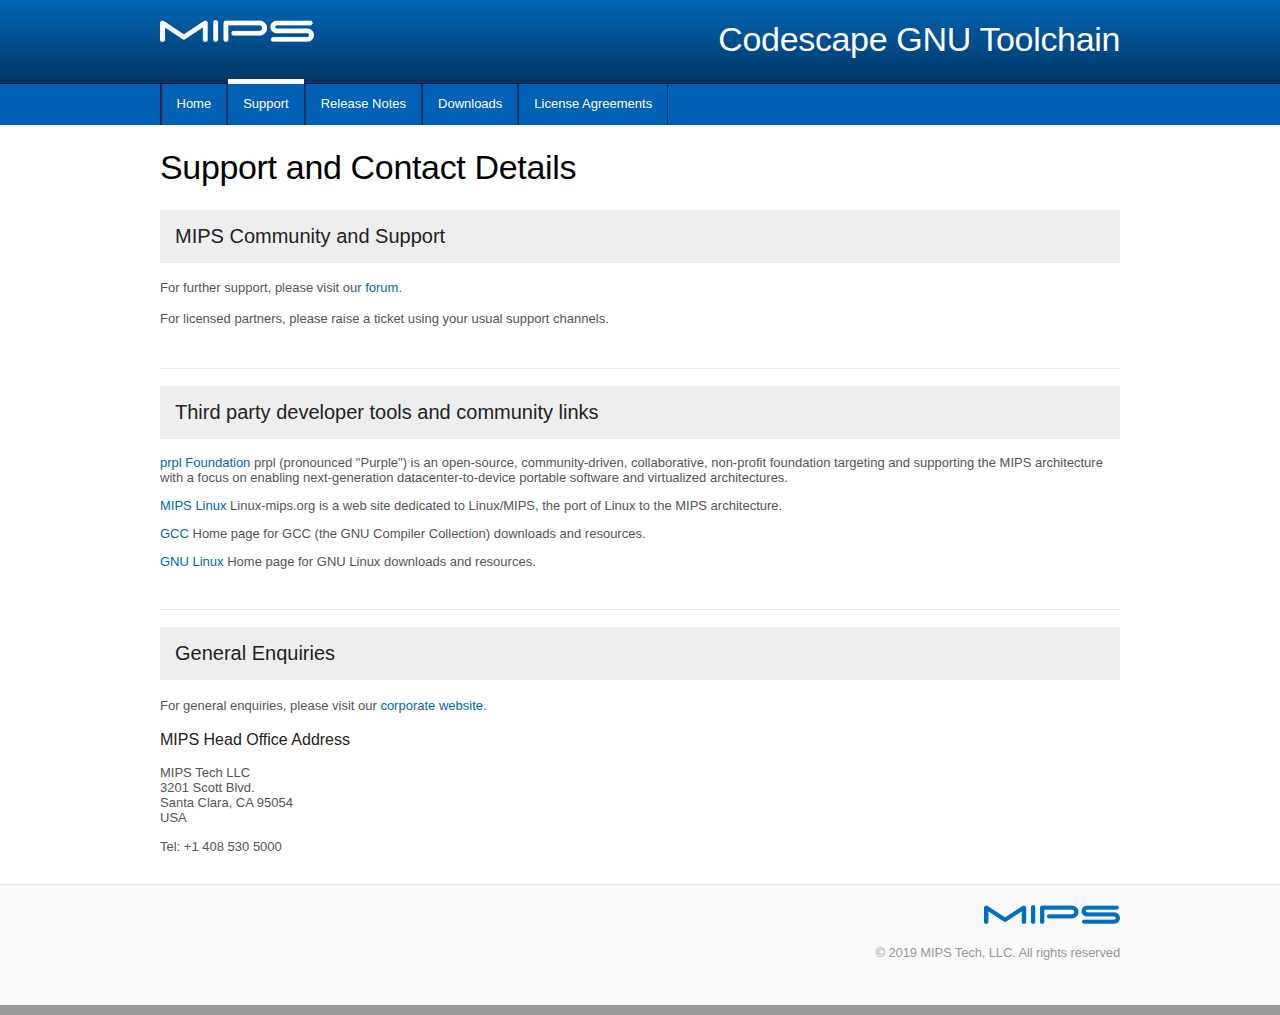
<file: release_scripts/nanotemplate/support.html>
<!DOCTYPE html>
<html lang="en">
<head>
	<title>Codescape GNU Toolchain</title>
	<meta charset="UTF-8" />
	<link rel="stylesheet" type="text/css" href="style.css">
    <link rel="icon" type="image/png" href="./images/mips-icon.png">
</head>

<body>
	<div id="GlobalHeaderContainer">
		<div id="GlobalHeader">
			<div class="logo">
				<a href="https://www.mips.com/develop/tools/" target="_blank"><img src="./images/MIPS_Full_Wht.png" width="60%" height="60%" /></a>
				
</div>
			<div class="sitetitle">Codescape GNU Toolchain</div>
		</div>
	</div>
	<div id="NavContainer">
		<nav>
			<div class="navlink">
				<a href="index.html">Home</a>
			</div>
			<div class="navlink">
				<a href="support.html" class="current">Support</a>
			</div>
			
			<div class="navlink">
				<a href="releasenotes.html">Release Notes</a>
			</div>
			<div class="navlink">
				<a href="downloads.html" >Downloads</a>
			</div>
			<div class="navlink">
				<a href="license.html">License Agreements</a>
			</div>
		</nav>
	</div>
    <div class="content">
        <h1>Support and Contact Details</h1>
		<h2>MIPS Community and Support</h2>
		<p>For further support, please visit our <a href="https://www.mips.com/forums/" target="_blank">forum</a>.</p>
		<p>For licensed partners, please raise a ticket using your usual support channels.</p>

		<hr />
		<h2>Third party developer tools and community links</h2>
		<a href="http://www.prplfoundation.org/about/" target="_blank">prpl Foundation</a> prpl (pronounced "Purple") is an open-source, community-driven, collaborative, non-profit foundation 
		targeting and supporting the MIPS architecture with a focus on enabling next-generation datacenter-to-device portable software and virtualized architectures.</p>
		<a href="http://www.linux-mips.org/wiki/Main_Page" target="_blank">MIPS Linux</a> Linux-mips.org is a web site dedicated to Linux/MIPS, the port of Linux to the MIPS architecture.</p>
		<a href="https://gcc.gnu.org/" target="_blank">GCC</a> Home page for GCC (the GNU Compiler Collection) downloads and resources.</p>
		<a href="http://www.gnu.org/gnu/" target="_blank">GNU Linux</a> Home page for GNU Linux downloads and resources.</p>
		

		<hr />
		<h2>General Enquiries</h2>
		<p>For general enquiries, please visit our <a href="http://www.mips.com" target="_blank">corporate website</a>.</p>
		<h3>MIPS Head Office Address</h3>
		MIPS Tech LLC<br />
		3201 Scott Blvd.<br />
                   Santa Clara, CA 95054<br />
                   USA</p>
		<p>Tel: +1 408 530 5000</p>
		
    </div>
	<br>
    <div id="FooterMainContainer">
		<div id="FooterContainer">
			<div class="footerlogo">
				<a href="http://www.mips.com" target="_blank"><img src="./images/MIPS_master_logo.png" width="100%" height="100%" /></a>
			</div>
			<div class="copyright">&copy; 2019 MIPS Tech, LLC. All rights reserved</div>
		</div>
	</div>
</body>

</html>
</file>
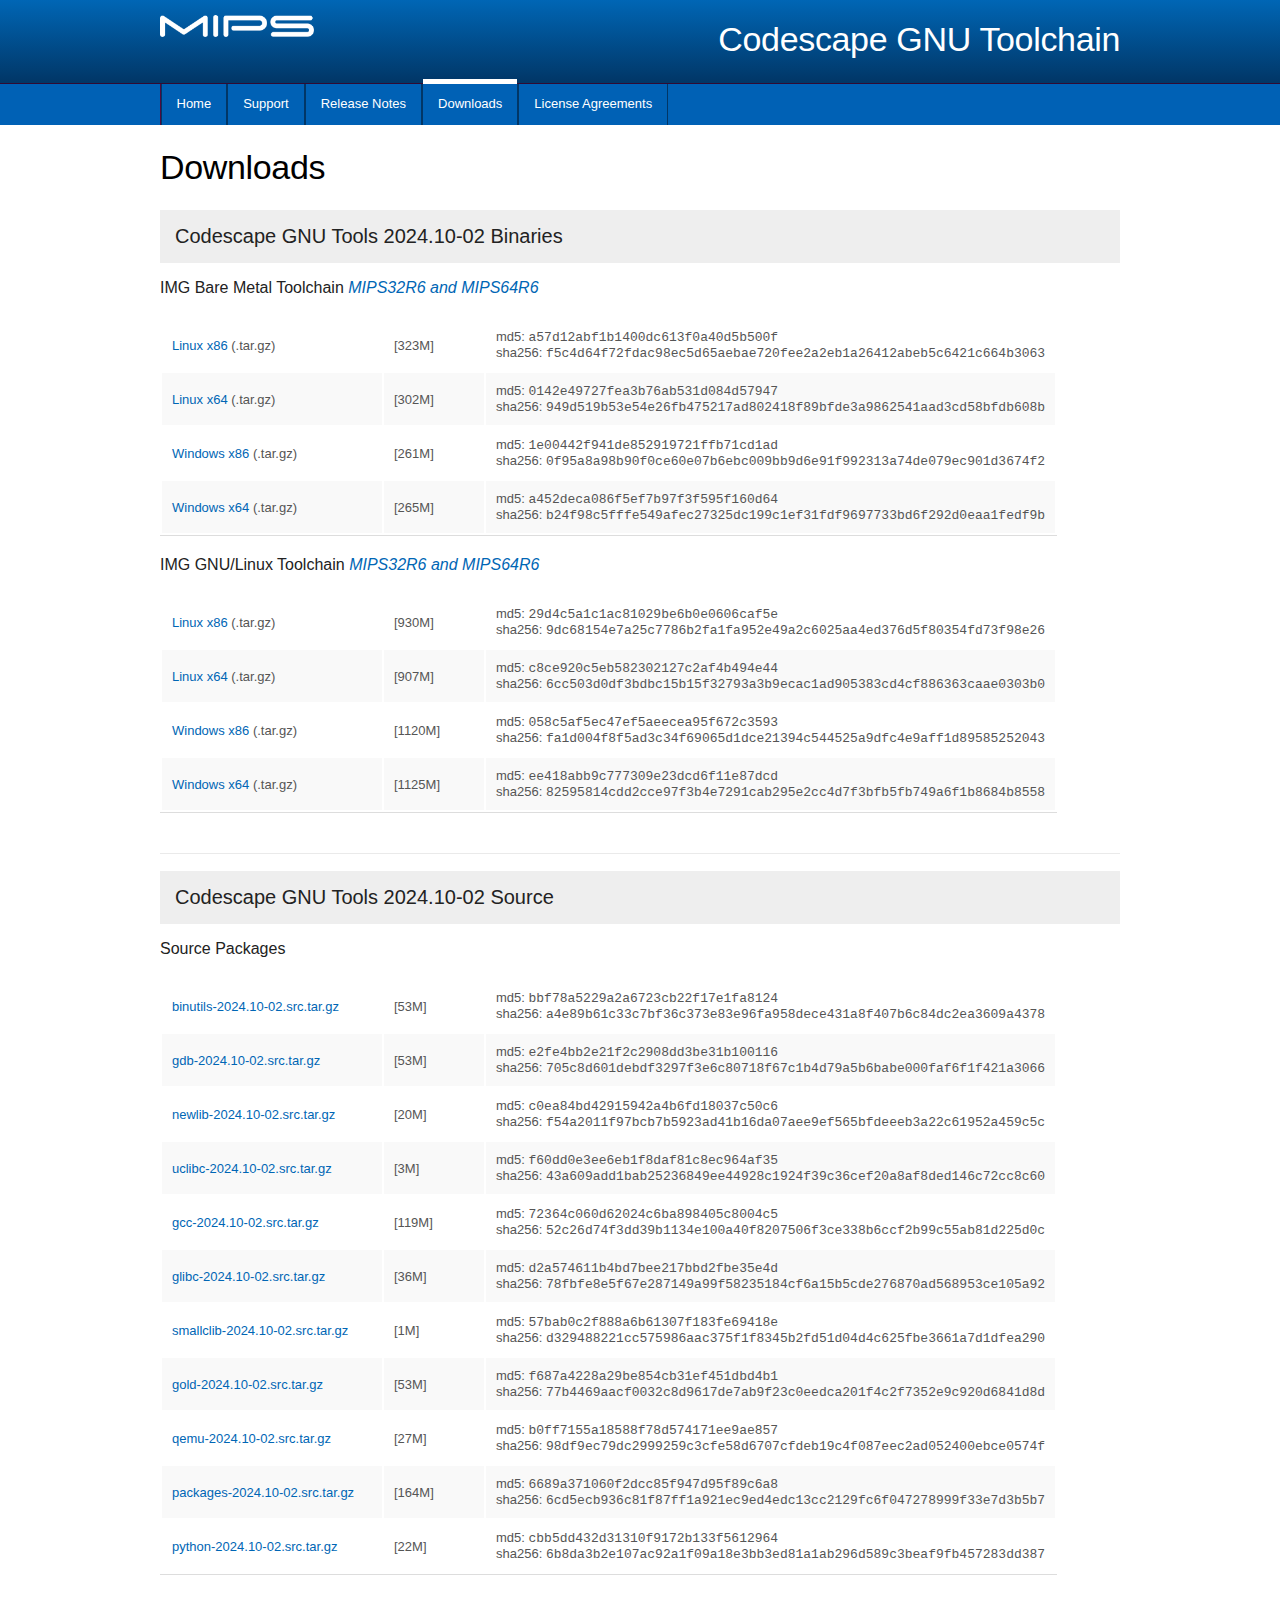
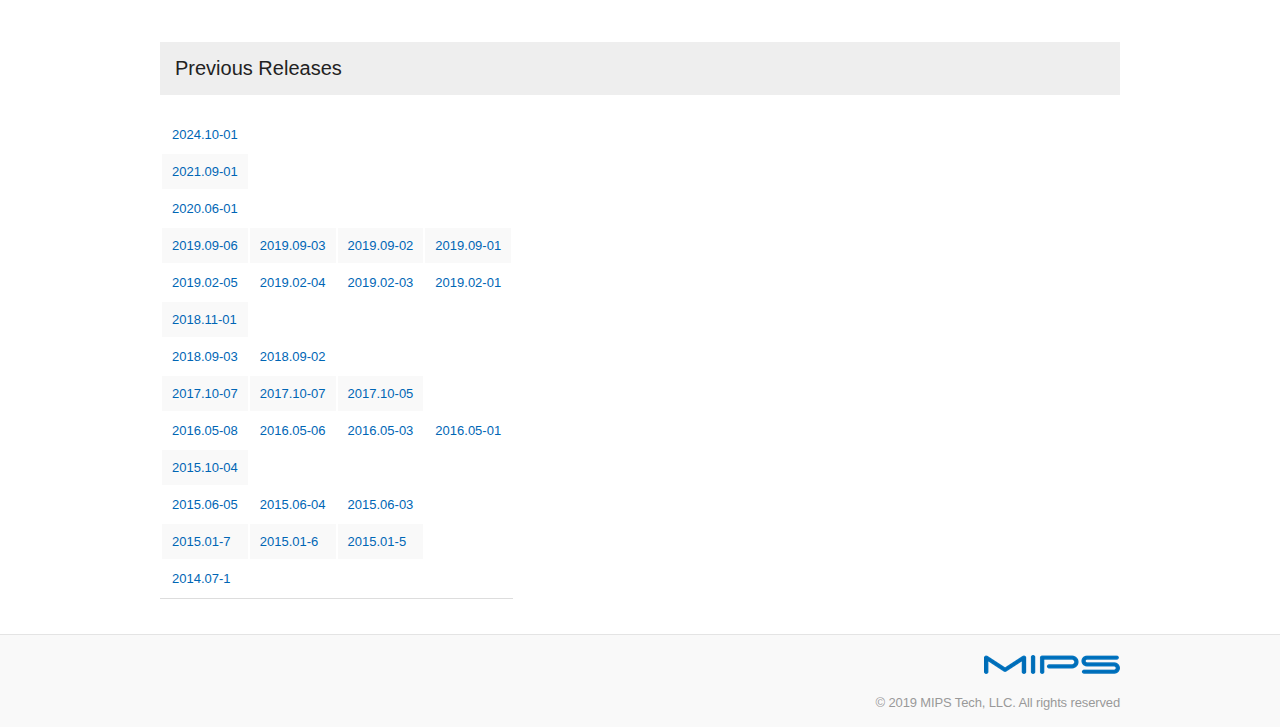
<file: release_scripts/template/downloads.html>
<!DOCTYPE html>
<html lang="en">
<head>
	<title>Codescape GNU Toolchain</title>
	<meta charset="UTF-8" />
	<link rel="stylesheet" type="text/css" href="style.css">
    <link rel="icon" type="image/png" href="./images/mips-icon.png">
</head>

<body>
	<div id="GlobalHeaderContainer">
		<div id="GlobalHeader">
			<div class="logo">
				<a href="https://www.mips.com/develop/tools/" target="_blank"><img src="./images/MIPS_Full_Wht.png" width="60%" height="60%" /></a>

</div>
			<div class="sitetitle">Codescape GNU Toolchain</div>
		</div>
	</div>
	<div id="NavContainer">
		<nav>
			<div class="navlink">
				<a href="index.html" >Home</a>
			</div>
			<div class="navlink">
				<a href="support.html">Support</a>
			</div>
			<div class="navlink">
				<a href="releasenotes.html" >Release Notes</a>
			</div>
			<div class="navlink">
				<a href="downloads.html" class="current" >Downloads</a>
			</div>
			<div class="navlink">
				<a href="license.html">License Agreements</a>
			</div>
		</nav>
	</div>
	<div class="content">
	  <h1>Downloads</h1>

	<div id="Downloads">
	  <h2>Codescape GNU Tools 2024.10-02 Binaries</h2>

	<h3>IMG Bare Metal Toolchain <i>MIPS32R6 and MIPS64R6</i></h3>
	<p  CLASS="indented">
	  <table border=0>
	  <tr><td width="200px"><a href="Codescape.GNU.Tools.Package.2024.10-02.for.MIPS.IMG.Bare.Metal.CentOS-6.x86.tar.gz">Linux x86</a> (.tar.gz)</td><td width="80px">[323M]</td><td >md5: <tt>a57d12abf1b1400dc613f0a40d5b500f</tt><br>sha256: <tt>f5c4d64f72fdac98ec5d65aebae720fee2a2eb1a26412abeb5c6421c664b3063</tt></td></tr>
	  <tr><td width="200px"><a href="Codescape.GNU.Tools.Package.2024.10-02.for.MIPS.IMG.Bare.Metal.CentOS-6.x86_64.tar.gz">Linux x64</a> (.tar.gz)</td><td width="80px">[302M]</td><td >md5: <tt>0142e49727fea3b76ab531d084d57947</tt><br>sha256: <tt>949d519b53e54e26fb475217ad802418f89bfde3a9862541aad3cd58bfdb608b</tt></td></tr>
	  <tr><td width="200px"><a href="Codescape.GNU.Tools.Package.2024.10-02.for.MIPS.IMG.Bare.Metal.Windows.x86.tar.gz">Windows x86</a> (.tar.gz)</td><td width="80px">[261M]</td><td >md5: <tt>1e00442f941de852919721ffb71cd1ad</tt><br>sha256: <tt>0f95a8a98b90f0ce60e07b6ebc009bb9d6e91f992313a74de079ec901d3674f2</tt></td></tr>
	  <tr><td width="200px"><a href="Codescape.GNU.Tools.Package.2024.10-02.for.MIPS.IMG.Bare.Metal.Windows.x86_64.tar.gz">Windows x64</a> (.tar.gz)</td><td width="80px">[265M]</td><td >md5: <tt>a452deca086f5ef7b97f3f595f160d64</tt><br>sha256: <tt>b24f98c5fffe549afec27325dc199c1ef31fdf9697733bd6f292d0eaa1fedf9b</tt></td></tr>
	  </table>
	</p>
	<h3>IMG GNU/Linux Toolchain <i>MIPS32R6 and MIPS64R6</i></h3>
	<p  CLASS="indented">
	  <table border=0>
	 <tr><td width="200px"><a href="Codescape.GNU.Tools.Package.2024.10-02.for.MIPS.IMG.Linux.CentOS-6.x86.tar.gz">Linux x86</a> (.tar.gz)</td><td width="80px">[930M]</td><td >md5: <tt>29d4c5a1c1ac81029be6b0e0606caf5e</tt><br>sha256: <tt>9dc68154e7a25c7786b2fa1fa952e49a2c6025aa4ed376d5f80354fd73f98e26</tt></td></tr>
	  <tr><td width="200px"><a href="Codescape.GNU.Tools.Package.2024.10-02.for.MIPS.IMG.Linux.CentOS-6.x86_64.tar.gz">Linux x64</a> (.tar.gz)</td><td width="80px">[907M]</td><td >md5: <tt>c8ce920c5eb582302127c2af4b494e44</tt><br>sha256: <tt>6cc503d0df3bdbc15b15f32793a3b9ecac1ad905383cd4cf886363caae0303b0</tt></td></tr>
	  <tr><td width="200px"><a href="Codescape.GNU.Tools.Package.2024.10-02.for.MIPS.IMG.Linux.Windows.x86.tar.gz">Windows x86</a> (.tar.gz)</td><td width="80px">[1120M]</td><td >md5: <tt>058c5af5ec47ef5aeecea95f672c3593</tt><br>sha256: <tt>fa1d004f8f5ad3c34f69065d1dce21394c544525a9dfc4e9aff1d89585252043</tt></td></tr>
	  <tr><td width="200px"><a href="Codescape.GNU.Tools.Package.2024.10-02.for.MIPS.IMG.Linux.Windows.x86_64.tar.gz">Windows x64</a> (.tar.gz)</td><td width="80px">[1125M]</td><td >md5: <tt>ee418abb9c777309e23dcd6f11e87dcd</tt><br>sha256: <tt>82595814cdd2cce97f3b4e7291cab295e2cc4d7f3bfb5fb749a6f1b8684b8558</tt></td></tr>
	  </table>
	</p>
	<hr />

	<h2>Codescape GNU Tools 2024.10-02 Source</h2>
	<h3>Source Packages</h3>
			<p class="indented">
			<table border=0>
			<tr><td width="200px"><a href="src/binutils-2024.10-02.src.tar.gz">binutils-2024.10-02.src.tar.gz</a></td><td width="80px">[53M]</td><td >md5: <tt>bbf78a5229a2a6723cb22f17e1fa8124</tt><br>sha256: <tt>a4e89b61c33c7bf36c373e83e96fa958dece431a8f407b6c84dc2ea3609a4378</tt></td></tr>
<tr><td width="200px"><a href="src/gdb-2024.10-02.src.tar.gz">gdb-2024.10-02.src.tar.gz</a></td><td width="80px">[53M]</td><td >md5: <tt>e2fe4bb2e21f2c2908dd3be31b100116</tt><br>sha256: <tt>705c8d601debdf3297f3e6c80718f67c1b4d79a5b6babe000faf6f1f421a3066</tt></td></tr>
<tr><td width="200px"><a href="src/newlib-2024.10-02.src.tar.gz">newlib-2024.10-02.src.tar.gz</a></td><td width="80px">[20M]</td><td >md5: <tt>c0ea84bd42915942a4b6fd18037c50c6</tt><br>sha256: <tt>f54a2011f97bcb7b5923ad41b16da07aee9ef565bfdeeeb3a22c61952a459c5c</tt></td></tr>
<tr><td width="200px"><a href="src/uclibc-2024.10-02.src.tar.gz">uclibc-2024.10-02.src.tar.gz</a></td><td width="80px">[3M]</td><td >md5: <tt>f60dd0e3ee6eb1f8daf81c8ec964af35</tt><br>sha256: <tt>43a609add1bab25236849ee44928c1924f39c36cef20a8af8ded146c72cc8c60</tt></td></tr>
<tr><td width="200px"><a href="src/gcc-2024.10-02.src.tar.gz">gcc-2024.10-02.src.tar.gz</a></td><td width="80px">[119M]</td><td >md5: <tt>72364c060d62024c6ba898405c8004c5</tt><br>sha256: <tt>52c26d74f3dd39b1134e100a40f8207506f3ce338b6ccf2b99c55ab81d225d0c</tt></td></tr>
<tr><td width="200px"><a href="src/glibc-2024.10-02.src.tar.gz">glibc-2024.10-02.src.tar.gz</a></td><td width="80px">[36M]</td><td >md5: <tt>d2a574611b4bd7bee217bbd2fbe35e4d</tt><br>sha256: <tt>78fbfe8e5f67e287149a99f58235184cf6a15b5cde276870ad568953ce105a92</tt></td></tr>
<tr><td width="200px"><a href="src/smallclib-2024.10-02.src.tar.gz">smallclib-2024.10-02.src.tar.gz</a></td><td width="80px">[1M]</td><td >md5: <tt>57bab0c2f888a6b61307f183fe69418e</tt><br>sha256: <tt>d329488221cc575986aac375f1f8345b2fd51d04d4c625fbe3661a7d1dfea290</tt></td></tr>
<tr><td width="200px"><a href="src/gold-2024.10-02.src.tar.gz">gold-2024.10-02.src.tar.gz</a></td><td width="80px">[53M]</td><td >md5: <tt>f687a4228a29be854cb31ef451dbd4b1</tt><br>sha256: <tt>77b4469aacf0032c8d9617de7ab9f23c0eedca201f4c2f7352e9c920d6841d8d</tt></td></tr>
<tr><td width="200px"><a href="src/qemu-2024.10-02.src.tar.gz">qemu-2024.10-02.src.tar.gz</a></td><td width="80px">[27M]</td><td >md5: <tt>b0ff7155a18588f78d574171ee9ae857</tt><br>sha256: <tt>98df9ec79dc2999259c3cfe58d6707cfdeb19c4f087eec2ad052400ebce0574f</tt></td></tr>
<tr><td width="200px"><a href="src/packages-2024.10-02.src.tar.gz">packages-2024.10-02.src.tar.gz</a></td><td width="80px">[164M]</td><td >md5: <tt>6689a371060f2dcc85f947d95f89c6a8</tt><br>sha256: <tt>6cd5ecb936c81f87ff1a921ec9ed4edc13cc2129fc6f047278999f33e7d3b5b7</tt></td></tr>
<tr><td width="200px"><a href="src/python-2024.10-02.src.tar.gz">python-2024.10-02.src.tar.gz</a></td><td width="80px">[22M]</td><td >md5: <tt>cbb5dd432d31310f9172b133f5612964</tt><br>sha256: <tt>6b8da3b2e107ac92a1f09a18e3bb3ed81a1ab296d589c3beaf9fb457283dd387</tt></td></tr>

			</table>

	</div>
	<br>

	<br>
	<div class="content">
	  <h2>Previous Releases</h2>
	  <p>
	    <table>
	      <!-- ${REL_NEW} -->
	      <tr>
		<!-- ${REL_SUP_2024.10} -->
		<td><a href="../2024.10-01/downloads.html">2024.10-01</a></td>
	      </tr>
	      <tr>
		<!-- ${REL_SUP_2021.09} -->
		<td><a href="../2021.09-01/downloads.html">2021.09-01</a></td>
	      </tr>
	      <tr>
		<!-- ${REL_SUP_2020.06} -->
		<td><a href="../2020.06-01/downloads.html">2020.06-01</a></td>
	      </tr>
	      <tr>
		<!-- ${REL_SUP_2019.09} -->
		<td><a href="../2019.09-06/downloads.html">2019.09-06</a></td>
		<td><a href="../2019.09-03/downloads.html">2019.09-03</a></td>
		<td><a href="../2019.09-02/downloads.html">2019.09-02</a></td>
		<td><a href="../2019.09-01/downloads.html">2019.09-01</a></td>
	      </tr>
	      <tr>
		<!-- ${REL_SUP_2019.02} -->
		<td><a href="../2019.02-05/downloads.html">2019.02-05</a></td>
		<td><a href="../2019.02-04/downloads.html">2019.02-04</a></td>
		<td><a href="../2019.02-03/downloads.html">2019.02-03</a></td>
		<td><a href="../2019.02-01/downloads.html">2019.02-01</a></td>
	      </tr>

	      <tr>
		<!-- ${REL_SUP_2018.11} -->
		<td><a href="../2018.11-01/downloads.html">2018.11-01</a></td>
	      </tr>
	      <tr>
		<!-- ${REL_SUP_2018.09} -->
		<td><a href="../2018.09-03/downloads.html">2018.09-03</a></td>
		<td><a href="../2018.09-02/downloads.html">2018.09-02</a></td>
	      </tr>
	      <tr>
		<!-- ${REL_SUP_2017.10} -->
		<td><a href="../2017.10-08/downloads.html">2017.10-07</a></td>
		<td><a href="../2017.10-07/downloads.html">2017.10-07</a></td>
		<td><a href="../2017.10-05/downloads.html">2017.10-05</a></td>
	      </tr>
	      <tr>
		<!-- ${REL_SUP_2016.05} -->
		<td><a href="../2016.05-08/downloads.html">2016.05-08</a></td>
		<td><a href="../2016.05-06/downloads.html">2016.05-06</a></td>
		<td><a href="../2016.05-03/downloads.html">2016.05-03</a></td>
		<td><a href="../2016.05-01/downloads.html">2016.05-01</a></td>
	      </tr>
	      <tr>
		<!-- ${REL_SUP_2015.10} -->
		<td><a href="../2015.10-04/downloads.html">2015.10-04</a></td>
	      </tr>
	      <tr>
		<!-- ${REL_SUP_2015.06} -->
		<td><a href="../2015.06-05/downloads.html">2015.06-05</a></td>
		<td><a href="../2015.06-04/downloads.html">2015.06-04</a></td>
		<td><a href="../2015.06-03/downloads.html">2015.06-03</a></td>
	      </tr>
	      <tr>
		<!-- ${REL_SUP_2015.01} -->
		<td><a href="../2015.01-7/downloads.html">2015.01-7</a></td>
		<td><a href="../2015.01-6/downloads.html">2015.01-6</a></td>
		<td><a href="../2015.01-5/downloads.html">2015.01-5</a></td>
	      </tr>
	      <tr>
		<!-- ${REL_SUP_2014.07} -->
		<td><a href="../2014.07-1/downloads.html">2014.07-1</a></td>
	      </tr>
	    </table>
	  </p>
	</div>
	<br>

	</div>
	</div>

	<div id="FooterMainContainer">
		<div id="FooterContainer">
			<div class="footerlogo">
				<a href="http://www.mips.com" target="_blank"><img src="./images/MIPS_master_logo.png" width="100%" height="100%" /></a>
			</div>
			<div class="copyright">&copy; 2019 MIPS Tech, LLC. All rights reserved</div>
		</div>
	</div>
</body>
</html>
</file>
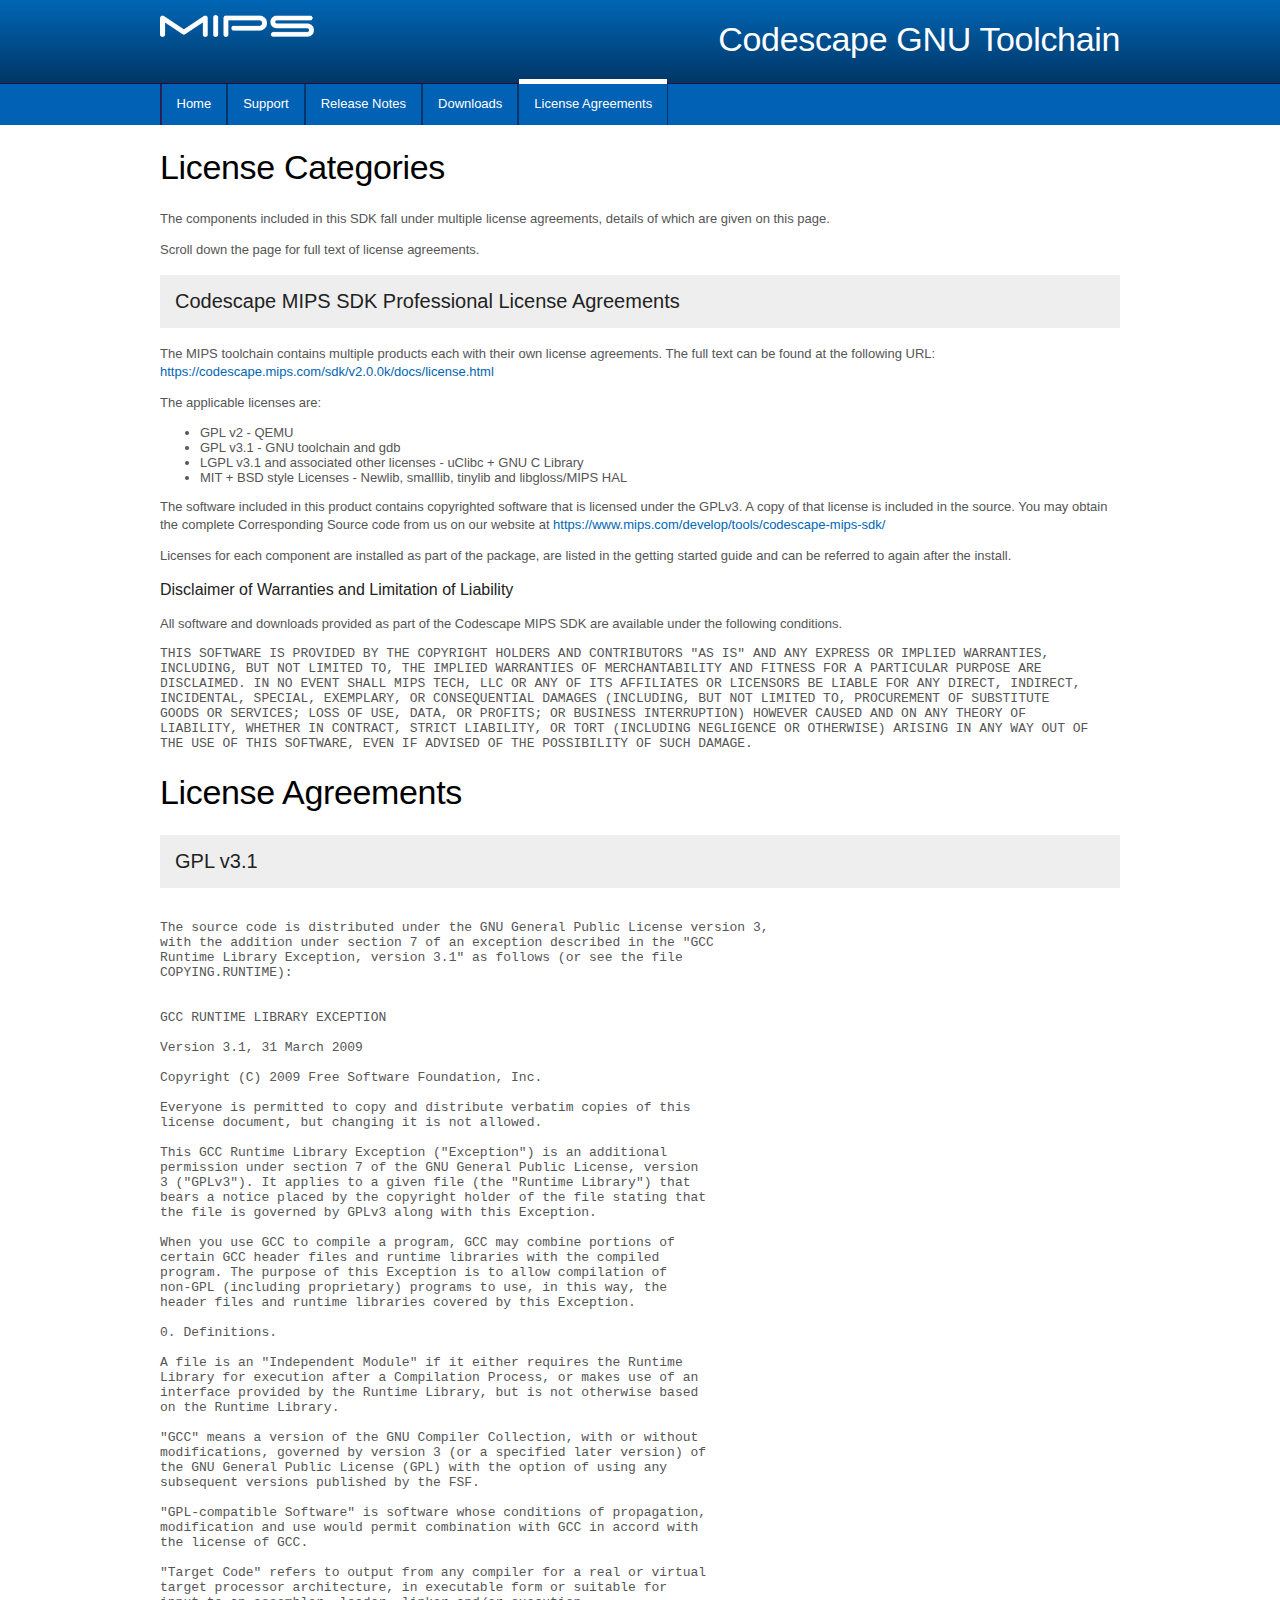
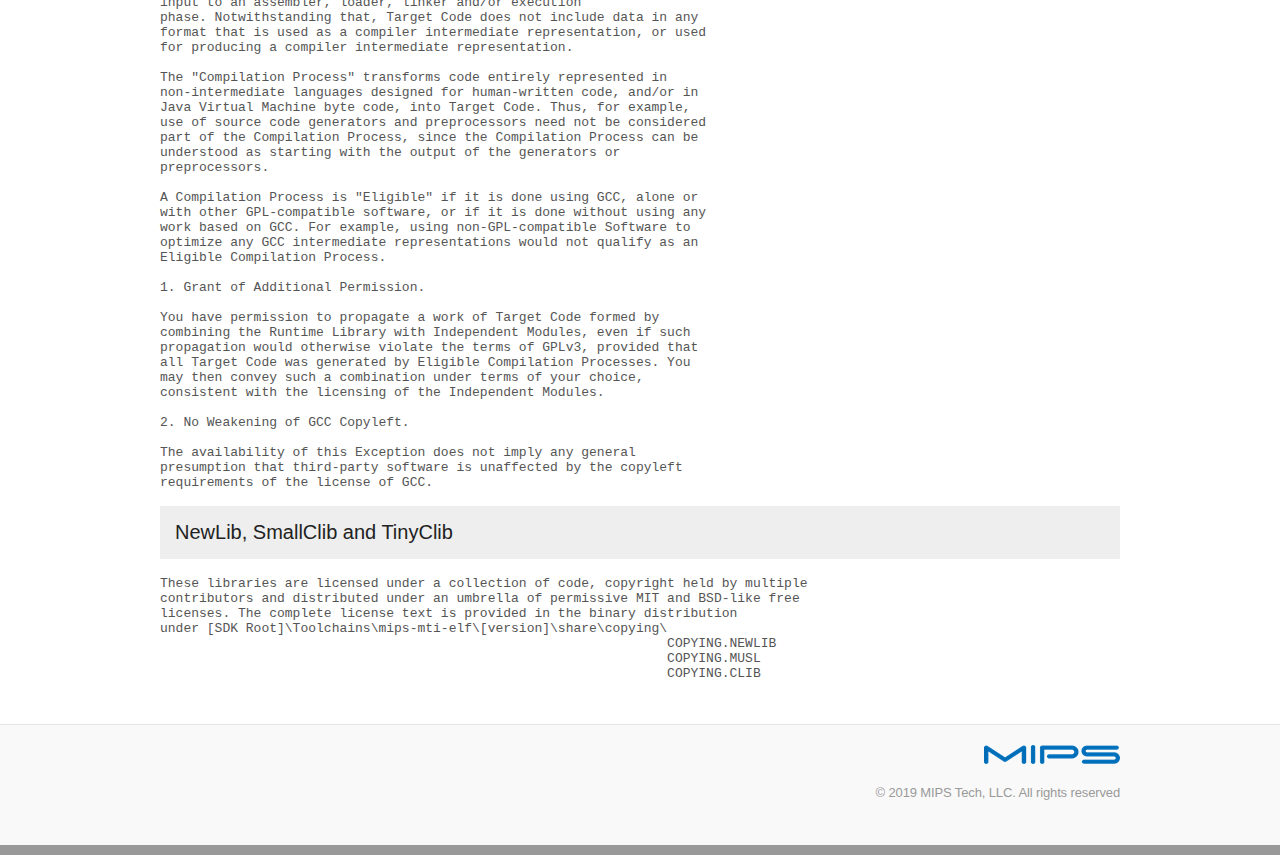
<file: release_scripts/template/license.html>
<!DOCTYPE html>
<html lang="en">
<head>
	<title>Codescape GNU Toolchain</title>
	<meta charset="UTF-8" />
	<link rel="stylesheet" type="text/css" href="style.css">
    <link rel="icon" type="image/png" href="./images/mips-icon.png">
</head>

<body>
	<div id="GlobalHeaderContainer">
		<div id="GlobalHeader">
			<div class="logo">
				<a href="https://www.mips.com/develop/tools/" target="_blank"><img src="./images/MIPS_Full_Wht.png" width="60%" height="60%" /></a>
</div>
			<div class="sitetitle">Codescape GNU Toolchain</div>
		</div>
	</div>
	<div id="NavContainer">
		<nav>
			<div class="navlink">
				<a href="index.html">Home</a>
			</div>
			<div class="navlink">
				<a href="support.html">Support</a>
			</div>
			<div class="navlink">
				<a href="releasenotes.html" >Release Notes</a>
			</div>
			<div class="navlink">
				<a href="downloads.html" >Downloads</a>
			</div>
			<div class="navlink">
				<a href="license.html" class="current">License Agreements</a>
			</div>
		</nav>
	</div>
	<div class="content">
	<h1>License Categories</h1>
		<p>The components included in this SDK fall under multiple license agreements, details of which are given on this page.</p>
		<p>Scroll down the page for full text of license agreements.</p>
		
	<h2>Codescape MIPS SDK Professional License Agreements</h2>


<p>The MIPS toolchain contains multiple products each with their own license agreements. The full text can be found at the following URL: <a href="https://codescape.mips.com/sdk/v2.0.0k/docs/license.html">https://codescape.mips.com/sdk/v2.0.0k/docs/license.html</a></p>


<p>The applicable licenses are:</p>
<ul>
<li>GPL v2 - QEMU</li>
<li>GPL v3.1 - GNU toolchain and gdb</li>
<li>LGPL v3.1 and associated other licenses - uClibc + GNU C Library</li>
<li>MIT + BSD style Licenses - Newlib, smalllib, tinylib and libgloss/MIPS HAL</li>
</ul>

<p>The software included in this product contains copyrighted software that is 
licensed under the GPLv3. A copy of that license is included in the source. You may obtain the complete Corresponding Source code 
from us on our website at <a href="https://www.mips.com/develop/tools/codescape-mips-sdk/">https://www.mips.com/develop/tools/codescape-mips-sdk/</a></p>

<p>Licenses for each component are installed as part of the package, are listed in the getting started guide and can be referred to again after the install.</p>

<h3>Disclaimer of Warranties and Limitation of Liability</h3>

			<p>All software and downloads provided as part of the Codescape MIPS SDK are available under the following conditions.</p>

<pre>THIS SOFTWARE IS PROVIDED BY THE COPYRIGHT HOLDERS AND CONTRIBUTORS "AS IS" AND ANY EXPRESS OR IMPLIED WARRANTIES,
INCLUDING, BUT NOT LIMITED TO, THE IMPLIED WARRANTIES OF MERCHANTABILITY AND FITNESS FOR A PARTICULAR PURPOSE ARE
DISCLAIMED. IN NO EVENT SHALL MIPS TECH, LLC OR ANY OF ITS AFFILIATES OR LICENSORS BE LIABLE FOR ANY DIRECT, INDIRECT,
INCIDENTAL, SPECIAL, EXEMPLARY, OR CONSEQUENTIAL DAMAGES (INCLUDING, BUT NOT LIMITED TO, PROCUREMENT OF SUBSTITUTE
GOODS OR SERVICES; LOSS OF USE, DATA, OR PROFITS; OR BUSINESS INTERRUPTION) HOWEVER CAUSED AND ON ANY THEORY OF
LIABILITY, WHETHER IN CONTRACT, STRICT LIABILITY, OR TORT (INCLUDING NEGLIGENCE OR OTHERWISE) ARISING IN ANY WAY OUT OF
THE USE OF THIS SOFTWARE, EVEN IF ADVISED OF THE POSSIBILITY OF SUCH DAMAGE.</pre>
	
		
		
		
	</div>
	
	
	
	
    <div class="content">
        <h1>License Agreements</h1>
		<div id="GPL">
		<h2>GPL v3.1</h2>
		<p><pre>

The source code is distributed under the GNU General Public License version 3,
with the addition under section 7 of an exception described in the "GCC
Runtime Library Exception, version 3.1" as follows (or see the file
COPYING.RUNTIME):


GCC RUNTIME LIBRARY EXCEPTION

Version 3.1, 31 March 2009

Copyright (C) 2009 Free Software Foundation, Inc.

Everyone is permitted to copy and distribute verbatim copies of this
license document, but changing it is not allowed.

This GCC Runtime Library Exception ("Exception") is an additional
permission under section 7 of the GNU General Public License, version
3 ("GPLv3"). It applies to a given file (the "Runtime Library") that
bears a notice placed by the copyright holder of the file stating that
the file is governed by GPLv3 along with this Exception.

When you use GCC to compile a program, GCC may combine portions of
certain GCC header files and runtime libraries with the compiled
program. The purpose of this Exception is to allow compilation of
non-GPL (including proprietary) programs to use, in this way, the
header files and runtime libraries covered by this Exception.

0. Definitions.

A file is an "Independent Module" if it either requires the Runtime
Library for execution after a Compilation Process, or makes use of an
interface provided by the Runtime Library, but is not otherwise based
on the Runtime Library.

"GCC" means a version of the GNU Compiler Collection, with or without
modifications, governed by version 3 (or a specified later version) of
the GNU General Public License (GPL) with the option of using any
subsequent versions published by the FSF.

"GPL-compatible Software" is software whose conditions of propagation,
modification and use would permit combination with GCC in accord with
the license of GCC.

"Target Code" refers to output from any compiler for a real or virtual
target processor architecture, in executable form or suitable for
input to an assembler, loader, linker and/or execution
phase. Notwithstanding that, Target Code does not include data in any
format that is used as a compiler intermediate representation, or used
for producing a compiler intermediate representation.

The "Compilation Process" transforms code entirely represented in
non-intermediate languages designed for human-written code, and/or in
Java Virtual Machine byte code, into Target Code. Thus, for example,
use of source code generators and preprocessors need not be considered
part of the Compilation Process, since the Compilation Process can be
understood as starting with the output of the generators or
preprocessors.

A Compilation Process is "Eligible" if it is done using GCC, alone or
with other GPL-compatible software, or if it is done without using any
work based on GCC. For example, using non-GPL-compatible Software to
optimize any GCC intermediate representations would not qualify as an
Eligible Compilation Process.

1. Grant of Additional Permission.

You have permission to propagate a work of Target Code formed by
combining the Runtime Library with Independent Modules, even if such
propagation would otherwise violate the terms of GPLv3, provided that
all Target Code was generated by Eligible Compilation Processes. You
may then convey such a combination under terms of your choice,
consistent with the licensing of the Independent Modules.

2. No Weakening of GCC Copyleft.

The availability of this Exception does not imply any general
presumption that third-party software is unaffected by the copyleft
requirements of the license of GCC.</pre></p>
	</div>
	
	<div id="NewLib">
		<h2>NewLib, SmallClib and TinyClib</h2>
		<p><pre>These libraries are licensed under a collection of code, copyright held by multiple 
contributors and distributed under an umbrella of permissive MIT and BSD-like free 
licenses. The complete license text is provided in the binary distribution 
under [SDK Root]\Toolchains\mips-mti-elf\[version]\share\copying\
								 COPYING.NEWLIB
								 COPYING.MUSL
								 COPYING.CLIB

</pre></p>
	</div>
	
	
		
	</div>
	<br>
    <div id="FooterMainContainer">
		<div id="FooterContainer">
			<div class="footerlogo">
				<a href="http://www.mips.com" target="_blank"><img src="./images/MIPS_master_logo.png" width="100%" height="100%" /></a>
			</div>
			<div class="copyright">&copy; 2019 MIPS Tech, LLC. All rights reserved</div>
		</div>
	</div>
</body>
</html>
</file>
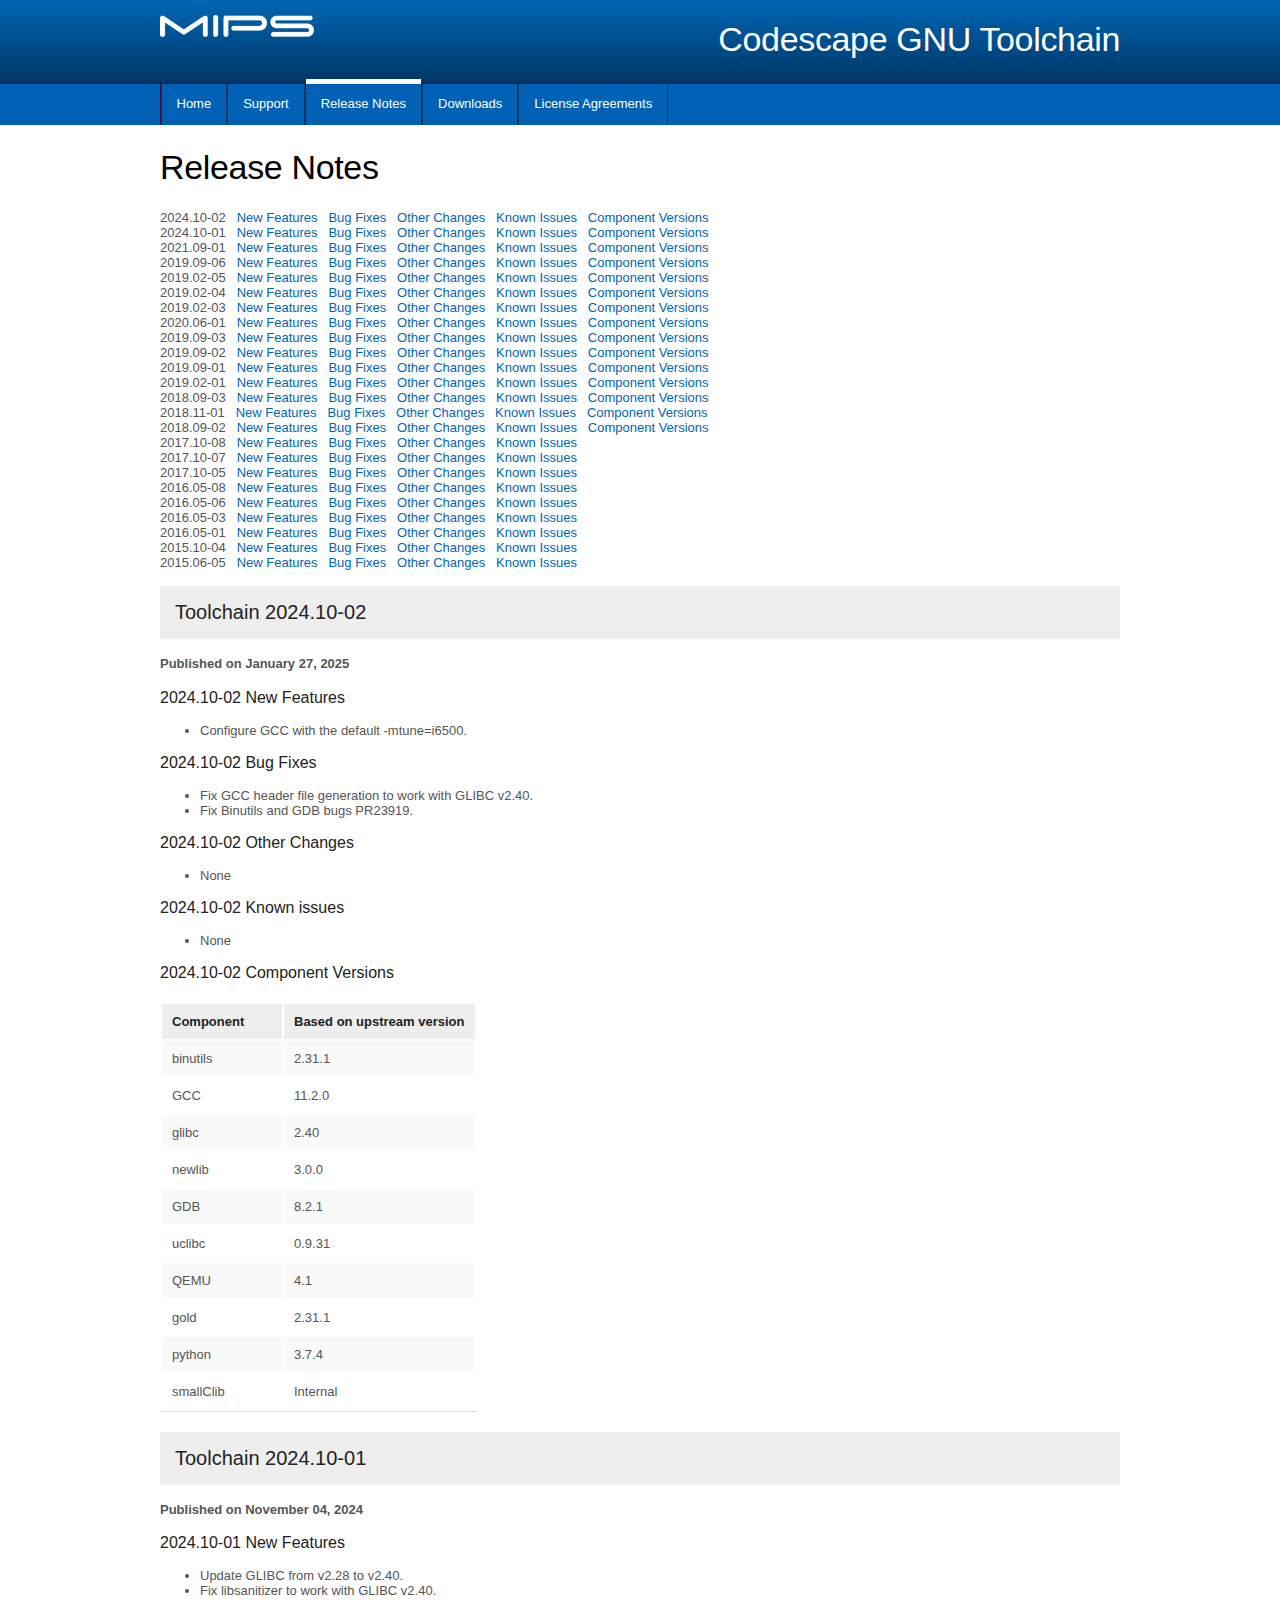
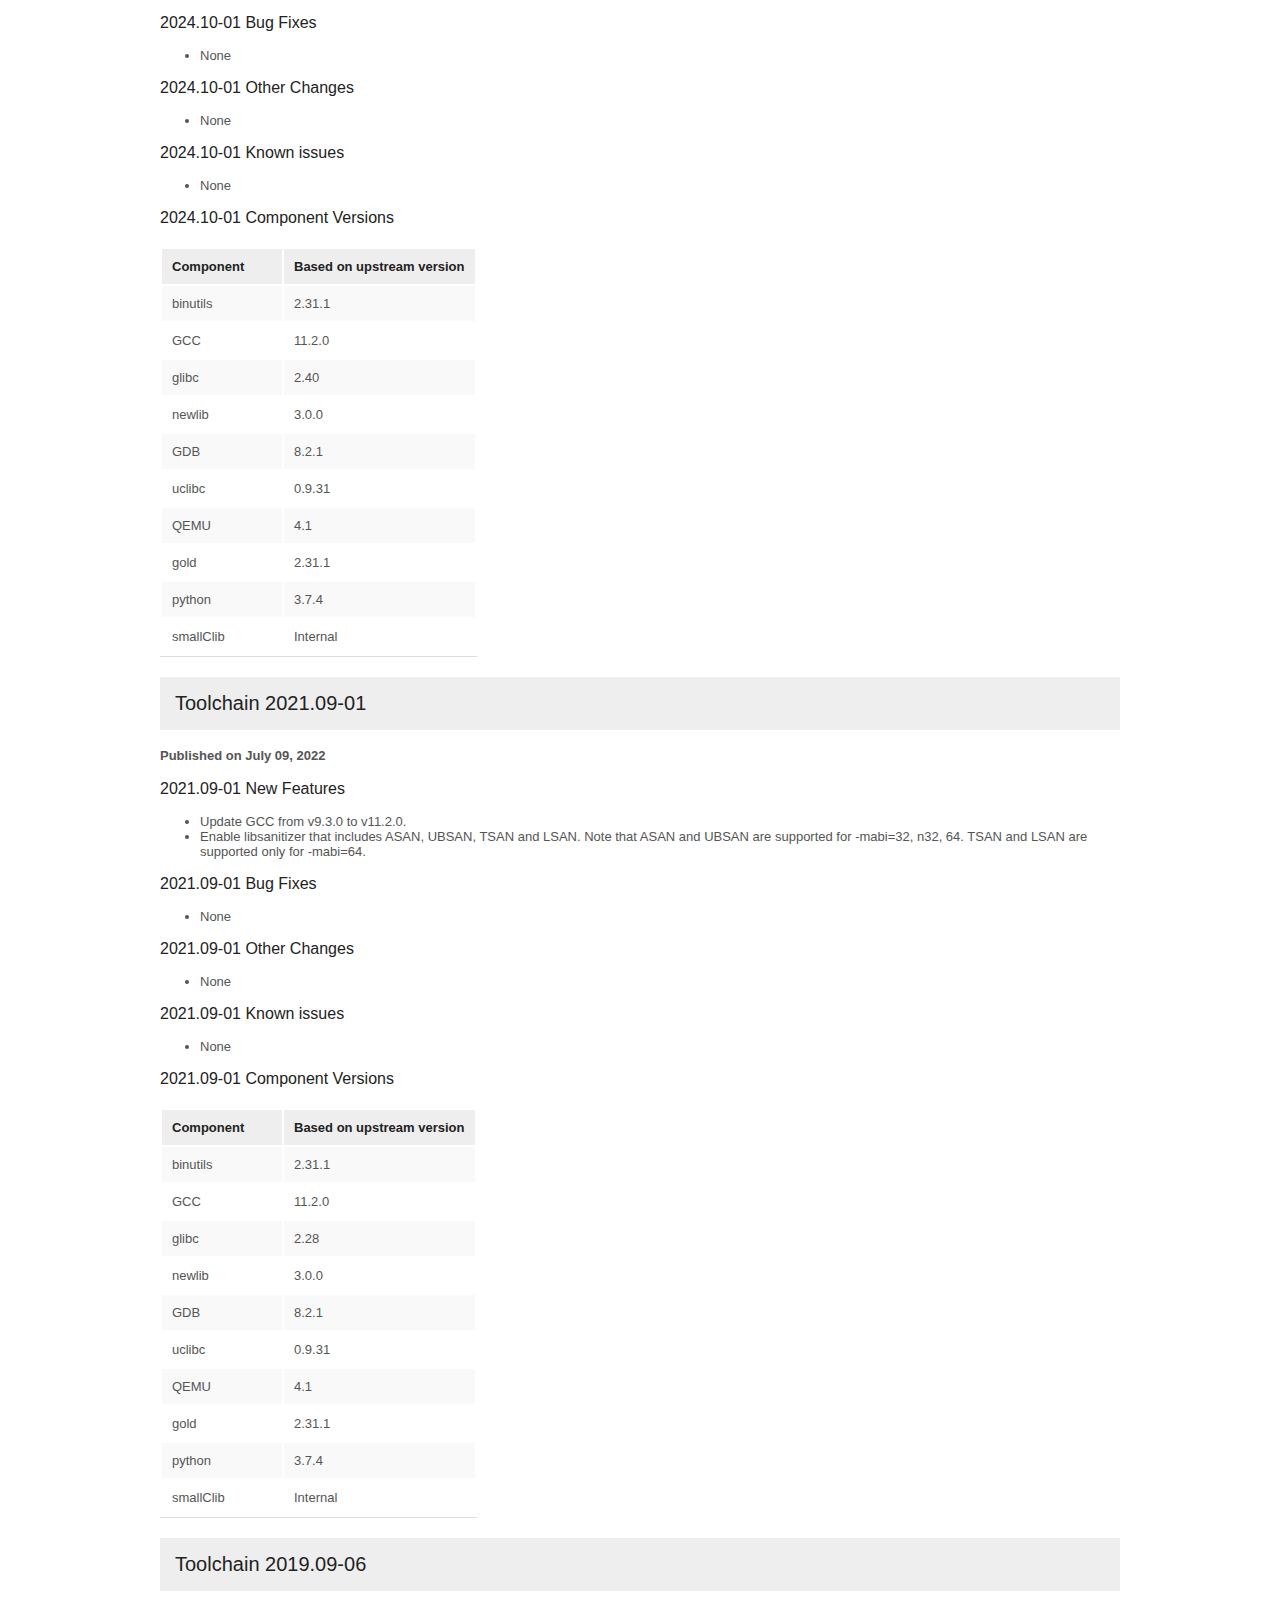
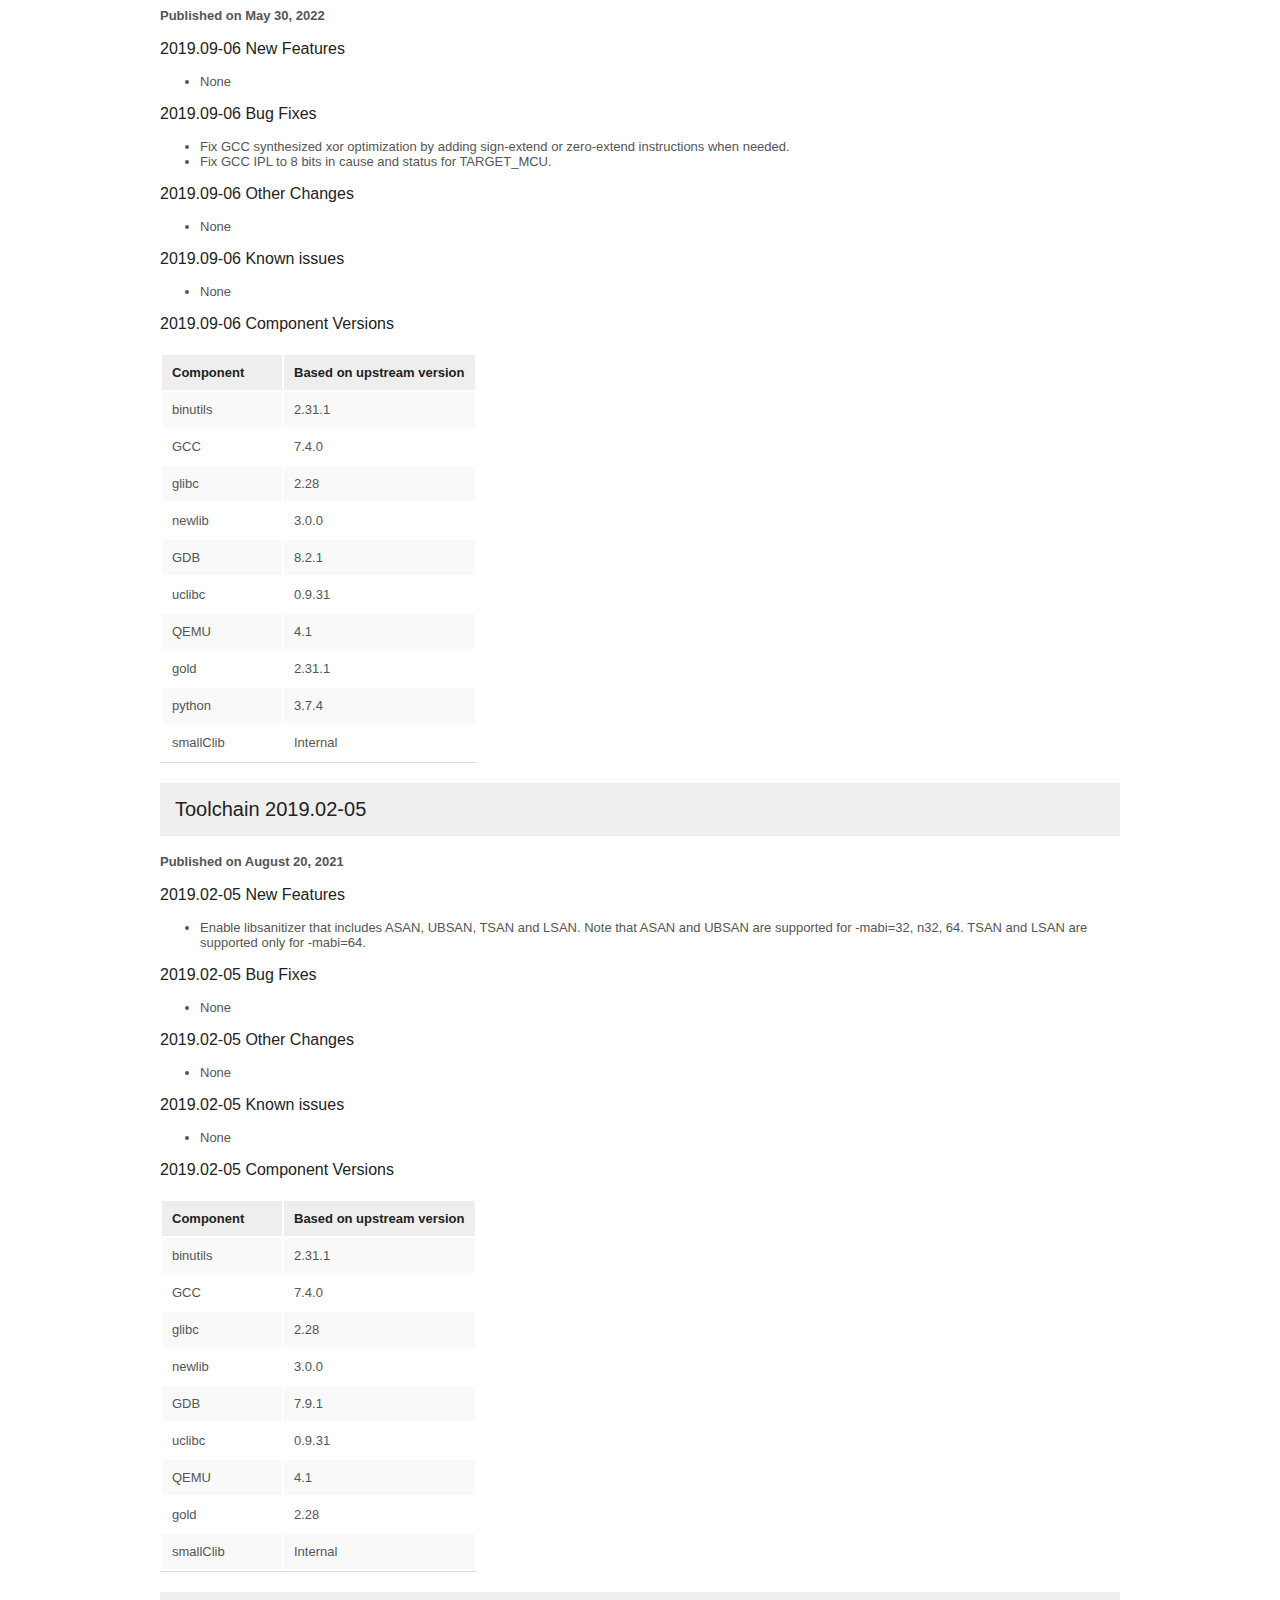
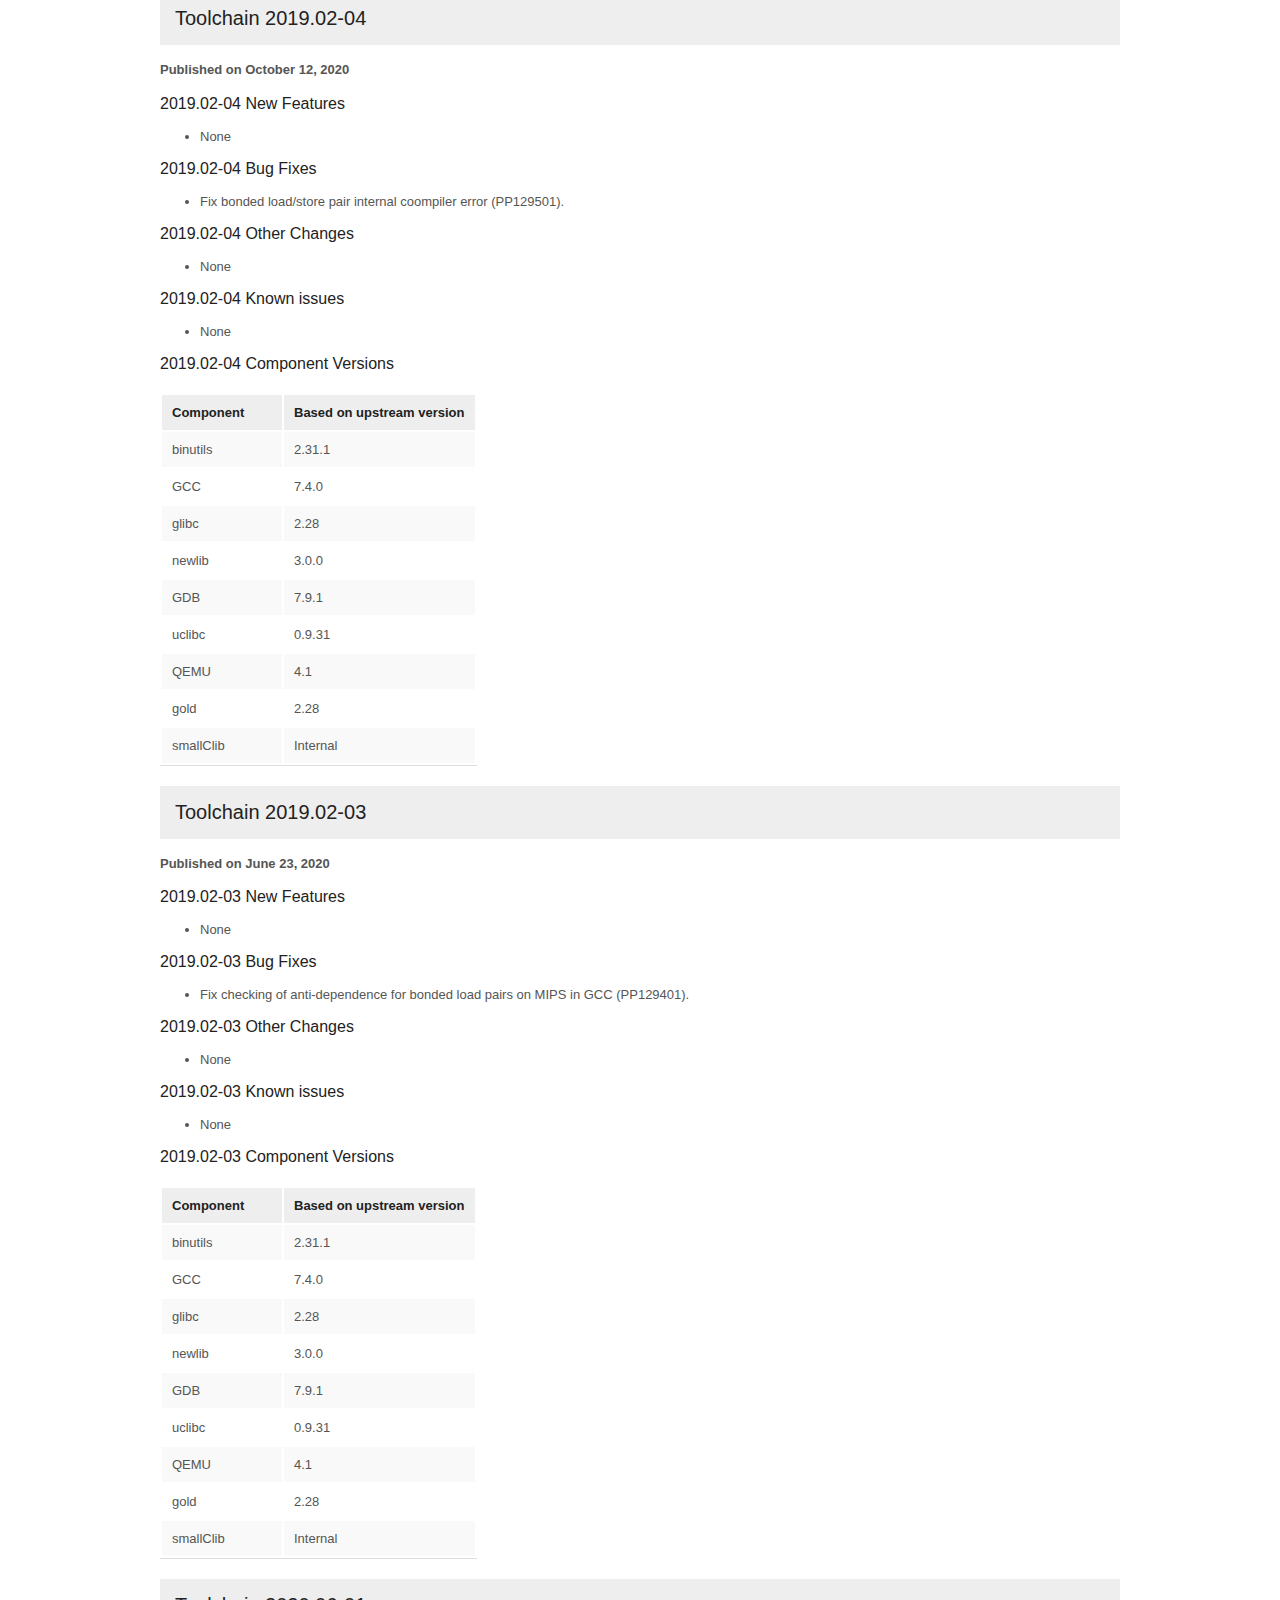
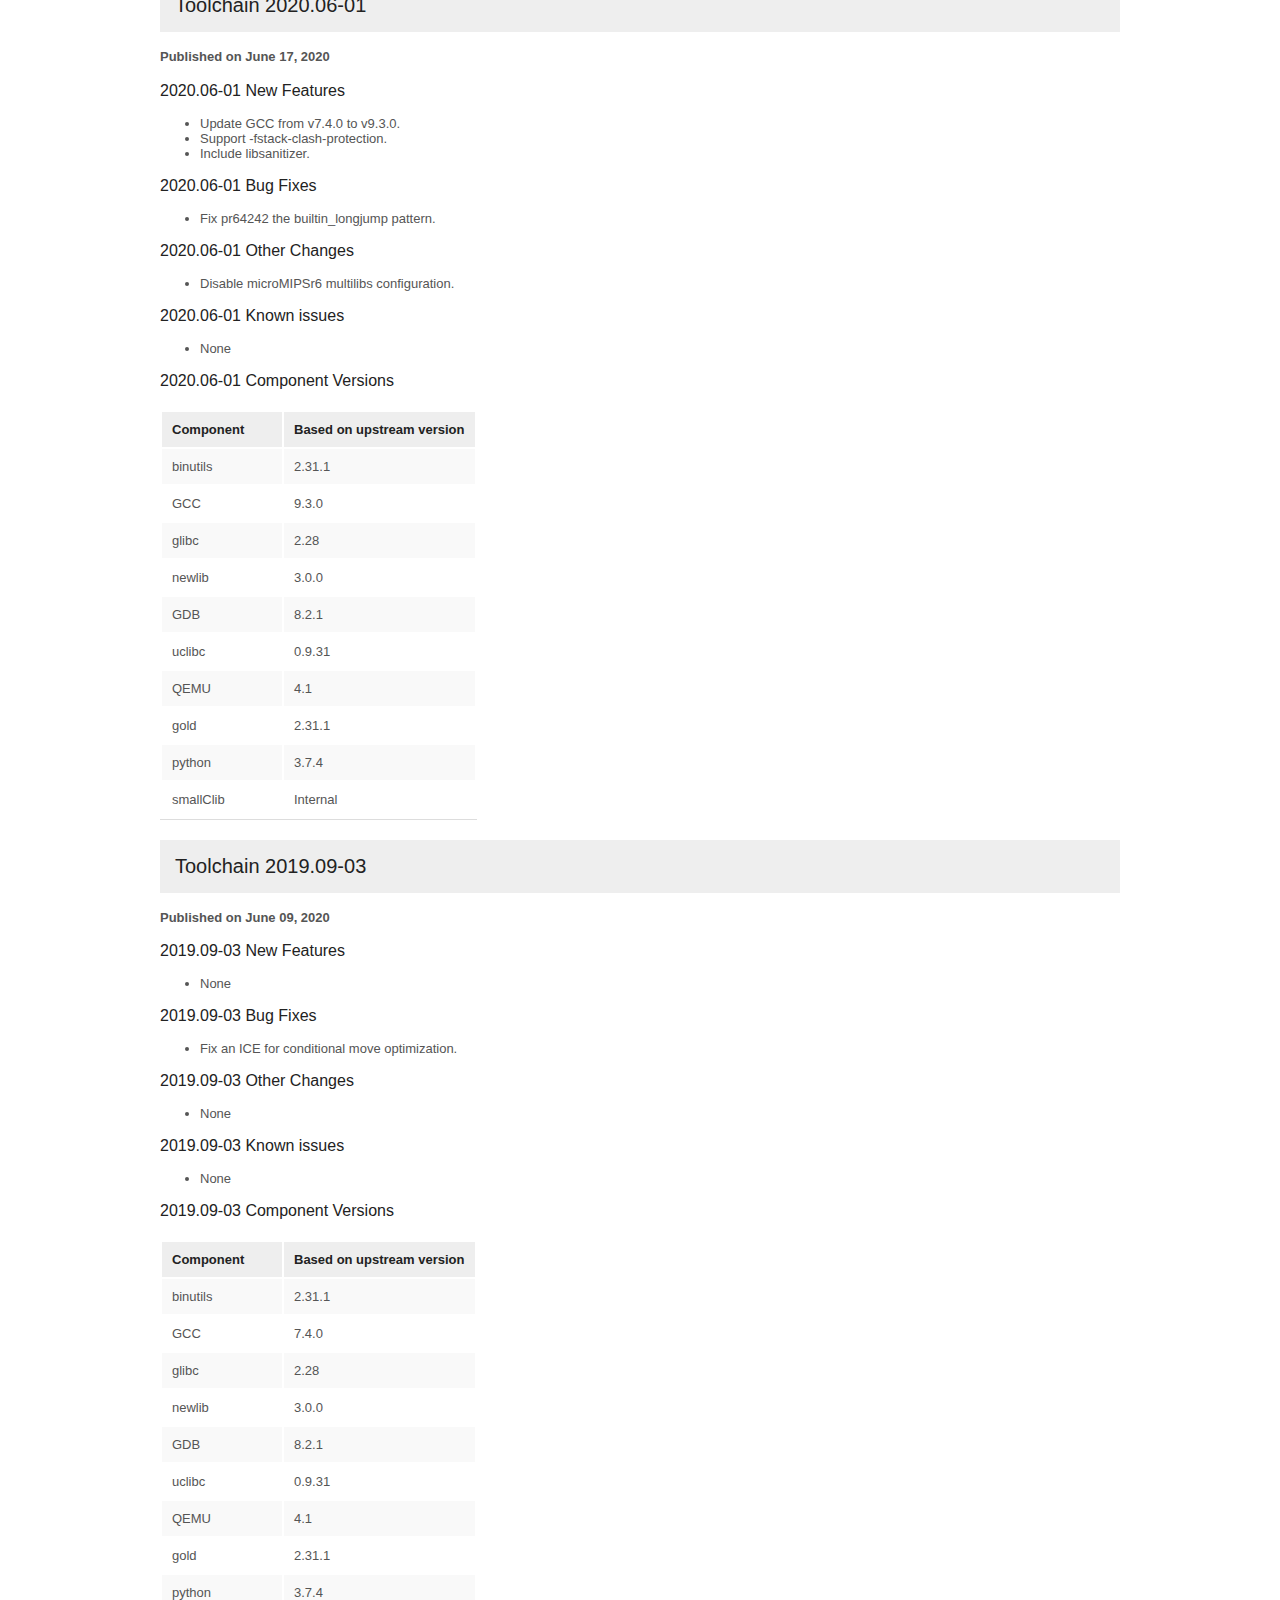
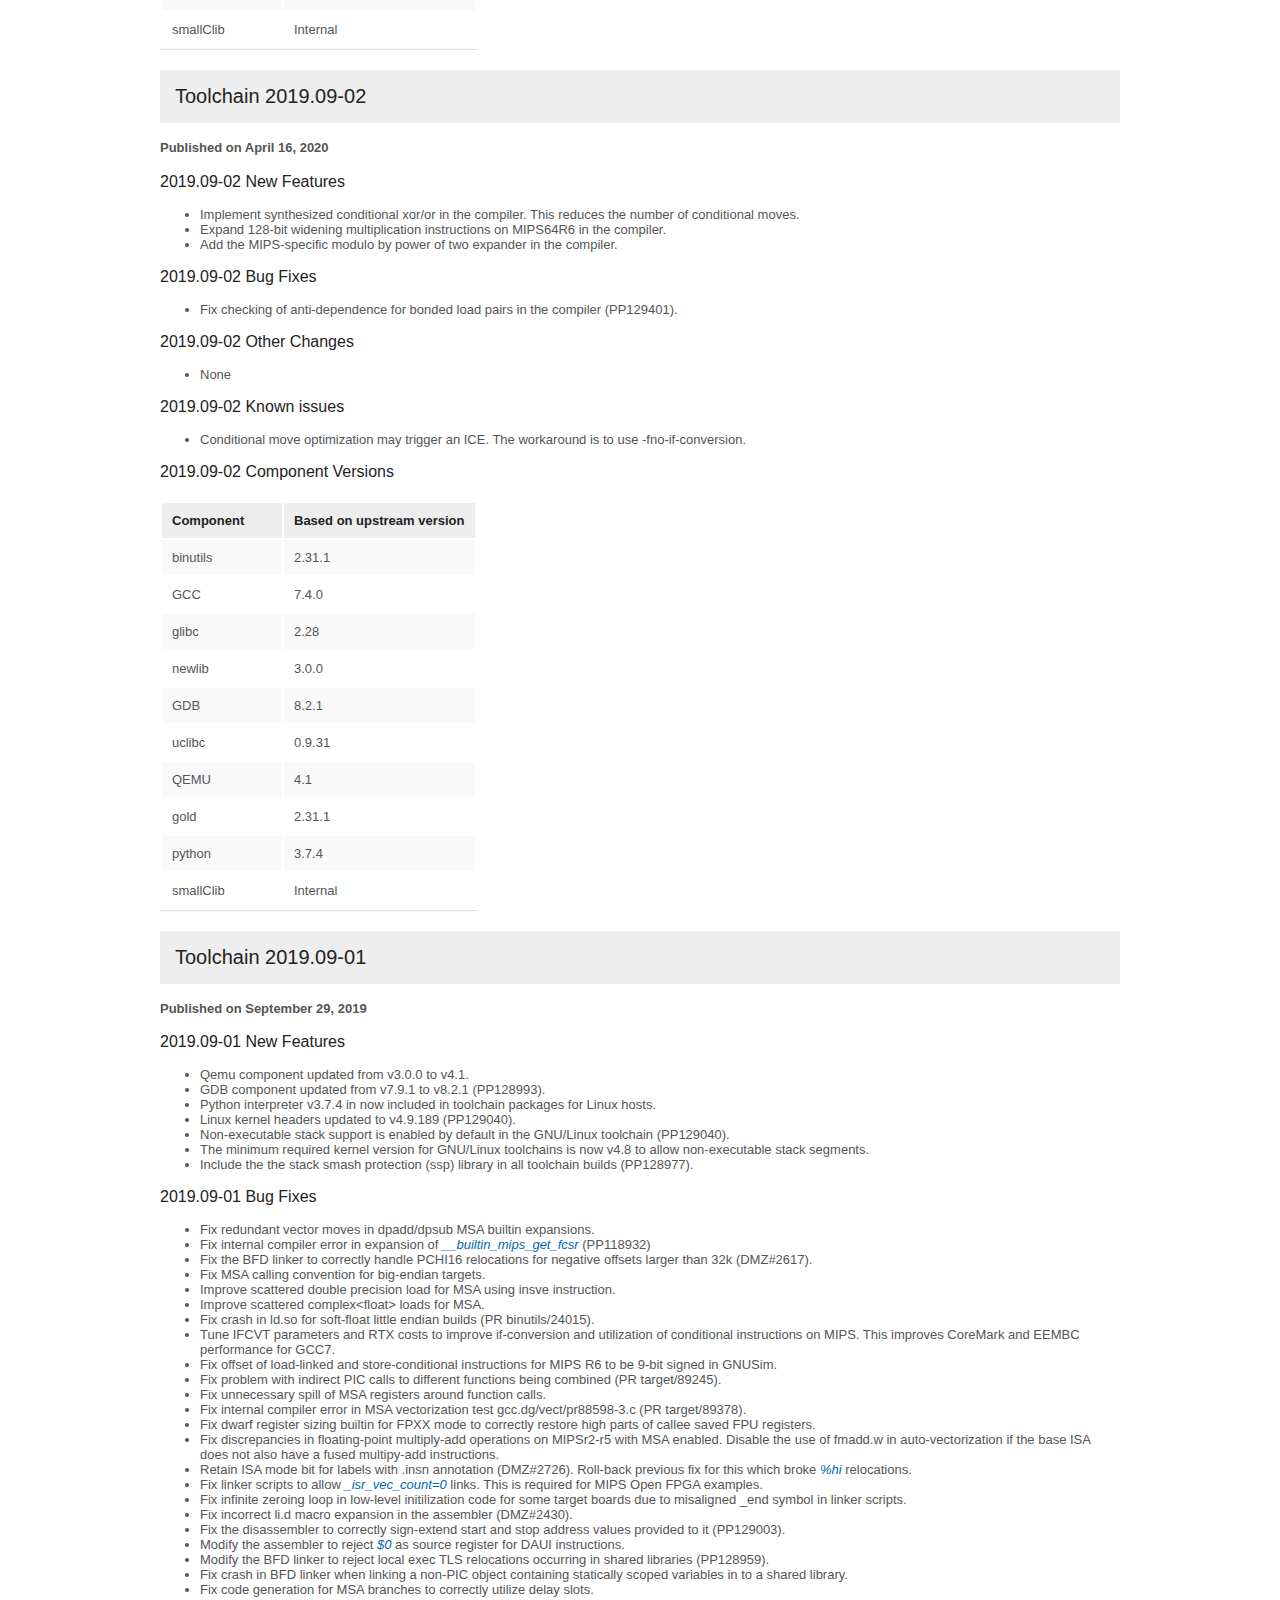
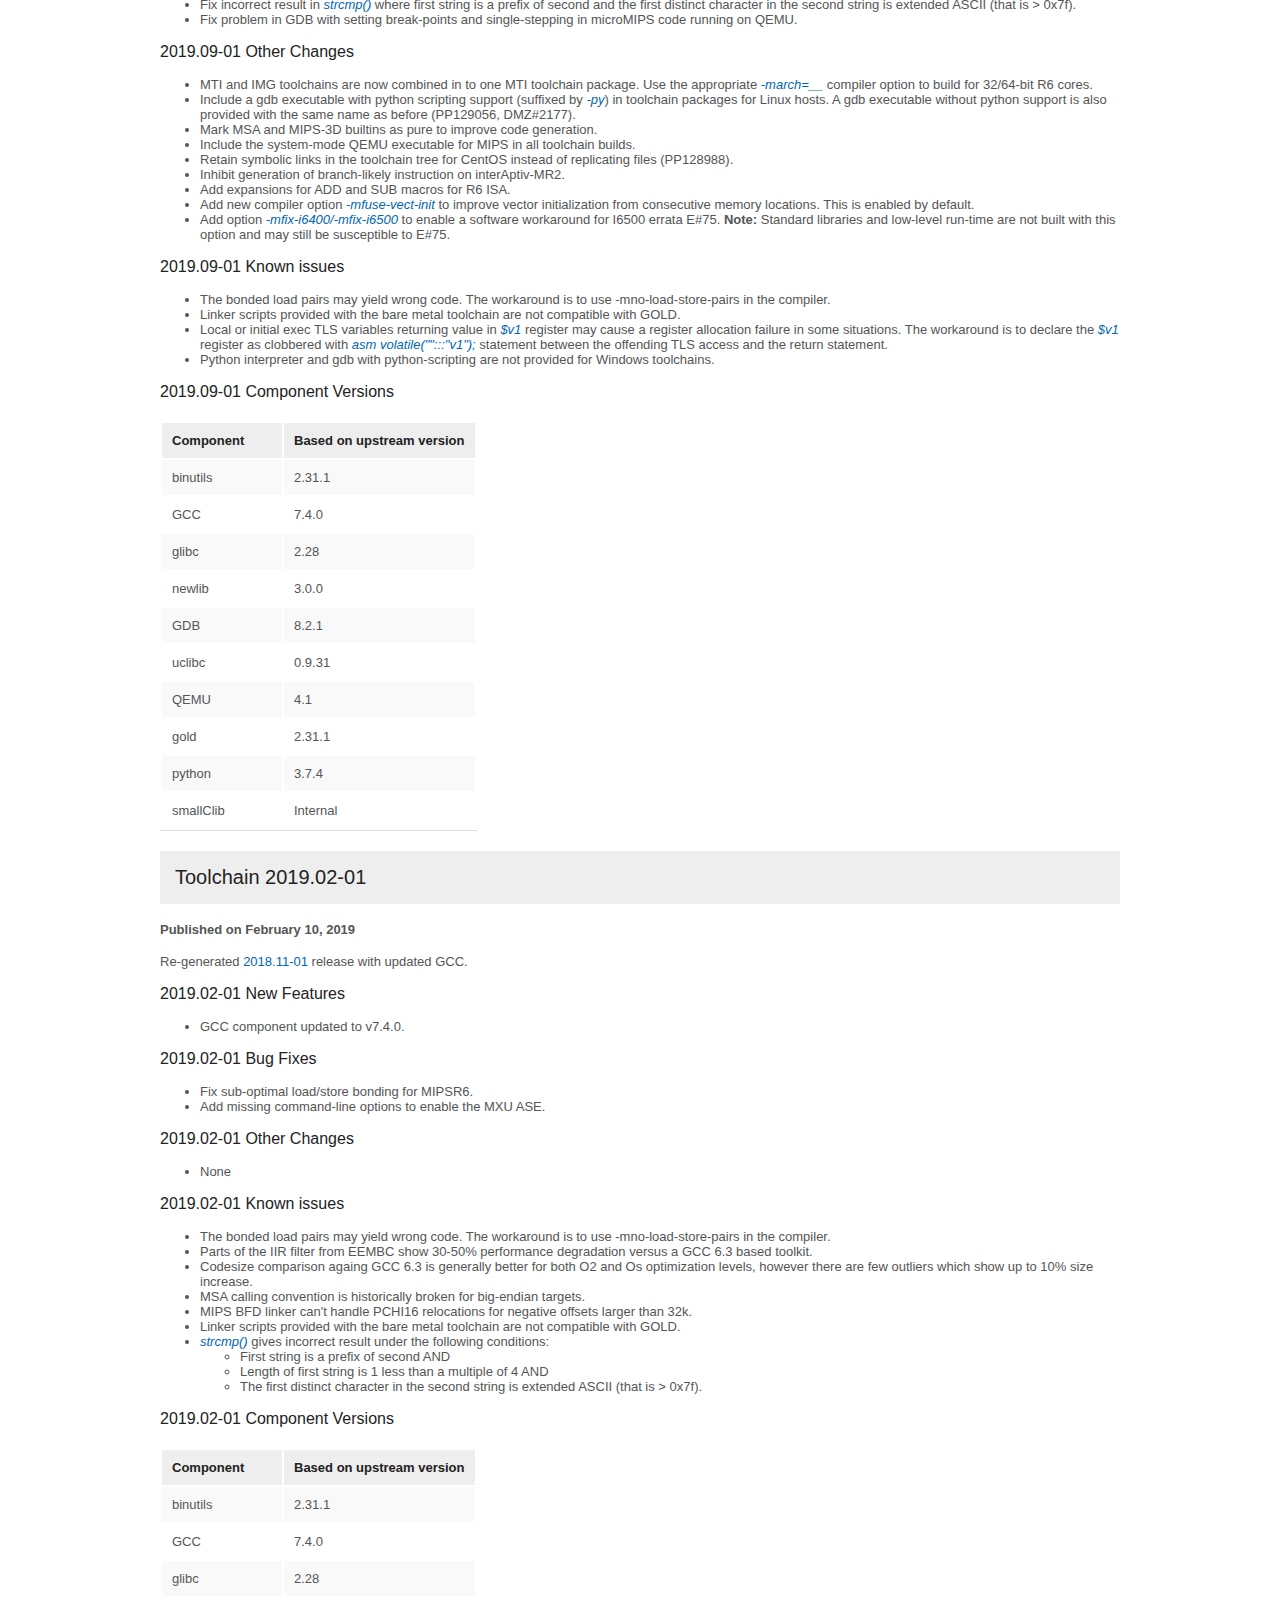
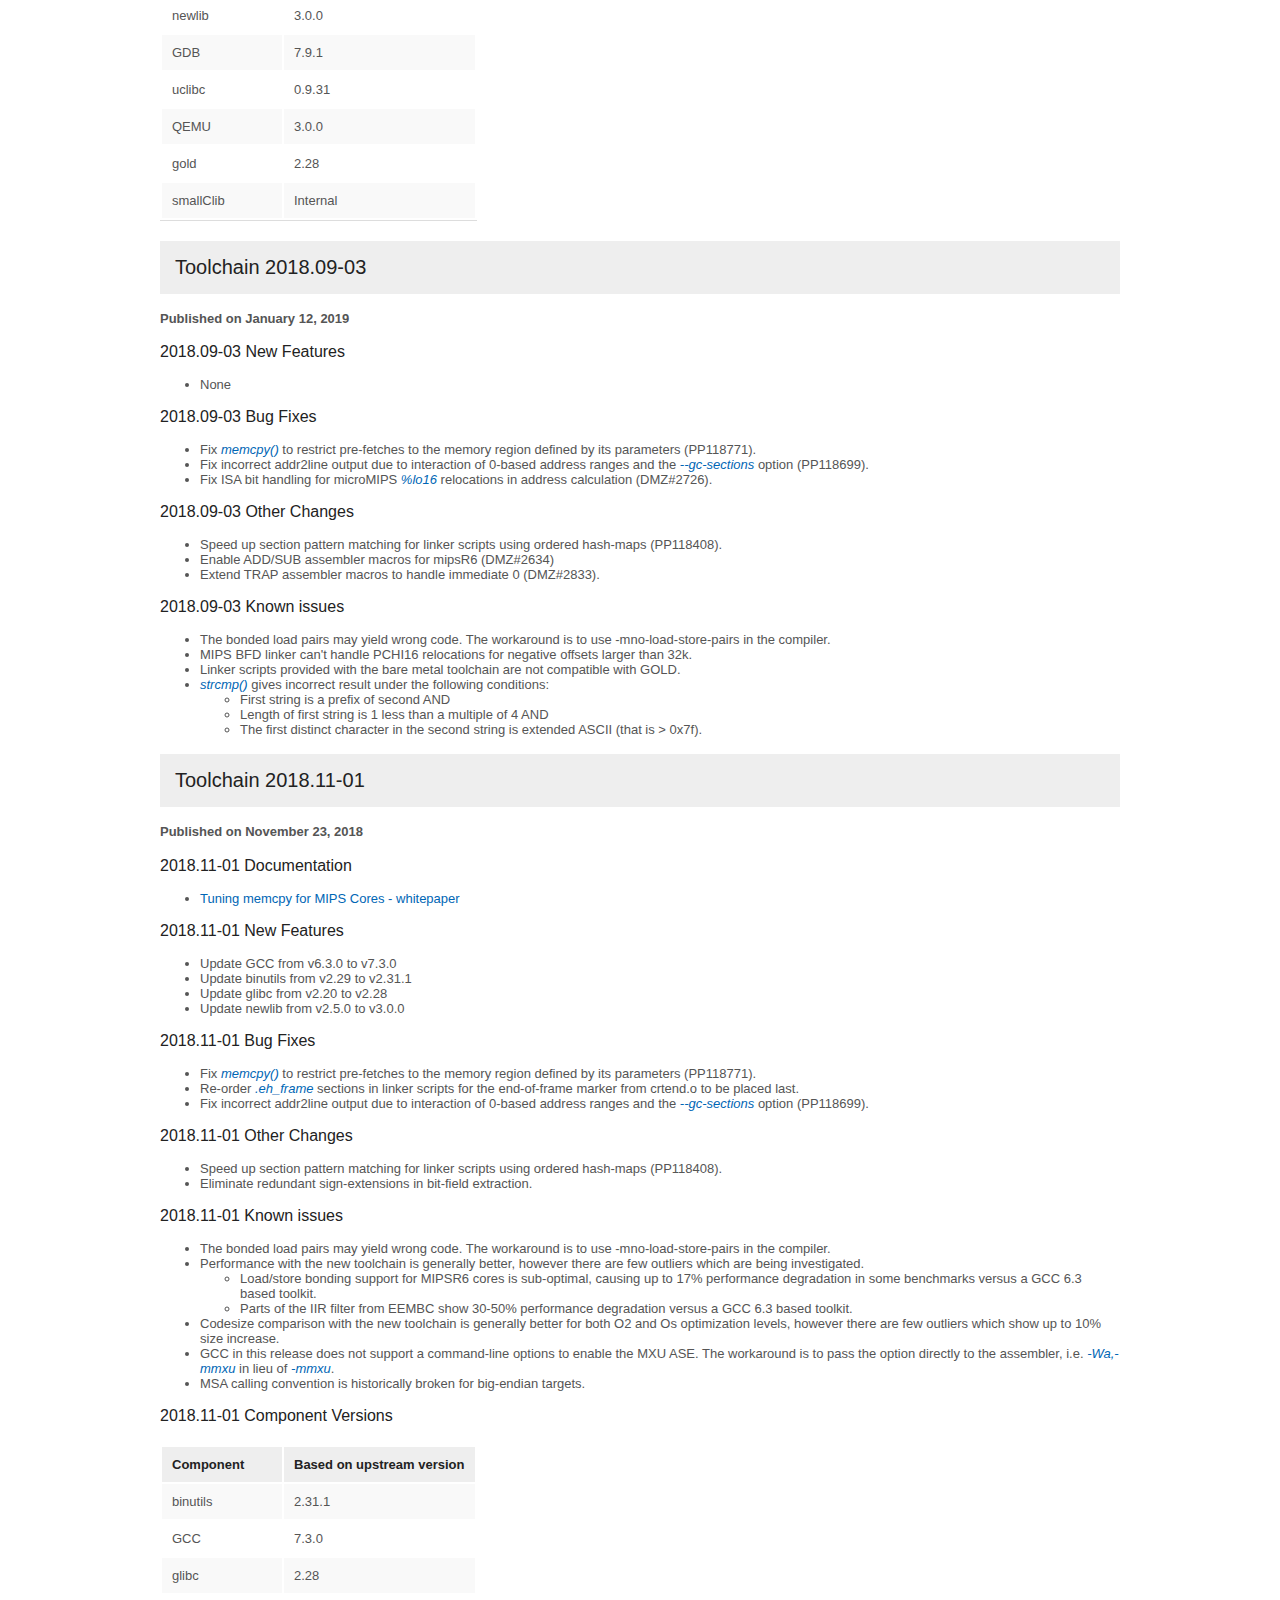
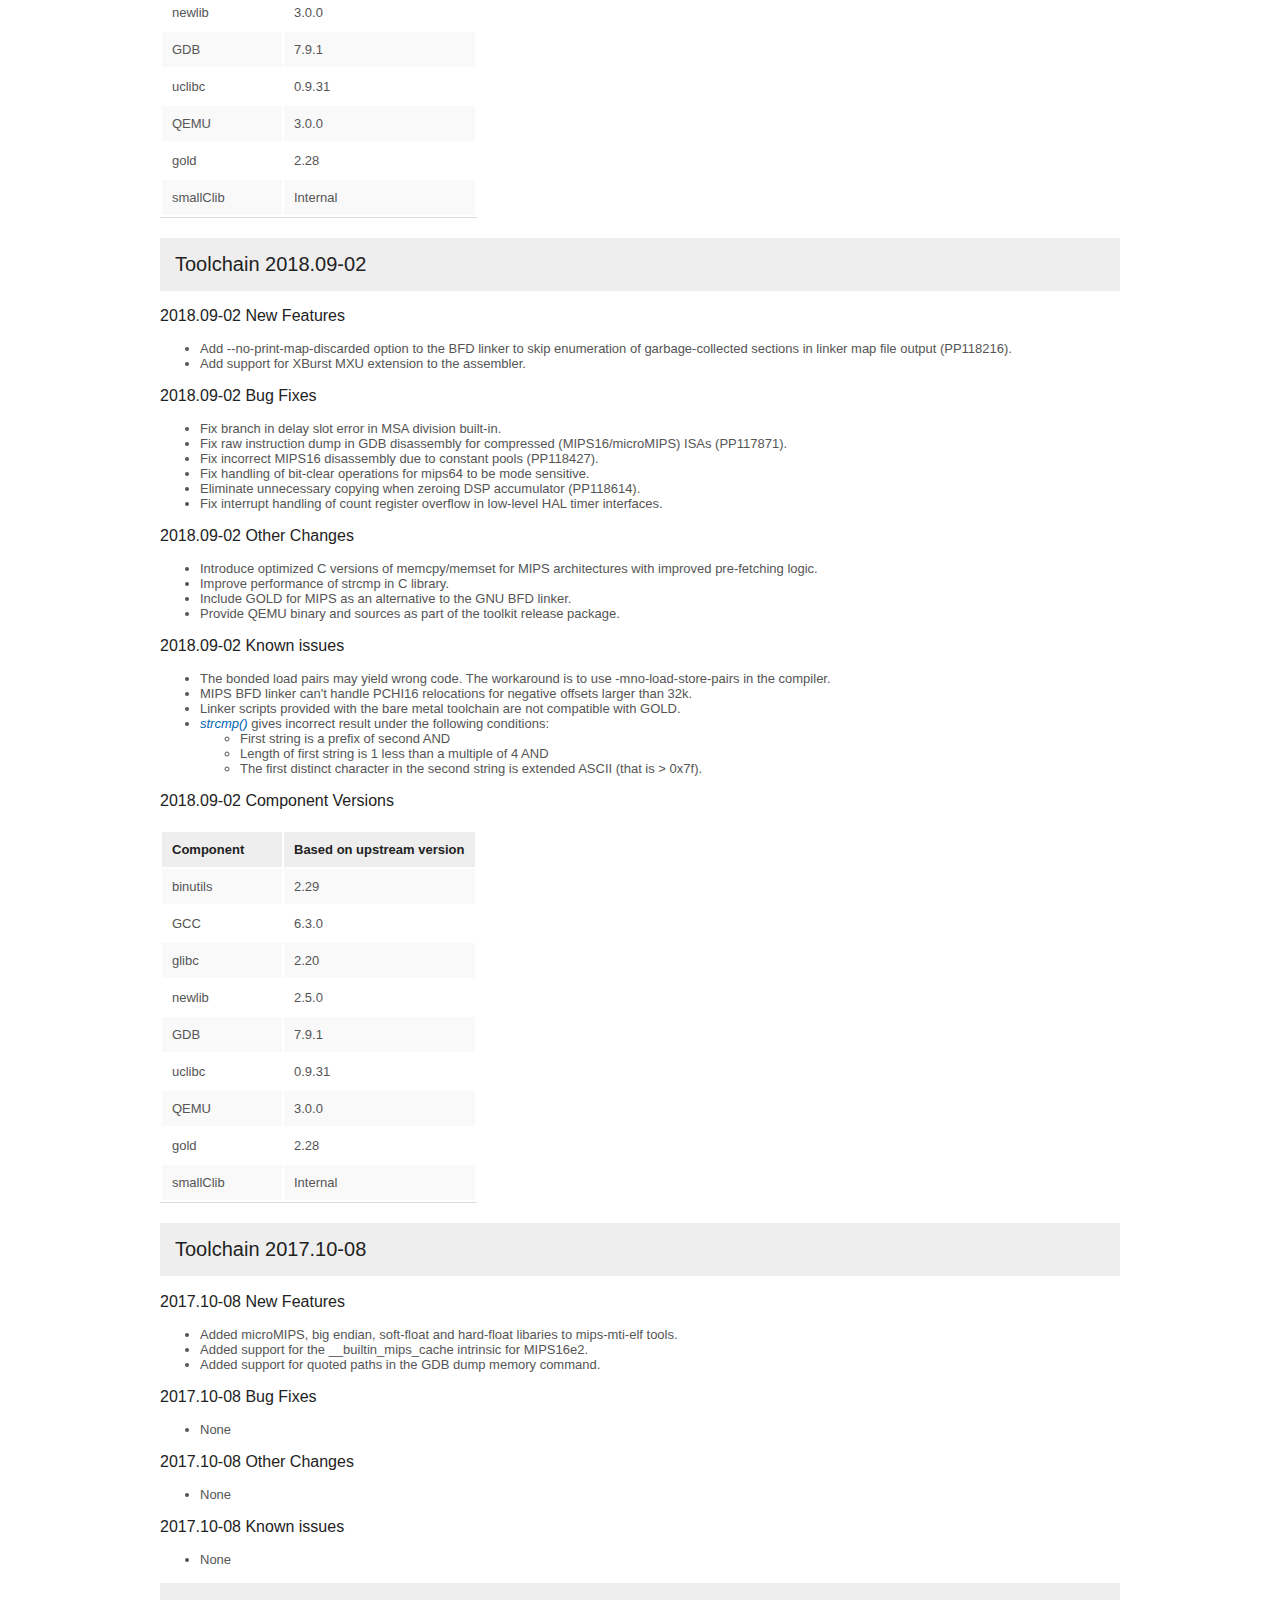
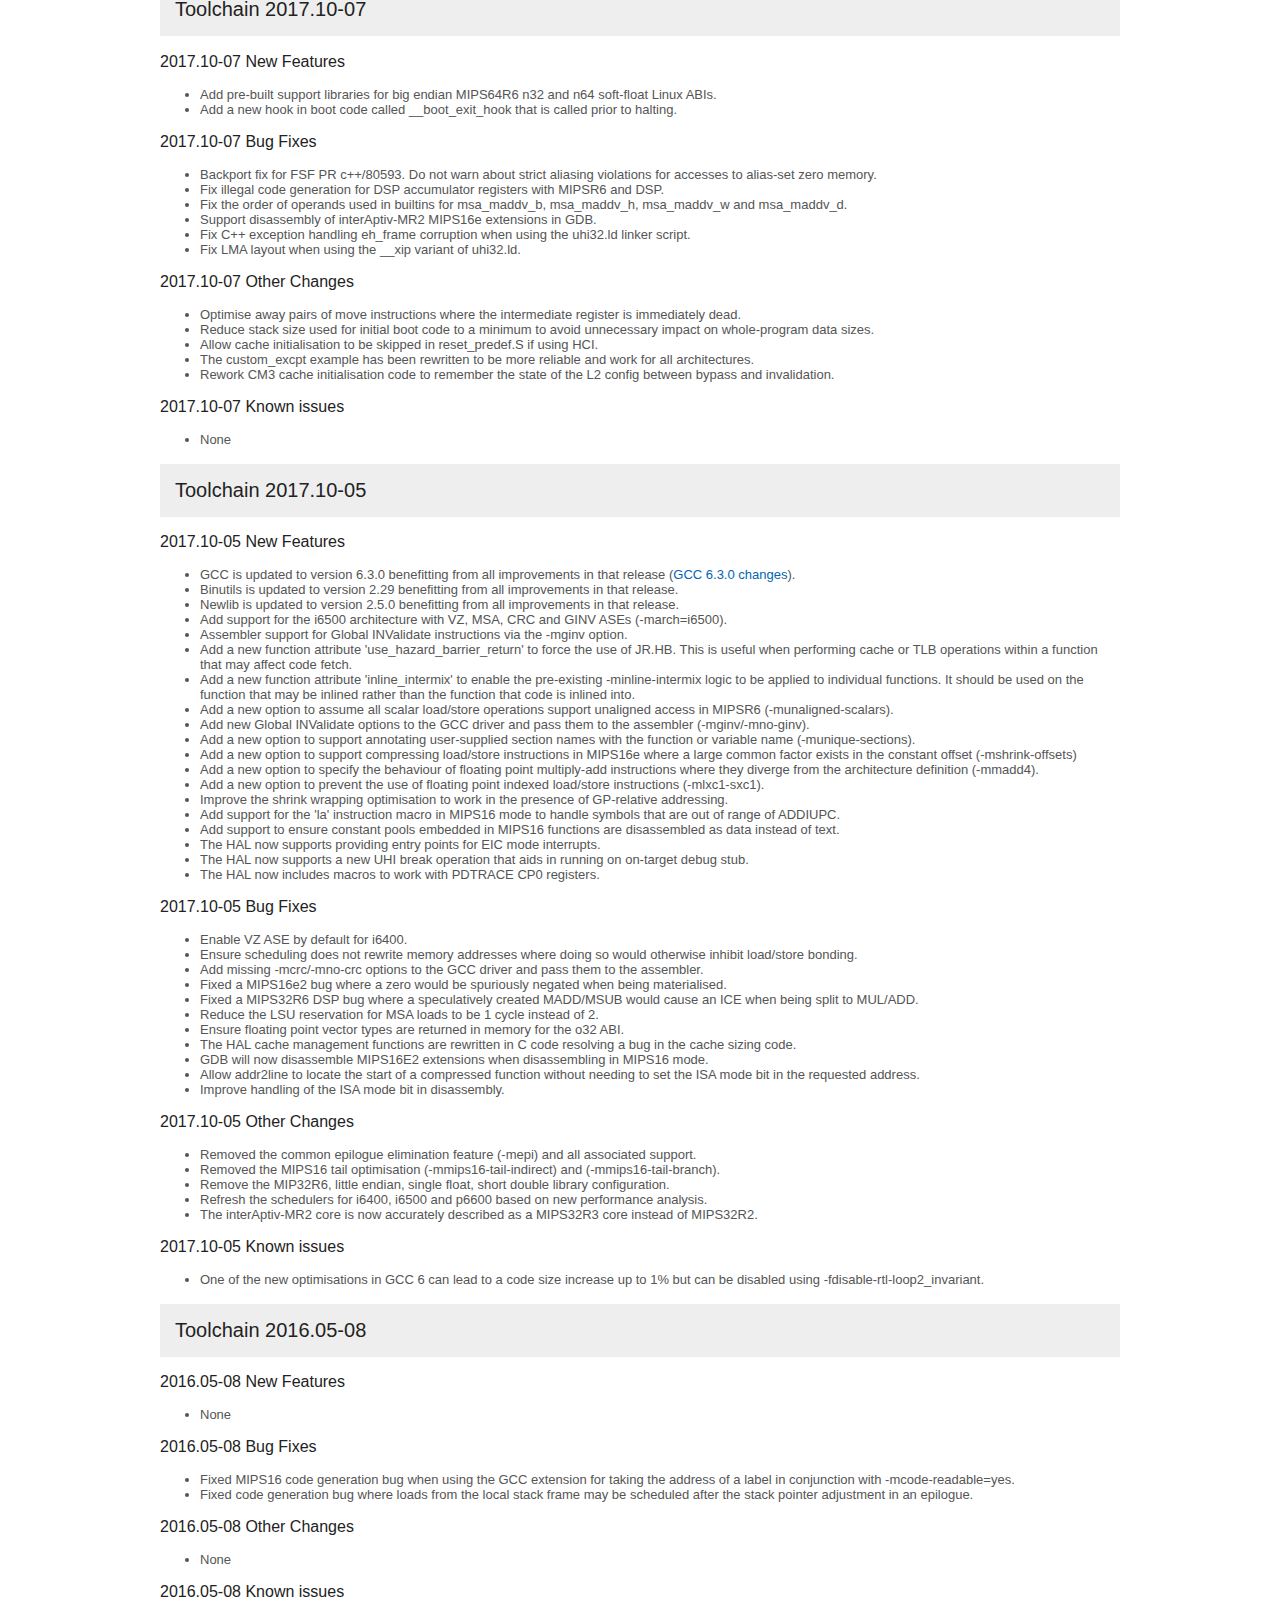
<file: release_scripts/template/releasenotes.html>
<!DOCTYPE html>
<html lang="en">
<head>
	<title>Codescape GNU Toolchain</title>
	<meta charset="UTF-8" />
	<link rel="stylesheet" type="text/css" href="style.css">
    <link rel="icon" type="image/png" href="./images/mips-icon.png">
</head>

<body>
	<div id="GlobalHeaderContainer">
		<div id="GlobalHeader">
			<div class="logo">
				<a href="https://www.mips.com/develop/tools/" target="_blank"><img src="./images/MIPS_Full_Wht.png" width="60%" height="60%" /></a>

</div>
			<div class="sitetitle">Codescape GNU Toolchain</div>
		</div>
	</div>
	<div id="NavContainer">
		<nav>
			<div class="navlink">
				<a href="index.html">Home</a>
			</div>
			<div class="navlink">
				<a href="support.html">Support</a>
			</div>
			<div class="navlink">
				<a href="releasenotes.html" class="current">Release Notes</a>
			</div>
			<div class="navlink">
				<a href="downloads.html" >Downloads</a>
			</div>
			<div class="navlink">
				<a href="license.html">License Agreements</a>
			</div>
		</nav>
	</div>

	<div class="content">
	<h1>Release Notes</h1>

	    <!-- ${TOC} -->
	    2024.10-02
	    &nbsp; <a href="#2024.10-02NewFeatures">New Features</a>
	    &nbsp; <a href="#2024.10-02BugFixes">Bug Fixes</a>
	    &nbsp; <a href="#2024.10-02OtherChanges">Other Changes</a>
	    &nbsp; <a href="#2024.10-02KnownIssues">Known Issues</a>
	    &nbsp; <a href="#2024.10-02CompVer">Component Versions</a>
	    <br />
	    <!-- End 2024.10-02 -->
	    2024.10-01
	    &nbsp; <a href="#2024.10-01NewFeatures">New Features</a>
	    &nbsp; <a href="#2024.10-01BugFixes">Bug Fixes</a>
	    &nbsp; <a href="#2024.10-01OtherChanges">Other Changes</a>
	    &nbsp; <a href="#2024.10-01KnownIssues">Known Issues</a>
	    &nbsp; <a href="#2024.10-01CompVer">Component Versions</a>
	    <br />
	    <!-- End 2024.10-01 -->
	    2021.09-01
	    &nbsp; <a href="#2021.09-01NewFeatures">New Features</a>
	    &nbsp; <a href="#2021.09-01BugFixes">Bug Fixes</a>
	    &nbsp; <a href="#2021.09-01OtherChanges">Other Changes</a>
	    &nbsp; <a href="#2021.09-01KnownIssues">Known Issues</a>
	    &nbsp; <a href="#2021.09-01CompVer">Component Versions</a>
	    <br />
	    <!-- End 2021.09-01 -->
	    2019.09-06
	    &nbsp; <a href="#2019.09-06NewFeatures">New Features</a>
	    &nbsp; <a href="#2019.09-06BugFixes">Bug Fixes</a>
	    &nbsp; <a href="#2019.09-06OtherChanges">Other Changes</a>
	    &nbsp; <a href="#2019.09-06KnownIssues">Known Issues</a>
	    &nbsp; <a href="#2019.09-06CompVer">Component Versions</a>
	    <br />
	    <!-- End 2019.09-06 -->
	    2019.02-05
	    &nbsp; <a href="#2019.02-05NewFeatures">New Features</a>
	    &nbsp; <a href="#2019.02-05BugFixes">Bug Fixes</a>
	    &nbsp; <a href="#2019.02-05OtherChanges">Other Changes</a>
	    &nbsp; <a href="#2019.02-05KnownIssues">Known Issues</a>
	    &nbsp; <a href="#2019.02-05CompVer">Component Versions</a>
	    <br />
	    <!-- End 2019.02-05 -->
	    2019.02-04
	    &nbsp; <a href="#2019.02-04NewFeatures">New Features</a>
	    &nbsp; <a href="#2019.02-04BugFixes">Bug Fixes</a>
	    &nbsp; <a href="#2019.02-04OtherChanges">Other Changes</a>
	    &nbsp; <a href="#2019.02-04KnownIssues">Known Issues</a>
	    &nbsp; <a href="#2019.02-04CompVer">Component Versions</a>
	    <br />
	    <!-- End 2019.02-04 -->
	    2019.02-03
	    &nbsp; <a href="#2019.02-03NewFeatures">New Features</a>
	    &nbsp; <a href="#2019.02-03BugFixes">Bug Fixes</a>
	    &nbsp; <a href="#2019.02-03OtherChanges">Other Changes</a>
	    &nbsp; <a href="#2019.02-03KnownIssues">Known Issues</a>
	    &nbsp; <a href="#2019.02-03CompVer">Component Versions</a>
	    <br />
	    <!-- End 2019.02-03 -->
	    2020.06-01
	    &nbsp; <a href="#2020.06-01NewFeatures">New Features</a>
	    &nbsp; <a href="#2020.06-01BugFixes">Bug Fixes</a>
	    &nbsp; <a href="#2020.06-01OtherChanges">Other Changes</a>
	    &nbsp; <a href="#2020.06-01KnownIssues">Known Issues</a>
	    &nbsp; <a href="#2020.06-01CompVer">Component Versions</a>
	    <br />
	    <!-- End 2020.06-01 -->
	    2019.09-03
	    &nbsp; <a href="#2019.09-03NewFeatures">New Features</a>
	    &nbsp; <a href="#2019.09-03BugFixes">Bug Fixes</a>
	    &nbsp; <a href="#2019.09-03OtherChanges">Other Changes</a>
	    &nbsp; <a href="#2019.09-03KnownIssues">Known Issues</a>
	    &nbsp; <a href="#2019.09-03CompVer">Component Versions</a>
	    <br />
	    <!-- End 2019.09-03 -->
	    2019.09-02
	    &nbsp; <a href="#2019.09-02NewFeatures">New Features</a>
	    &nbsp; <a href="#2019.09-02BugFixes">Bug Fixes</a>
	    &nbsp; <a href="#2019.09-02OtherChanges">Other Changes</a>
	    &nbsp; <a href="#2019.09-02KnownIssues">Known Issues</a>
	    &nbsp; <a href="#2019.09-02CompVer">Component Versions</a>
	    <br />
	    <!-- End 2019.09-02 -->
	    2019.09-01
	    &nbsp; <a href="#2019.09-01NewFeatures">New Features</a>
	    &nbsp; <a href="#2019.09-01BugFixes">Bug Fixes</a>
	    &nbsp; <a href="#2019.09-01OtherChanges">Other Changes</a>
	    &nbsp; <a href="#2019.09-01KnownIssues">Known Issues</a>
	    &nbsp; <a href="#2019.09-01CompVer">Component Versions</a>
	    <br />
	    <!-- End 2019.09-01 -->
	    2019.02-01
	    &nbsp; <a href="#2019.02-01NewFeatures">New Features</a>
	    &nbsp; <a href="#2019.02-01BugFixes">Bug Fixes</a>
	    &nbsp; <a href="#2019.02-01OtherChanges">Other Changes</a>
	    &nbsp; <a href="#2019.02-01KnownIssues">Known Issues</a>
	    &nbsp; <a href="#2019.02-01CompVer">Component Versions</a>
	    <br />
	    <!-- End 2019.02-01 -->
	    2018.09-03
	    &nbsp; <a href="#2018.09-03NewFeatures">New Features</a>
	    &nbsp; <a href="#2018.09-03BugFixes">Bug Fixes</a>
	    &nbsp; <a href="#2018.09-03OtherChanges">Other Changes</a>
	    &nbsp; <a href="#2018.09-03KnownIssues">Known Issues</a>
	    &nbsp; <a href="#2018.09-02CompVer">Component Versions</a>
	    <br />
	    <!-- End 2018.09-03 -->
	    2018.11-01
	    &nbsp; <a href="#2018.11-01NewFeatures">New Features</a>
	    &nbsp; <a href="#2018.11-01BugFixes">Bug Fixes</a>
	    &nbsp; <a href="#2018.11-01OtherChanges">Other Changes</a>
	    &nbsp; <a href="#2018.11-01KnownIssues">Known Issues</a>
	    &nbsp; <a href="#2018.11-01CompVer">Component Versions</a>
	    <br />
	    <!-- End 2018.11-01 -->
	    2018.09-02
	    &nbsp; <a href="#2018.09-02NewFeatures">New Features</a>
	    &nbsp; <a href="#2018.09-02BugFixes">Bug Fixes</a>
	    &nbsp; <a href="#2018.09-02OtherChanges">Other Changes</a>
	    &nbsp; <a href="#2018.09-02KnownIssues">Known Issues</a>
	    &nbsp; <a href="#2018.09-02CompVer">Component Versions</a>
	    <br />
	    <!-- End 2018.09-02 -->
	    2017.10-08
	    &nbsp; <a href="#2017.10-08NewFeatures">New Features</a>
	    &nbsp; <a href="#2017.10-08BugFixes">Bug Fixes</a>
	    &nbsp; <a href="#2017.10-08OtherChanges">Other Changes</a>
	    &nbsp; <a href="#2017.10-08KnownIssues">Known Issues</a>
	    <br />
	    <!-- End 2017.10-08 -->
	    2017.10-07
	    &nbsp; <a href="#2017.10-07NewFeatures">New Features</a>
	    &nbsp; <a href="#2017.10-07BugFixes">Bug Fixes</a>
	    &nbsp; <a href="#2017.10-07OtherChanges">Other Changes</a>
	    &nbsp; <a href="#2017.10-07KnownIssues">Known Issues</a>
	    <br />
	    <!-- End 2017.10-07 -->
	    2017.10-05
	    &nbsp; <a href="#2017.10-05NewFeatures">New Features</a>
	    &nbsp; <a href="#2017.10-05BugFixes">Bug Fixes</a>
	    &nbsp; <a href="#2017.10-05OtherChanges">Other Changes</a>
	    &nbsp; <a href="#2017.10-05KnownIssues">Known Issues</a>
	    <br />
	    <!-- End 2017.10-05 -->
	    2016.05-08
	    &nbsp; <a href="#2016.05-08NewFeatures">New Features</a>
	    &nbsp; <a href="#2016.05-08BugFixes">Bug Fixes</a>
	    &nbsp; <a href="#2016.05-08OtherChanges">Other Changes</a>
	    &nbsp; <a href="#2016.05-08KnownIssues">Known Issues</a>
	    <br />
	    <!-- End 2016.05-08 -->
	    2016.05-06
	    &nbsp; <a href="#2016.05-06NewFeatures">New Features</a>
	    &nbsp; <a href="#2016.05-06BugFixes">Bug Fixes</a>
	    &nbsp; <a href="#2016.05-06OtherChanges">Other Changes</a>
	    &nbsp; <a href="#2016.05-06KnownIssues">Known Issues</a>
	    <br />
	    <!-- End 2016.05-06 -->
	    2016.05-03
	    &nbsp; <a href="#2016.05-03NewFeatures">New Features</a>
	    &nbsp; <a href="#2016.05-03BugFixes">Bug Fixes</a>
	    &nbsp; <a href="#2016.05-03OtherChanges">Other Changes</a>
	    &nbsp; <a href="#2016.05-03KnownIssues">Known Issues</a>
	    <br />
	    <!-- End 2016.05-03 -->
	    2016.05-01
	    &nbsp; <a href="#2016.05-01NewFeatures">New Features</a>
	    &nbsp; <a href="#2016.05-01BugFixes">Bug Fixes</a>
	    &nbsp; <a href="#2016.05-01OtherChanges">Other Changes</a>
	    &nbsp; <a href="#2016.05-01KnownIssues">Known Issues</a>
	    <br />
	    2015.10-04
	    &nbsp; <a href="#2015.10-04NewFeatures">New Features</a>
	    &nbsp; <a href="#2015.10-04BugFixes">Bug Fixes</a>
	    &nbsp; <a href="#2016.10-04OtherChanges">Other Changes</a>
	    &nbsp; <a href="#2016.10-04KnownIssues">Known Issues</a>
	    <br />
	    2015.06-05
	    &nbsp; <a href="#2015.06-05NewFeatures">New Features</a>
	    &nbsp; <a href="#2015.06-05BugFixes">Bug Fixes</a>
	    &nbsp; <a href="#2016.06-05OtherChanges">Other Changes</a>
	    &nbsp; <a href="#2015.06-05KnownIssues">Known Issues</a>


		<div id="Toolchain">

		<!-- ${NOTES} -->
		<h2>Toolchain 2024.10-02</h2>
		<h4>Published on January 27, 2025</h4>
		<h3 id="2024.10-02NewFeatures">2024.10-02 New Features</h3>
		<ul>
		<li>Configure GCC with the default -mtune=i6500.</li>
		</ul>
		<h3 id="2024.10-02BugFixes">2024.10-02 Bug Fixes</h3>
		<ul>
		<li>Fix GCC header file generation to work with GLIBC v2.40.</li>
		<li>Fix Binutils and GDB bugs PR23919.</li>
		</ul>
		<h3 id="2024.10-02OtherChanges">2024.10-02 Other Changes</h3>
		<ul>
		<li>None</li>
		</ul>
		<h3 id="2024.10-02KnownIssues">2024.10-02 Known issues</h3>
		<ul>
		<li>None</li>
		</ul>
		<h3 id="2024.10-02CompVer">2024.10-02 Component Versions</h3>
		<table border=0>
		  <tr>
		    <th width="100px">Component</th><th>Based on upstream version</th>
		  </tr>
		  <tr>
		    <td width="100px">binutils</td><td>2.31.1</td>
		  </tr>
		  <tr>
		    <td width="100px">GCC</td><td>11.2.0</td>
		  </tr>
		  <tr>
		    <td width="100px">glibc</td><td>2.40</td>
		  </tr>
		  <tr>
		    <td width="100px">newlib</td><td>3.0.0</td>
		  </tr>
		  <tr>
		    <td width="100px">GDB</td><td>8.2.1</td>
		  </tr>
		  <tr>
		    <td width="100px">uclibc</td><td>0.9.31</td>
		  </tr>
		  <tr>
		    <td width="100px">QEMU</td><td>4.1</td>
		  </tr>
		  <tr>
		    <td width="100px">gold</td><td>2.31.1</td>
		  </tr>
		  <tr>
		    <td width="100px">python</td><td>3.7.4</td>
		  </tr>
		  <tr>
		    <td width="100px">smallClib</td><td>Internal</td>
		  </tr>
		</table>
		<!-- End 2024.10-02 -->
		<h2>Toolchain 2024.10-01</h2>
		<h4>Published on November 04, 2024</h4>
		<h3 id="2024.10-01NewFeatures">2024.10-01 New Features</h3>
		<ul>
		<li>Update GLIBC from v2.28 to v2.40.</li>
		<li>Fix libsanitizer to work with GLIBC v2.40.</li>
		</ul>
		<h3 id="2024.10-01BugFixes">2024.10-01 Bug Fixes</h3>
		<ul>
		<li>None</li>
		</ul>
		<h3 id="2024.10-01OtherChanges">2024.10-01 Other Changes</h3>
		<ul>
		<li>None</li>
		</ul>
		<h3 id="2024.10-01KnownIssues">2024.10-01 Known issues</h3>
		<ul>
		<li>None</li>
		</ul>
		<h3 id="2024.10-01CompVer">2024.10-01 Component Versions</h3>
		<table border=0>
		  <tr>
		    <th width="100px">Component</th><th>Based on upstream version</th>
		  </tr>
		  <tr>
		    <td width="100px">binutils</td><td>2.31.1</td>
		  </tr>
		  <tr>
		    <td width="100px">GCC</td><td>11.2.0</td>
		  </tr>
		  <tr>
		    <td width="100px">glibc</td><td>2.40</td>
		  </tr>
		  <tr>
		    <td width="100px">newlib</td><td>3.0.0</td>
		  </tr>
		  <tr>
		    <td width="100px">GDB</td><td>8.2.1</td>
		  </tr>
		  <tr>
		    <td width="100px">uclibc</td><td>0.9.31</td>
		  </tr>
		  <tr>
		    <td width="100px">QEMU</td><td>4.1</td>
		  </tr>
		  <tr>
		    <td width="100px">gold</td><td>2.31.1</td>
		  </tr>
		  <tr>
		    <td width="100px">python</td><td>3.7.4</td>
		  </tr>
		  <tr>
		    <td width="100px">smallClib</td><td>Internal</td>
		  </tr>
		</table>
		<!-- End 2024.10-01 -->
		<h2>Toolchain 2021.09-01</h2>
		<h4>Published on July 09, 2022</h4>
		<h3 id="2021.09-01NewFeatures">2021.09-01 New Features</h3>
		<ul>
		<li>Update GCC from v9.3.0 to v11.2.0.</li>
		<li>Enable libsanitizer that includes ASAN, UBSAN, TSAN and LSAN. Note that ASAN and UBSAN are supported for -mabi=32, n32, 64. TSAN and LSAN are supported only for -mabi=64.</li>
		</ul>
		<h3 id="2021.09-01BugFixes">2021.09-01 Bug Fixes</h3>
		<ul>
		<li>None</li>
		</ul>
		<h3 id="2021.09-01OtherChanges">2021.09-01 Other Changes</h3>
		<ul>
		<li>None</li>
		</ul>
		<h3 id="2021.09-01KnownIssues">2021.09-01 Known issues</h3>
		<ul>
		<li>None</li>
		</ul>
		<h3 id="2021.09-01CompVer">2021.09-01 Component Versions</h3>
		<table border=0>
		  <tr>
		    <th width="100px">Component</th><th>Based on upstream version</th>
		  </tr>
		  <tr>
		    <td width="100px">binutils</td><td>2.31.1</td>
		  </tr>
		  <tr>
		    <td width="100px">GCC</td><td>11.2.0</td>
		  </tr>
		  <tr>
		    <td width="100px">glibc</td><td>2.28</td>
		  </tr>
		  <tr>
		    <td width="100px">newlib</td><td>3.0.0</td>
		  </tr>
		  <tr>
		    <td width="100px">GDB</td><td>8.2.1</td>
		  </tr>
		  <tr>
		    <td width="100px">uclibc</td><td>0.9.31</td>
		  </tr>
		  <tr>
		    <td width="100px">QEMU</td><td>4.1</td>
		  </tr>
		  <tr>
		    <td width="100px">gold</td><td>2.31.1</td>
		  </tr>
		  <tr>
		    <td width="100px">python</td><td>3.7.4</td>
		  </tr>
		  <tr>
		    <td width="100px">smallClib</td><td>Internal</td>
		  </tr>
		</table>
		<!-- End 2021.09-01 -->
		<h2>Toolchain 2019.09-06</h2>
		<h4>Published on May 30, 2022</h4>
		<h3 id="2019.09-06NewFeatures">2019.09-06 New Features</h3>
		<ul>
		<li>None</li>
		</ul>
		<h3 id="2019.09-06BugFixes">2019.09-06 Bug Fixes</h3>
		<ul>
		<li>Fix GCC synthesized xor optimization by adding sign-extend or zero-extend instructions when needed.</li>
		<li>Fix GCC IPL to 8 bits in cause and status for TARGET_MCU.</li>
		</ul>
		<h3 id="2019.09-06OtherChanges">2019.09-06 Other Changes</h3>
		<ul>
		<li>None</li>
		</ul>
		<h3 id="2019.09-06KnownIssues">2019.09-06 Known issues</h3>
		<ul>
		<li>None</li>
		</ul>
		<h3 id="2019.09-06CompVer">2019.09-06 Component Versions</h3>
		<table border=0>
		  <tr>
		    <th width="100px">Component</th><th>Based on upstream version</th>
		  </tr>
		  <tr>
		    <td width="100px">binutils</td><td>2.31.1</td>
		  </tr>
		  <tr>
		    <td width="100px">GCC</td><td>7.4.0</td>
		  </tr>
		  <tr>
		    <td width="100px">glibc</td><td>2.28</td>
		  </tr>
		  <tr>
		    <td width="100px">newlib</td><td>3.0.0</td>
		  </tr>
		  <tr>
		    <td width="100px">GDB</td><td>8.2.1</td>
		  </tr>
		  <tr>
		    <td width="100px">uclibc</td><td>0.9.31</td>
		  </tr>
		  <tr>
		    <td width="100px">QEMU</td><td>4.1</td>
		  </tr>
		  <tr>
		    <td width="100px">gold</td><td>2.31.1</td>
		  </tr>
		  <tr>
		    <td width="100px">python</td><td>3.7.4</td>
		  </tr>
		  <tr>
		    <td width="100px">smallClib</td><td>Internal</td>
		  </tr>
		</table>
		<!-- End 2019.09-06 -->
		<h2>Toolchain 2019.02-05</h2>
		<h4>Published on August 20, 2021</h4>
		<h3 id="2019.02-05NewFeatures">2019.02-05 New Features</h3>
		<ul>
		<li>Enable libsanitizer that includes ASAN, UBSAN, TSAN and LSAN. Note that ASAN and UBSAN are supported for -mabi=32, n32, 64. TSAN and LSAN are supported only for -mabi=64.</li>
		</ul>
		<h3 id="2019.02-05BugFixes">2019.02-05 Bug Fixes</h3>
		<ul>
		<li>None</li>
		</ul>
		<h3 id="2019.02-05OtherChanges">2019.02-05 Other Changes</h3>
		<ul>
		<li>None</li>
		</ul>
		<h3 id="2019.02-05KnownIssues">2019.02-05 Known issues</h3>
		<ul>
		<li>None</li>
		</ul>
		<h3 id="2019.02-05CompVer">2019.02-05 Component Versions</h3>
		<table border=0>
		  <tr>
		    <th width="100px">Component</th><th>Based on upstream version</th>
		  </tr>
		  <tr>
		    <td width="100px">binutils</td><td>2.31.1</td>
		  </tr>
		  <tr>
		    <td width="100px">GCC</td><td>7.4.0</td>
		  </tr>
		  <tr>
		    <td width="100px">glibc</td><td>2.28</td>
		  </tr>
		  <tr>
		    <td width="100px">newlib</td><td>3.0.0</td>
		  </tr>
		  <tr>
		    <td width="100px">GDB</td><td>7.9.1</td>
		  </tr>
		  <tr>
		    <td width="100px">uclibc</td><td>0.9.31</td>
		  </tr>
		  <tr>
		    <td width="100px">QEMU</td><td>4.1</td>
		  </tr>
		  <tr>
		    <td width="100px">gold</td><td>2.28</td>
		  </tr>
		  <tr>
		    <td width="100px">smallClib</td><td>Internal</td>
		  </tr>
		</table>
		<!-- End 2019.02-05 -->
		<h2>Toolchain 2019.02-04</h2>
		<h4>Published on October 12, 2020</h4>
		<h3 id="2019.02-04NewFeatures">2019.02-04 New Features</h3>
		<ul>
		<li>None</li>
		</ul>
		<h3 id="2019.02-04BugFixes">2019.02-04 Bug Fixes</h3>
		<ul>
		<li>Fix bonded load/store pair internal coompiler error (PP129501).</li>
		</ul>
		<h3 id="2019.02-04OtherChanges">2019.02-04 Other Changes</h3>
		<ul>
		<li>None</li>
		</ul>
		<h3 id="2019.02-04KnownIssues">2019.02-04 Known issues</h3>
		<ul>
		<li>None</li>
		</ul>
		<h3 id="2019.02-04CompVer">2019.02-04 Component Versions</h3>
		<table border=0>
		  <tr>
		    <th width="100px">Component</th><th>Based on upstream version</th>
		  </tr>
		  <tr>
		    <td width="100px">binutils</td><td>2.31.1</td>
		  </tr>
		  <tr>
		    <td width="100px">GCC</td><td>7.4.0</td>
		  </tr>
		  <tr>
		    <td width="100px">glibc</td><td>2.28</td>
		  </tr>
		  <tr>
		    <td width="100px">newlib</td><td>3.0.0</td>
		  </tr>
		  <tr>
		    <td width="100px">GDB</td><td>7.9.1</td>
		  </tr>
		  <tr>
		    <td width="100px">uclibc</td><td>0.9.31</td>
		  </tr>
		  <tr>
		    <td width="100px">QEMU</td><td>4.1</td>
		  </tr>
		  <tr>
		    <td width="100px">gold</td><td>2.28</td>
		  </tr>
		  <tr>
		    <td width="100px">smallClib</td><td>Internal</td>
		  </tr>
		</table>
		<!-- End 2019.02-04 -->
		<h2>Toolchain 2019.02-03</h2>
		<h4>Published on June 23, 2020</h4>
		<h3 id="2019.02-03NewFeatures">2019.02-03 New Features</h3>
		<ul>
		<li>None</li>
		</ul>
		<h3 id="2019.02-03BugFixes">2019.02-03 Bug Fixes</h3>
		<ul>
		<li>Fix checking of anti-dependence for bonded load pairs on MIPS in GCC (PP129401).</li>
		</ul>
		<h3 id="2019.02-03OtherChanges">2019.02-03 Other Changes</h3>
		<ul>
		<li>None</li>
		</ul>
		<h3 id="2019.02-03KnownIssues">2019.02-03 Known issues</h3>
		<ul>
		<li>None</li>
		</ul>
		<h3 id="2019.02-03CompVer">2019.02-03 Component Versions</h3>
		<table border=0>
		  <tr>
		    <th width="100px">Component</th><th>Based on upstream version</th>
		  </tr>
		  <tr>
		    <td width="100px">binutils</td><td>2.31.1</td>
		  </tr>
		  <tr>
		    <td width="100px">GCC</td><td>7.4.0</td>
		  </tr>
		  <tr>
		    <td width="100px">glibc</td><td>2.28</td>
		  </tr>
		  <tr>
		    <td width="100px">newlib</td><td>3.0.0</td>
		  </tr>
		  <tr>
		    <td width="100px">GDB</td><td>7.9.1</td>
		  </tr>
		  <tr>
		    <td width="100px">uclibc</td><td>0.9.31</td>
		  </tr>
		  <tr>
		    <td width="100px">QEMU</td><td>4.1</td>
		  </tr>
		  <tr>
		    <td width="100px">gold</td><td>2.28</td>
		  </tr>
		  <tr>
		    <td width="100px">smallClib</td><td>Internal</td>
		  </tr>
		</table>
		<!-- End 2019.02-03 -->
		<h2>Toolchain 2020.06-01</h2>
		<h4>Published on June 17, 2020</h4>
		<h3 id="2020.06-01NewFeatures">2020.06-01 New Features</h3>
		<ul>
		<li>Update GCC from v7.4.0 to v9.3.0.</li>
		<li>Support -fstack-clash-protection.</li>
		<li>Include libsanitizer.</li>
		</ul>
		<h3 id="2020.06-01BugFixes">2020.06-01 Bug Fixes</h3>
		<ul>
		<li>Fix pr64242 the builtin_longjump pattern.</li>
		</ul>
		<h3 id="2020.06-01OtherChanges">2020.06-01 Other Changes</h3>
		<ul>
		<li>Disable microMIPSr6 multilibs configuration.</li>
		</ul>
		<h3 id="2020.06-01KnownIssues">2020.06-01 Known issues</h3>
		<ul>
		<li>None</li>
		</ul>
		<h3 id="2020.06-01CompVer">2020.06-01 Component Versions</h3>
		<table border=0>
		  <tr>
		    <th width="100px">Component</th><th>Based on upstream version</th>
		  </tr>
		  <tr>
		    <td width="100px">binutils</td><td>2.31.1</td>
		  </tr>
		  <tr>
		    <td width="100px">GCC</td><td>9.3.0</td>
		  </tr>
		  <tr>
		    <td width="100px">glibc</td><td>2.28</td>
		  </tr>
		  <tr>
		    <td width="100px">newlib</td><td>3.0.0</td>
		  </tr>
		  <tr>
		    <td width="100px">GDB</td><td>8.2.1</td>
		  </tr>
		  <tr>
		    <td width="100px">uclibc</td><td>0.9.31</td>
		  </tr>
		  <tr>
		    <td width="100px">QEMU</td><td>4.1</td>
		  </tr>
		  <tr>
		    <td width="100px">gold</td><td>2.31.1</td>
		  </tr>
		  <tr>
		    <td width="100px">python</td><td>3.7.4</td>
		  </tr>
		  <tr>
		    <td width="100px">smallClib</td><td>Internal</td>
		  </tr>
		</table>
		<!-- End 2020.06-01 -->
		<h2>Toolchain 2019.09-03</h2>
		<h4>Published on June 09, 2020</h4>
		<h3 id="2019.09-03NewFeatures">2019.09-03 New Features</h3>
		<ul>
		<li>None</li>
		</ul>
		<h3 id="2019.09-03BugFixes">2019.09-03 Bug Fixes</h3>
		<ul>
		<li>Fix an ICE for conditional move optimization.</li>
		</ul>
		<h3 id="2019.09-03OtherChanges">2019.09-03 Other Changes</h3>
		<ul>
		<li>None</li>
		</ul>
		<h3 id="2019.09-03KnownIssues">2019.09-03 Known issues</h3>
		<ul>
		<li>None</li>
		</ul>
		<h3 id="2019.09-03CompVer">2019.09-03 Component Versions</h3>
		<table border=0>
		  <tr>
		    <th width="100px">Component</th><th>Based on upstream version</th>
		  </tr>
		  <tr>
		    <td width="100px">binutils</td><td>2.31.1</td>
		  </tr>
		  <tr>
		    <td width="100px">GCC</td><td>7.4.0</td>
		  </tr>
		  <tr>
		    <td width="100px">glibc</td><td>2.28</td>
		  </tr>
		  <tr>
		    <td width="100px">newlib</td><td>3.0.0</td>
		  </tr>
		  <tr>
		    <td width="100px">GDB</td><td>8.2.1</td>
		  </tr>
		  <tr>
		    <td width="100px">uclibc</td><td>0.9.31</td>
		  </tr>
		  <tr>
		    <td width="100px">QEMU</td><td>4.1</td>
		  </tr>
		  <tr>
		    <td width="100px">gold</td><td>2.31.1</td>
		  </tr>
		  <tr>
		    <td width="100px">python</td><td>3.7.4</td>
		  </tr>
		  <tr>
		    <td width="100px">smallClib</td><td>Internal</td>
		  </tr>
		</table>
		<!-- End 2019.09-03 -->
		<h2>Toolchain 2019.09-02</h2>
		<h4>Published on April 16, 2020</h4>
		<h3 id="2019.09-02NewFeatures">2019.09-02 New Features</h3>
		<ul>
		<li>Implement synthesized conditional xor/or in the compiler. This reduces the number of conditional moves.</li>
		<li>Expand 128-bit widening multiplication instructions on MIPS64R6 in the compiler.</li>
		<li>Add the MIPS-specific modulo by power of two expander in the compiler.
		</ul>
		<h3 id="2019.09-02BugFixes">2019.09-02 Bug Fixes</h3>
		<ul>
		<li>Fix checking of anti-dependence for bonded load pairs in the compiler (PP129401).</li>
		</ul>
		<h3 id="2019.09-02OtherChanges">2019.09-02 Other Changes</h3>
		<ul>
		<li>None</li>
		</ul>
		<h3 id="2019.09-02KnownIssues">2019.09-02 Known issues</h3>
		<ul>
		<li>Conditional move optimization may trigger an ICE. The workaround is to use -fno-if-conversion.</li>
		</ul>
		<h3 id="2019.09-02CompVer">2019.09-02 Component Versions</h3>
		<table border=0>
		  <tr>
		    <th width="100px">Component</th><th>Based on upstream version</th>
		  </tr>
		  <tr>
		    <td width="100px">binutils</td><td>2.31.1</td>
		  </tr>
		  <tr>
		    <td width="100px">GCC</td><td>7.4.0</td>
		  </tr>
		  <tr>
		    <td width="100px">glibc</td><td>2.28</td>
		  </tr>
		  <tr>
		    <td width="100px">newlib</td><td>3.0.0</td>
		  </tr>
		  <tr>
		    <td width="100px">GDB</td><td>8.2.1</td>
		  </tr>
		  <tr>
		    <td width="100px">uclibc</td><td>0.9.31</td>
		  </tr>
		  <tr>
		    <td width="100px">QEMU</td><td>4.1</td>
		  </tr>
		  <tr>
		    <td width="100px">gold</td><td>2.31.1</td>
		  </tr>
		  <tr>
		    <td width="100px">python</td><td>3.7.4</td>
		  </tr>
		  <tr>
		    <td width="100px">smallClib</td><td>Internal</td>
		  </tr>
		</table>
		<!-- End 2019.09-02 -->
		<h2>Toolchain 2019.09-01</h2>
		<h4>Published on September 29, 2019</h4>
		<h3 id="2019.09-01NewFeatures">2019.09-01 New Features</h3>
		<ul>
		<li>Qemu component updated from v3.0.0 to v4.1.</li>
		<li>GDB component updated from v7.9.1 to v8.2.1 (PP128993).</li>
		<li>Python interpreter v3.7.4 in now included in toolchain packages for Linux hosts.</li>
		<li>Linux kernel headers updated to v4.9.189 (PP129040).</li>
		<li>Non-executable stack support is enabled by default in the GNU/Linux toolchain (PP129040).</li>
		<li>The minimum required kernel version for GNU/Linux toolchains is now v4.8 to allow non-executable stack segments.</li>
		<li>Include the the stack smash protection (ssp) library in all toolchain builds (PP128977).</li>
		</ul>
		<h3 id="2019.09-01BugFixes">2019.09-01 Bug Fixes</h3>
		<ul>
		<li>Fix redundant vector moves in dpadd/dpsub MSA builtin expansions.</li>
		<li>Fix internal compiler error in expansion of <i>__builtin_mips_get_fcsr</i> (PP118932)</li>
		<li>Fix the BFD linker to correctly handle PCHI16 relocations for negative offsets larger than 32k (DMZ#2617).</li>
		<li>Fix MSA calling convention for big-endian targets.</li>
		<li>Improve scattered double precision load for MSA using insve instruction.</li>
		<li>Improve scattered complex&lt;float&gt; loads for MSA.</li>
		<li>Fix crash in ld.so for soft-float little endian builds (PR binutils/24015).</li>
		<li>Tune IFCVT parameters and RTX costs to improve if-conversion and utilization of conditional instructions on MIPS. This improves CoreMark and EEMBC performance for GCC7.</li>
		<li>Fix offset of load-linked and store-conditional instructions for MIPS R6 to be 9-bit signed in GNUSim.</li>
		  <li>Fix problem with indirect PIC calls to different functions being combined (PR target/89245).</li>
		  <li>Fix unnecessary spill of MSA registers around function calls.</li>
		  <li>Fix internal compiler error in MSA vectorization test gcc.dg/vect/pr88598-3.c (PR target/89378).</li>
		  <li>Fix dwarf register sizing builtin for FPXX mode to correctly restore high parts of callee saved FPU registers.</li>
		  <li>Fix discrepancies in floating-point multiply-add operations on MIPSr2-r5 with MSA enabled. Disable the use of fmadd.w in auto-vectorization if the base ISA does not also have a fused multipy-add instructions.</li>
		  <li>Retain ISA mode bit for labels with .insn annotation (DMZ#2726). Roll-back previous fix for this which broke <i>%hi</i> relocations.</li>
		  <li>Fix linker scripts to allow <i>_isr_vec_count=0</i> links. This is required for MIPS Open FPGA examples.</li>
		  <li>Fix infinite zeroing loop in low-level initilization code for some target boards due to misaligned _end symbol in linker scripts.</li>
		  <li>Fix incorrect li.d macro expansion in the assembler (DMZ#2430).</li>
		  <li>Fix the disassembler to correctly sign-extend start and stop address values provided to it (PP129003).</li>
		  <li>Modify the assembler to reject <i>$0</i> as source register for DAUI instructions.</li>
		  <li>Modify the BFD linker to reject local exec TLS relocations occurring in shared libraries (PP128959).</li>
		  <li>Fix crash in BFD linker when linking a non-PIC object containing statically scoped variables in to a shared library.</li>
		  <li>Fix code generation for MSA branches to correctly utilize delay slots.</li>
		  <li>Fix incorrect result in <i>strcmp()</i> where first string is a prefix of second and the first distinct character in the second string is extended ASCII (that is > 0x7f).</li>
		  <li>Fix problem in GDB with setting break-points and single-stepping in microMIPS code running on QEMU.</li>
		</ul>
		<h3 id="2019.09-01OtherChanges">2019.09-01 Other Changes</h3>
		<ul>
		<li>MTI and IMG toolchains are now combined in to one MTI toolchain package. Use the appropriate <i>-march=__</i> compiler option to build for 32/64-bit R6 cores.</li>
		<li>Include a gdb executable with python scripting support (suffixed by <i>-py</i>) in toolchain packages for Linux hosts. A gdb executable without python support is also provided with the same name as before (PP129056, DMZ#2177).</li>
		<li>Mark MSA and MIPS-3D builtins as pure to improve code generation.</li>
		<li>Include the system-mode QEMU executable for MIPS in all toolchain builds.</li>
		<li>Retain symbolic links in the toolchain tree for CentOS instead of replicating files (PP128988).</li>
		<li>Inhibit generation of branch-likely instruction on interAptiv-MR2.</li>
		<li>Add expansions for ADD and SUB macros for R6 ISA.</li>
		<li>Add new compiler option <i>-mfuse-vect-init</i> to improve vector initialization from consecutive memory locations. This is enabled by default.</li>
		<li>Add option <i>-mfix-i6400/-mfix-i6500</i> to enable a software workaround for I6500 errata E#75. <b>Note:</b> Standard libraries and low-level run-time are not built with this option and may still be susceptible to E#75.</li>
		</ul>
		<h3 id="2019.09-01KnownIssues">2019.09-01 Known issues</h3>
		<ul>
                  <li>The bonded load pairs may yield wrong code. The workaround is to use -mno-load-store-pairs in the compiler.</li>
		  <li>Linker scripts provided with the bare metal toolchain are not compatible with GOLD.</li>
		  <li>Local or initial exec TLS variables returning value in <i>$v1</i> register may cause a register allocation failure in some situations. The workaround is to declare the <i>$v1</i> register as clobbered with <i>asm&nbsp;volatile("":::"v1");</i> statement between the offending TLS access and the return statement.</li>
		  <li>Python interpreter and gdb with python-scripting are not provided for Windows toolchains.</li>
		</ul>
		<h3 id="2019.09-01CompVer">2019.09-01 Component Versions</h3>
		<table border=0>
		  <tr>
		    <th width="100px">Component</th><th>Based on upstream version</th>
		  </tr>
		  <tr>
		    <td width="100px">binutils</td><td>2.31.1</td>
		  </tr>
		  <tr>
		    <td width="100px">GCC</td><td>7.4.0</td>
		  </tr>
		  <tr>
		    <td width="100px">glibc</td><td>2.28</td>
		  </tr>
		  <tr>
		    <td width="100px">newlib</td><td>3.0.0</td>
		  </tr>
		  <tr>
		    <td width="100px">GDB</td><td>8.2.1</td>
		  </tr>
		  <tr>
		    <td width="100px">uclibc</td><td>0.9.31</td>
		  </tr>
		  <tr>
		    <td width="100px">QEMU</td><td>4.1</td>
		  </tr>
		  <tr>
		    <td width="100px">gold</td><td>2.31.1</td>
		  </tr>
		  <tr>
		    <td width="100px">python</td><td>3.7.4</td>
		  </tr>
		  <tr>
		    <td width="100px">smallClib</td><td>Internal</td>
		  </tr>
		</table>
		<!-- End 2019.09-01 -->
		<h2>Toolchain 2019.02-01</h2>
		<h4>Published on February 10, 2019</h4>
		Re-generated <a href="#2018.11-01NewFeatures">2018.11-01</a> release with updated GCC.
		<h3 id="2019.02-01NewFeatures">2019.02-01 New Features</h3>
		<ul>
		<li>GCC component updated to v7.4.0.</li>
		</ul>
		<h3 id="2019.02-01BugFixes">2019.02-01 Bug Fixes</h3>
		<ul>
		  <li>Fix sub-optimal load/store bonding for MIPSR6.</li>
		  <li>Add missing command-line options to enable the MXU ASE.</li>
		</ul>
		<h3 id="2019.02-01OtherChanges">2019.02-01 Other Changes</h3>
		<ul>
		<li>None</li>
		</ul>
		<h3 id="2019.02-01KnownIssues">2019.02-01 Known issues</h3>
		<ul>
                  <li>The bonded load pairs may yield wrong code. The workaround is to use -mno-load-store-pairs in the compiler.</li>
		  <li>Parts of the IIR filter from EEMBC show 30-50% performance degradation versus a GCC 6.3 based toolkit.</li>
		  <li>Codesize comparison againg GCC 6.3 is generally better for both O2 and Os optimization levels, however there are few outliers which show up to 10% size increase.</li>
		  <li>MSA calling convention is historically broken for big-endian targets.</li>
		  <li>MIPS BFD linker can't handle PCHI16 relocations for negative offsets larger than 32k.</li>
		  <li>Linker scripts provided with the bare metal toolchain are not compatible with GOLD.</li>
		  <li><i>strcmp()</i> gives incorrect result under the following conditions:
		    <ul><li>First string is a prefix of second AND</li>
		      <li>Length of first string is 1 less than a multiple of 4 AND</li>
		      <li>The first distinct character in the second string is extended ASCII (that is > 0x7f).</li>
		      </ul></li>
		</ul>
		<h3 id="2019.02-01CompVer">2019.02-01 Component Versions</h3>
		<table border=0>
		  <tr>
		    <th width="100px">Component</th><th>Based on upstream version</th>
		  </tr>
		  <tr>
		    <td width="100px">binutils</td><td>2.31.1</td>
		  </tr>
		  <tr>
		    <td width="100px">GCC</td><td>7.4.0</td>
		  </tr>
		  <tr>
		    <td width="100px">glibc</td><td>2.28</td>
		  </tr>
		  <tr>
		    <td width="100px">newlib</td><td>3.0.0</td>
		  </tr>
		  <tr>
		    <td width="100px">GDB</td><td>7.9.1</td>
		  </tr>
		  <tr>
		    <td width="100px">uclibc</td><td>0.9.31</td>
		  </tr>
		  <tr>
		    <td width="100px">QEMU</td><td>3.0.0</td>
		  </tr>
		  <tr>
		    <td width="100px">gold</td><td>2.28</td>
		  </tr>
		  <tr>
		    <td width="100px">smallClib</td><td>Internal</td>
		  </tr>
		</table>
		<!-- End 2019.02-01 -->
		<h2>Toolchain 2018.09-03</h2>
		<h4>Published on January 12, 2019</h4>
		<h3 id="2018.09-03NewFeatures">2018.09-03 New Features</h3>
		<ul>
		<li>None</li>
		</ul>
		<h3 id="2018.09-03BugFixes">2018.09-03 Bug Fixes</h3>
		<ul>
		  <li>Fix <i>memcpy()</i> to restrict pre-fetches to the memory region defined by its parameters (PP118771).</li>
		  <li>Fix incorrect addr2line output due to interaction of 0-based address ranges and the <i>--gc-sections</i> option (PP118699).</li>
		  <li>Fix ISA bit handling for microMIPS <i>%lo16</i> relocations in address calculation (DMZ#2726).</li>
		</ul>
		<h3 id="2018.09-03OtherChanges">2018.09-03 Other Changes</h3>
		<ul>
		  <li>Speed up section pattern matching for linker scripts using ordered hash-maps (PP118408).</li>
		    <li>Enable ADD/SUB assembler macros for mipsR6 (DMZ#2634)</li>
		    <li>Extend TRAP assembler macros to handle immediate 0 (DMZ#2833).</li>
		</ul>
		<h3 id="2018.09-03KnownIssues">2018.09-03 Known issues</h3>
		<ul>
                  <li>The bonded load pairs may yield wrong code. The workaround is to use -mno-load-store-pairs in the compiler.</li>
		  <li>MIPS BFD linker can't handle PCHI16 relocations for negative offsets larger than 32k.</li>
		  <li>Linker scripts provided with the bare metal toolchain are not compatible with GOLD.</li>
		  <li><i>strcmp()</i> gives incorrect result under the following conditions:
		    <ul><li>First string is a prefix of second AND</li>
		      <li>Length of first string is 1 less than a multiple of 4 AND</li>
		      <li>The first distinct character in the second string is extended ASCII (that is > 0x7f).</li>
		      </ul></li>
		</ul>
		<!-- End 2018.09-03 -->
		<h2>Toolchain 2018.11-01</h2>
		<h4>Published on November 23, 2018</h4>
		<h3 id="2018.11-01Docs">2018.11-01 Documentation</h3>
		<ul>
		<li><a href="../2018.11-01/docs/MIPS_nanoMIPS_Memcpy_Tuning_Whitepaper_00_01.pdf">Tuning memcpy for MIPS Cores - whitepaper</a></li>
		</ul>
		<h3 id="2018.11-01NewFeatures">2018.11-01 New Features</h3>
		<ul>
		<li>Update GCC from v6.3.0 to v7.3.0</li>
		<li>Update binutils from v2.29 to v2.31.1</li>
		<li>Update glibc from v2.20 to v2.28</li>
		<li>Update newlib from v2.5.0 to v3.0.0</li>
		</ul>
		<h3 id="2018.11-01BugFixes">2018.11-01 Bug Fixes</h3>
		<ul>
		  <li>Fix <i>memcpy()</i> to restrict pre-fetches to the memory region defined by its parameters (PP118771).</li>
		  <li>Re-order <i>.eh_frame</i> sections in linker scripts for the end-of-frame marker from crtend.o to be placed last.</li>
		  <li>Fix incorrect addr2line output due to interaction of 0-based address ranges and the <i>--gc-sections</i> option (PP118699).</li>
		</ul>
		<h3 id="2018.11-01OtherChanges">2018.11-01 Other Changes</h3>
		<ul>
		<li>Speed up section pattern matching for linker scripts using ordered hash-maps (PP118408).</li>
		<li>Eliminate redundant sign-extensions in bit-field extraction.</li>
		</ul>
		<h3 id="2018.11-01KnownIssues">2018.11-01 Known issues</h3>
		<ul>
                  <li>The bonded load pairs may yield wrong code. The workaround is to use -mno-load-store-pairs in the compiler.</li>
		  <li>Performance with the new toolchain is generally better, however there are few outliers which are being investigated.
		    <ul>
		    <li>Load/store bonding support for MIPSR6 cores is sub-optimal, causing up to 17% performance degradation in some benchmarks versus a GCC 6.3 based toolkit.</li>
		    <li>Parts of the IIR filter from EEMBC show 30-50% performance degradation versus a GCC 6.3 based toolkit.</li>
		    </ul>
		  </li>
		  <li>Codesize comparison with the new toolchain is generally better for both O2 and Os optimization levels, however there are few outliers which show up to 10% size increase.</li>
		  <li>GCC in this release does not support a command-line options to enable the MXU ASE. The workaround is to pass the option directly to the assembler, i.e. <i>-Wa,-mmxu</i> in lieu of <i>-mmxu</i>.
		  <li>MSA calling convention is historically broken for big-endian targets.</li>
		</ul>
		<h3 id="2018.11-01CompVer">2018.11-01 Component Versions</h3>
		<table border=0>
		  <tr>
		    <th width="100px">Component</th><th>Based on upstream version</th>
		  </tr>
		  <tr>
		    <td width="100px">binutils</td><td>2.31.1</td>
		  </tr>
		  <tr>
		    <td width="100px">GCC</td><td>7.3.0</td>
		  </tr>
		  <tr>
		    <td width="100px">glibc</td><td>2.28</td>
		  </tr>
		  <tr>
		    <td width="100px">newlib</td><td>3.0.0</td>
		  </tr>
		  <tr>
		    <td width="100px">GDB</td><td>7.9.1</td>
		  </tr>
		  <tr>
		    <td width="100px">uclibc</td><td>0.9.31</td>
		  </tr>
		  <tr>
		    <td width="100px">QEMU</td><td>3.0.0</td>
		  </tr>
		  <tr>
		    <td width="100px">gold</td><td>2.28</td>
		  </tr>
		  <tr>
		    <td width="100px">smallClib</td><td>Internal</td>
		  </tr>
		</table>
		<!-- End 2018.11-01 -->
		<h2>Toolchain 2018.09-02</h2>
		<h3 id="2018.09-02NewFeatures">2018.09-02 New Features</h3>
		<ul>
		  <li>Add --no-print-map-discarded option to the BFD linker to skip enumeration of garbage-collected sections in linker map file output (PP118216).</li>
		  <li>Add support for XBurst MXU extension to the assembler.</li>
		</ul>
		<h3 id="2018.09-02BugFixes">2018.09-02 Bug Fixes</h3>
		<ul>
		  <li>Fix branch in delay slot error in MSA division built-in.</li>
		  <li>Fix raw instruction dump in GDB disassembly for compressed (MIPS16/microMIPS) ISAs (PP117871).</li>
		  <li>Fix incorrect MIPS16 disassembly due to constant pools (PP118427).</li>
		  <li>Fix handling of bit-clear operations for mips64 to be mode sensitive.</li>
		  <li>Eliminate unnecessary copying when zeroing DSP accumulator (PP118614).</li>
		  <li>Fix interrupt handling of count register overflow in low-level HAL timer interfaces.</li>
		</ul>
		<h3 id="2018.09-02OtherChanges">2018.09-02 Other Changes</h3>
		<ul>
		  <li>Introduce optimized C versions of memcpy/memset for MIPS architectures with improved pre-fetching logic.</li>
		  <li>Improve performance of strcmp in C library.</li>
		  <li>Include GOLD for MIPS as an alternative to the GNU BFD linker.</li>
		  <li>Provide QEMU binary and sources as part of the toolkit release package.</li>
		</ul>
		<h3 id="2018.09-02KnownIssues">2018.09-02 Known issues</h3>
		<ul>
                  <li>The bonded load pairs may yield wrong code. The workaround is to use -mno-load-store-pairs in the compiler.</li>
		  <li>MIPS BFD linker can't handle PCHI16 relocations for negative offsets larger than 32k.</li>
		  <li>Linker scripts provided with the bare metal toolchain are not compatible with GOLD.</li>
		  <li><i>strcmp()</i> gives incorrect result under the following conditions:
		    <ul><li>First string is a prefix of second AND</li>
		      <li>Length of first string is 1 less than a multiple of 4 AND</li>
		      <li>The first distinct character in the second string is extended ASCII (that is > 0x7f).</li>
		      </ul></li>
		</ul>
		<h3 id="2018.09-02CompVer">2018.09-02 Component Versions</h3>
		<table border=0>
		  <tr>
		    <th width="100px">Component</th><th>Based on upstream version</th>
		  </tr>
		  <tr>
		    <td width="100px">binutils</td><td>2.29</td>
		  </tr>
		  <tr>
		    <td width="100px">GCC</td><td>6.3.0</td>
		  </tr>
		  <tr>
		    <td width="100px">glibc</td><td>2.20</td>
		  </tr>
		  <tr>
		    <td width="100px">newlib</td><td>2.5.0</td>
		  </tr>
		  <tr>
		    <td width="100px">GDB</td><td>7.9.1</td>
		  </tr>
		  <tr>
		    <td width="100px">uclibc</td><td>0.9.31</td>
		  </tr>
		  <tr>
		    <td width="100px">QEMU</td><td>3.0.0</td>
		  </tr>
		  <tr>
		    <td width="100px">gold</td><td>2.28</td>
		  </tr>
		  <tr>
		    <td width="100px">smallClib</td><td>Internal</td>
		  </tr>
		</table>
		<!-- End 2018.09-02 -->
		<h2>Toolchain 2017.10-08</h2>
		<h3 id="2017.10-08NewFeatures">2017.10-08 New Features</h3>
		<ul>
		  <li>Added microMIPS, big endian, soft-float and hard-float libaries to mips-mti-elf tools.</li>
		  <li>Added support for the __builtin_mips_cache intrinsic for MIPS16e2.</li>
		  <li>Added support for quoted paths in the GDB dump memory command.</li>
		</ul>
		<h3 id="2017.10-08BugFixes">2017.10-08 Bug Fixes</h3>
		<ul>
		<li>None</li>
		</ul>
		<h3 id="2017.10-08OtherChanges">2017.10-08 Other Changes</h3>
		<ul>
		<li>None</li>
		</ul>
		<h3 id="2017.10-08KnownIssues">2017.10-08 Known issues</h3>
		<ul>
		<li>None</li>
		</ul>
		<!-- End 2017.10-08 -->
		<h2>Toolchain 2017.10-07</h2>
		<h3 id="2017.10-07NewFeatures">2017.10-07 New Features</h3>
		<ul>
		<li>Add pre-built support libraries for big endian MIPS64R6 n32 and n64 soft-float Linux ABIs.</li>
		<li>Add a new hook in boot code called __boot_exit_hook that is called prior to halting.</li>
		</ul>
		<h3 id="2017.10-07BugFixes">2017.10-07 Bug Fixes</h3>
		<ul>
		<li>Backport fix for FSF PR c++/80593. Do not warn about strict aliasing violations for accesses to alias-set zero memory.</li>
		<li>Fix illegal code generation for DSP accumulator registers with MIPSR6 and DSP.</li>
		<li>Fix the order of operands used in builtins for msa_maddv_b, msa_maddv_h, msa_maddv_w and msa_maddv_d.</li>
		<li>Support disassembly of interAptiv-MR2 MIPS16e extensions in GDB.</li>
		<li>Fix C++ exception handling eh_frame corruption when using the uhi32.ld linker script.</li>
		<li>Fix LMA layout when using the __xip variant of uhi32.ld.</li>
		</ul>
		<h3 id="2017.10-07OtherChanges">2017.10-07 Other Changes</h3>
		<ul>
		<li>Optimise away pairs of move instructions where the intermediate register is immediately dead.</li>
		<li>Reduce stack size used for initial boot code to a minimum to avoid unnecessary impact on whole-program data sizes.</li>
		<li>Allow cache initialisation to be skipped in reset_predef.S if using HCI.</li>
		<li>The custom_excpt example has been rewritten to be more reliable and work for all architectures.</li>
		<li>Rework CM3 cache initialisation code to remember the state of the L2 config between bypass and invalidation.</li>
		</ul>
		<h3 id="2017.10-07KnownIssues">2017.10-07 Known issues</h3>
		<ul>
		<li>None</li>
		</ul>
		<!-- End 2017.10-07 -->
		<h2>Toolchain 2017.10-05</h2>
		<h3 id="2017.10-05NewFeatures">2017.10-05 New Features</h3>
		<ul>
		<li>GCC is updated to version 6.3.0 benefitting from all improvements in that release (<a href="https://gcc.gnu.org/gcc-6/changes.html">GCC 6.3.0 changes</a>).</li>
		<li>Binutils is updated to version 2.29 benefitting from all improvements in that release.</li>
		<li>Newlib is updated to version 2.5.0 benefitting from all improvements in that release.</li>
		<li>Add support for the i6500 architecture with VZ, MSA, CRC and GINV ASEs (-march=i6500).</li>
		<li>Assembler support for Global INValidate instructions via the -mginv option.</li>
		<li>Add a new function attribute 'use_hazard_barrier_return' to force the use of JR.HB.  This is useful when performing cache or TLB operations within a function that may affect code fetch.</li>
		<li>Add a new function attribute 'inline_intermix' to enable the pre-existing -minline-intermix logic to be applied to individual functions. It should be used on the function that may be inlined rather than the function that code is inlined into.</li>
		<li>Add a new option to assume all scalar load/store operations support unaligned access in MIPSR6 (-munaligned-scalars).</li>
		<li>Add new Global INValidate options to the GCC driver and pass them to the assembler (-mginv/-mno-ginv).</li>
		<li>Add a new option to support annotating user-supplied section names with the function or variable name (-munique-sections).</li>
		<li>Add a new option to support compressing load/store instructions in MIPS16e where a large common factor exists in the constant offset (-mshrink-offsets)</li>
		<li>Add a new option to specify the behaviour of floating point multiply-add instructions where they diverge from the architecture definition (-mmadd4).</li>
		<li>Add a new option to prevent the use of floating point indexed load/store instructions (-mlxc1-sxc1).</li>
		<li>Improve the shrink wrapping optimisation to work in the presence of GP-relative addressing.</li>
		<li>Add support for the 'la' instruction macro in MIPS16 mode to handle symbols that are out of range of ADDIUPC.</li>
		<li>Add support to ensure constant pools embedded in MIPS16 functions are disassembled as data instead of text.</li>
		<li>The HAL now supports providing entry points for EIC mode interrupts.</li>
		<li>The HAL now supports a new UHI break operation that aids in running on on-target debug stub.</li>
		<li>The HAL now includes macros to work with PDTRACE CP0 registers.</li>
		</ul>
		<h3 id="2017.10-05BugFixes">2017.10-05 Bug Fixes</h3>
		<ul>
		<li>Enable VZ ASE by default for i6400.</li>
		<li>Ensure scheduling does not rewrite memory addresses where doing so would otherwise inhibit load/store bonding.</li>
		<li>Add missing -mcrc/-mno-crc options to the GCC driver and pass them to the assembler.</li>
		<li>Fixed a MIPS16e2 bug where a zero would be spuriously negated when being materialised.</li>
		<li>Fixed a MIPS32R6 DSP bug where a speculatively created MADD/MSUB would cause an ICE when being split to MUL/ADD.</li>
		<li>Reduce the LSU reservation for MSA loads to be 1 cycle instead of 2.</li>
		<li>Ensure floating point vector types are returned in memory for the o32 ABI.</li>
		<li>The HAL cache management functions are rewritten in C code resolving a bug in the cache sizing code.</li>
		<li>GDB will now disassemble MIPS16E2 extensions when disassembling in MIPS16 mode.</li>
		<li>Allow addr2line to locate the start of a compressed function without needing to set the ISA mode bit in the requested address.</li>
		<li>Improve handling of the ISA mode bit in disassembly.</li>
		</ul>
		<h3 id="2017.10-05OtherChanges">2017.10-05 Other Changes</h3>
		<ul>
		<li>Removed the common epilogue elimination feature (-mepi) and all associated support.</li>
		<li>Removed the MIPS16 tail optimisation (-mmips16-tail-indirect) and (-mmips16-tail-branch).</li>
		<li>Remove the MIP32R6, little endian, single float, short double library configuration.</li>
		<li>Refresh the schedulers for i6400, i6500 and p6600 based on new performance analysis.</li>
		<li>The interAptiv-MR2 core is now accurately described as a MIPS32R3 core instead of MIPS32R2.</li>
		</ul>
		<h3 id="2017.10-05KnownIssues">2017.10-05 Known issues</h3>
		<ul>
		<li>One of the new optimisations in GCC 6 can lead to a code size increase up to 1% but can be disabled using -fdisable-rtl-loop2_invariant.</li>
		</ul>
		<!-- End 2017.10-05 -->
		<h2>Toolchain 2016.05-08</h2>
		<h3 id="2016.05-08NewFeatures">2016.05-08 New Features</h3>
		<ul>
		<li>None</li>
		</ul>
		<h3 id="2016.05-08BugFixes">2016.05-08 Bug Fixes</h3>
		<ul>
		<li>Fixed MIPS16 code generation bug when using the GCC extension for taking the address of a label in conjunction with -mcode-readable=yes.</li>
		<li>Fixed code generation bug where loads from the local stack frame may be scheduled after the stack pointer adjustment in an epilogue.</li>
		</ul>
		<h3 id="2016.05-08OtherChanges">2016.05-08 Other Changes</h3>
		<ul>
		<li>None</li>
		</ul>
		<h3 id="2016.05-08KnownIssues">2016.05-08 Known issues</h3>
		<ul>
		<li>There is a 0.5% increase in code size for MIPS32 due to the bug fixes applied in this release.</li>
		</ul>
		<!-- End 2016.05-08 -->
		<h2>Toolchain 2016.05-06</h2>
		<h3 id="2016.05-06NewFeatures">2016.05-06 New Features</h3>
		<ul>
		<li>None</li>
		</ul>
		<h3 id="2016.05-06BugFixes">2016.05-06 Bug Fixes</h3>
		<h4>GCC</h4>
		<ul>
		<li>Fixed MIPS16e2 code generation bug when assigning zero to fields of a packed structure.</li>
		<li>Fixed MIPS16e2 inline asm constraint bug when small data variables are used with the "m" constraint.</li>
		<li>Fixed -march=interaptiv-mr2 + -mips16 silent code generation bug when generating COPYW through peephole optimisation.</li>
		<li>Fixed -march=interaptiv-mr2 + -mmicromips code generation bug where SAVE/RESTORE instructions were assumed to exist.</li>
		<li>Added missing pre-processor macro to indicate the MIPS16e2 ASE is enabled. __mips_mips16e2.</li>
		</ul>
		<h4>SMALLCLIB</h4>
		<ul>
		<li>Fixed missing null terminator on printf variants that write to character strings.</li>
		</ul>
		<h4>LIBHAL</h4>
		<ul>
		<li>Fixed annotation of support function prototypes to remove the nomips16 attribute for non MIPS16 builds.</li>
		</ul>
		<h4>BINUTILS</h4>
		<ul>
		<li>Fixed incorrect JALX encoding for microMIPS during assembly.</li>
		</ul>
		<h3 id="2016.05-06OtherChanges">2016.05-06 Other Changes</h3>
		<ul>
		<li>None</li>
		</ul>
		<h3 id="2016.05-06KnownIssues">2016.05-06 Known issues</h3>
		<ul>
		<li>None</li>
		</ul>
		<!-- End 2016.05-06 -->
		<h2>Toolchain 2016.05-03</h2>
		<h3 id="2016.05-03NewFeatures">2016.05-03 New Features</h3>
		<h4>GCC</h4>
		<ul>
		<li>Added support for MSA auto-vectorisation with code that performs memory accesses with a stride of 3.</li>
		<li>Added a little-endian, soft-float, MIPS16e (MIPS32R2) library variant.</li>
		<li>Added support for using -mblockmov-limit to set the size limit in bytes for MIPS16e2 inline memcpy.</li>
		<li>Performance improvement for P5600 to avoid the use of integer MADD instructions by default.</li>
		</ul>
		<h4>BINUTILS</h4>
		<ul>
		<li>Added support for the LLWP family of instructions that provided paired word or doubleword atomic operations.</li>
		<li>Added support for copying symbol flags when creating symbols in a linker script using a ternary operator. This, for example, will retain the micromips or mips16 flags.</li>
		</ul>
		<h4>GDB</h4>
		<ul>
		<li>Added support for displaying the BADVADDR register as 64-bit if the target description supports 64-bit BADVADDR. This feature assists in debugging exceptions with XPA enabled.</li>
		</ul>
		<h4>NEWLIB</h4>
		<ul>
		<li>Set all debug information in the HAL to toolchain/share/mips/* where 'toolchain' should be mapped by a debugger to the root of the toolchain install folder.</li>
		<li>Added support for uhi_assert which is a resumable form of assert (mips/hal.h).</li>
		</ul>
		<h3 id="2016.05-03BugFixes">2016.05-03 Bug Fixes</h3>
		<h4>GCC</h4>
		<ul>
		<li>Fixed an ICE that was allowing MADD/MSUB optimisations to apply to MIPS32R6.</li>
		<li>Fixed an issue preventing bonded load/store instructions from being placed in forbidden slots.</li>
		<li>Fixed an issue preventing the P6600 instruction scheduler from running.</li>
		<li>Fixed an incorrect code generation bug when combining -mframe-header-opt with load/store bonding.</li>
		</ul>
		<h4>BINUTILS</h4>
		<ul>
		<li>Fixed an issue that led to all enabled ASEs being disabled whenever a .set mipsxxx directive was used.</li>
		<li>Fixed an issue where branches to weak symbols would fail to resolve at link time.</li>
		</ul>
		<h4>NEWLIB</h4>
		<ul>
		<li>Move the __first_boot variable into the data section instead of text.</li>
		</ul>
		<h3 id="2016.05-03OtherChanges">2016.05-03 Other Changes</h3>
		<ul>
		<li>Glibc documentation is now available in share/doc/glibc/libc.pdf for GNU/Linux toolchains.</li>
		</ul>
		<h3 id="2016.05-03KnownIssues">2016.05-03 Known issues</h3>
		<ul>
		<li>None</li>
		</ul>
		<!-- End 2016.05-03 -->
		<h2>Toolchain 2016.05-01</h2>
			<h3 id="2016.05-01NewFeatures">2016.05-01 New Features</h3>
			<h4>GCC</h4>
				<ul>
					<li>New architecture -march=interaptiv-mr2 supported.</li>
					<li>New MIPS16e2 ASE -mmips16e2 supported.</li>
					<li>New command line option -mfunc-opt-list enables function level attributes to be specified via a text file.</li>
					<li>New command line option -minline=intermix allows code compression attributes to be ignored when inlining functions</li>
					<li>New command line option -mepi reduces code size in MIPS32 by jumping to common function epilogue stubs. Only supported on bare metal.</li>
					<li>New command line option -msdata-opt-list enabled data items to be forced into the small data section via a text file.</li>
					<li>New command line option -msdata-num assists with creating multiple distinct small data regions in multi-threaded bare metal applications.</li>
					<li>New command line option -mmips16-tail-branch enables tail calls in MIPS16 code.</li>
				
				</ul>
			
				
			
			<h3 id="2016.05-01BugFixes">2016.05-01 Bug Fixes</h3>
				<h4>GCC</h4>
					<ul>
						<li>Fixed an internal compiler error when building MIPS16e code with -mcode-readable=no.</li>
					</ul>
					
				<h4>Newlib</h4>
						<ul>
							<li>Fixes to macros in mips/m32c0.h: C0_ENTRYHI64_VPN2_MASK, C0_ENTRYHI_VPN2_MASK, C0_ENTRYHI_VPN2_BITS, C0_ENTRYHI_VPN2X_SHIFT</li>
							<li>Fixes to mips_tlbinvalall to support Config4[IE] = 1.</li>
						</ul>
						
			<h3 id="2016.05-01OtherChanges">2016.05-01 Other Changes</h3>
				<ul>
					<li>Removed C++ support libraries from SmallClib library variants. These were spuriously included in previous releases.</li>
					<li>Removed dejagnu from the toolchain. This was spuriously included in previous releases.</li>
				</ul>
						
			<h3 id="2016.05-01KnownIssues">2016.05-01 Known Issues</h3>
			
			<p>The GDB text user interface 'TUI' will not work unless the terminfo database is explicitly specified. This can be resolved by either setting the TERMINFO environment variable to /usr/share/terminfo or creating a symlink from ~/.terminfo to /usr/share/terminfo.</p>
		
		<h2>Toolchain 2015.10-04</h2>
			<h3 id="2015.10-04NewFeatures">2015.10-04 New Features</h3>
			<h4>GCC</h4>
				<ul>
					<li>Sync MSA implementation with upstream GCC submission.</li>
					
					<li>Guarantee that floating point mode values never leave FPRs except for argument passing.</li>
					<li>Guarantee that integer mode values never leave GPRs except for floating point conversions.</li>
					
					<li>Add a scheduler for the M6200 family.</li>
					
					<li>Infer <code>-mnan=2008 </code>for smalllib and tinylib which do not support legacy NaN variants.</li>
					<li>Add support for <code>-mframe-header-opt</code> which can remove instructions from the prologue for O32.</li>
					<li>As a performance enhancement prevent the delay slot filler backwards filling delay slots when compact branches are available. This affects MIPS32R6 and MIPS64R6.</li>
					<li>Ensure JRC is not available to microMIPS when <code>-mcompact-branches=never</code>.</li>
					<li>Fully deprecate branch likely instructions by not generating them even for -Os code when targeting a generic ISA. Core specific code generation will still use branch likely</li>
					<li>Improve selection of compact branches and delay slot branches when processing back-to-back branches</li>
					<li>Add support for the P6600 core <code>-march=p6600</code>.</li>
					<li>Add support for 64-bit load/store bonding for I6400 and P6600 cores</li>
					
					<li>Improve register renaming to remove unnecessary moves</li>
					<li>Ensure that correct libraries are selected when using <code>-mabi=32</code> and <code>-march=&#60;64-bit arch&#62;</code></li>
					<li>Update the GCC driver to recognise all possible architecture variants including those which are not supported by this release. This prevents confusing error messages when targeting an unsupported variant</li>
					<li>Restructure multilib layout for bare metal tools so that it follows the same pattern as Linux tools</li>
					<li>Move the default multilib out of the top level directory and into a folder named similarly to other library variants</li>
					
					<li>Increase the limit for inlining a memcpy when generated as straight line code</li>
					<li>Support load/store bonding of inline memcpy and frame save/restore sequences</li>
					
					<li>Improve the jump threading implementation using backports from upstream GCC</li>
				
				</ul>
		
		<h4>BINUTILS</h4>
	 <ul>
		<li>Add support for MIPS32R6/microMIPSR6 SIGRIE.</li>
		<li>Remap the MOVE instruction to use OR instead of ADDU/DADDU.</li>
		<li>Add support for the P6600 core: <code>-march=p6600</code>.</li>
		<li>Record MIPS64R6 as an extension of MIPS32R6.</li>
		<li>Ensure that ASEs present in a specific core are made available by default.</li>
		
		<li>Update the disassembler to mask the LSB when disassembling MIPS16 or microMIPS.</li>
	</ul>

			<h4>GDB</h4>
				<ul>
					<li>Update all instruction set changes from binutils.</li>
				</ul>
			 
			<h4>Newlib</h4>
				<ul>
					<li>Add macros to access:</li>
						<ul>
							<li>VPCONTROL</li>
							<li>HWENA_XNP</li>
							<li>HWENA_PERFCNT</li>
							<li>BEVVA_BASE</li>
							<li>BEVVA_MASK</li>
							<li>CNF5_XNP</li>
							<li>C0_DEBUGCTXTID</li>
							<li>C0_BEVVA</li>
						</ul>
					
					<li>Support EHINV in TLB initialisation code.</li>
					
				</ul>
			
			<h3 id="2015.10-04BugFixes">2015.10-04 Bug Fixes</h3>
				<h4>GCC</h4>
				<ul>
				<li>-mmsa no longer requires <code>-mfp64 </code>to be used explicitly.</li>
				<li>Fix the SB1 scheduler to correctly represent the data bypass on stores.</li>
				<li>Fix the M5100 family scheduler to correctly represent the latency of a load.</li>
				<li>Fix register renaming to prevent increasing the live register set in an interrupt function.</li>
				<li>Fix the delay slot filler to prevent filling delay slots with bad instructions when processing gcc_unreachable or similar dead-end code paths</li>
				<li>Fix an ICE for MIPS16 with the 'X' constraint</li>
				<li>Remove MSA COPY_U.D instruction which is fully redundant and use COPY_S.D instead. Also prevent use of MSA COPY_U.W when copying 32-bit values and instead use COPY_S.W to maintain consistency of sign extended data</li>
				</ul>
				
				<h4>BINUTILS</h4>
				 <ul>
					
					<li>Move MSA COPY_U.W to MSA64 and remove COPY_U.D.</li>
					
				</ul>
				
				<h4>Newlib</h4>
				<ul>
					
					<li>Fix linker scripts to ensure the address of _fdata and the first data item match.</li>
					
					<li>Update malta32-yamon.ld to match uhi32.ld.</li>
					<li>A bug with TLB initialisation in boot code has been resolved when booting on a core with a BAT MMU.</li>
					<li>The mt.h header includes fixes to support accessing $1 in alternate register sets via _m32c0_mttgpr and _m32c0_mftgpr without assembler warnings.</li>
				</ul>

		<h3 id="2015.10-04OtherChanges">2015.10-04 Other Changes</h3>
				<ul>
					<li>None</li>
				</ul>

		<h3 id="2015.10-04KnownIssues">2015.10-04 Known issues</h3>
				<ul>
					<li>None</li>
				</ul>

		
		
		<h2>Toolchain 2015.06-05</h2>
			<h3 id="2015.06-05NewFeatures">2015.06-05 New Features</h3>
			<h4>GCC</h4>
		<ul>
			<li>Support for microMIPSR6 has been added.</li>
			<li>The default scheduler for -mips32r6 is now I6400.</li>
			<li>New compile flags added <code>-march=interaptiv, -march=m5100, -march=m5101, -march=m6201</code>. The latter two are soft-float by default.</li>
			<li>Enable inline memcpy for R6 when source and destination addresses are at least 2-byte aligned. Previously source and destination had to be word aligned (4-byte for o32 and 8-byte for n32/n64).</li>
			<li>Set microMIPSR2 to use <code>-mnan=2008</code> by default.</li>
			<li>Add new attributes for controlling compiler generated interrupt handlers. Vectored interrupt mode is now supported with nesting.</li>
			<li>Restructure the sysroot layout for mips-mti-linux-gnu and mips-img-linux-gnu to have a sysroot for each ABI variant per architecture. These sysroots sit side by side rather than nested and each contain a set of o32/n32 and n64 libraries.</li>

		</ul>

		<h4>BINUTILS</h4>
		<ul>
			<li>Support debugging shared libraries with PIE excutables.</li>
			<li>Support for microMIPSR6 has been added.</li>
			<li>Support for the MIPSR6 LLX family of instructions has been added.</li>
			<li>Disallowed microMIPSR6 interlinking with MIPSR6 for direct jumps. Indirect
		  jumps between ISAs are allowed.</li>
			<li>Support branch auto-conversion from delay slot branches to compact branches
		  for microMIPSR6.  This will only happen for branches outside of noreorder regions or for non-call (not and-link) branches that have a NOP in their delay slot when inside a noreorder region. I.e. auto-conversion will not happen for either of these scenarios:
		<pre>
		  .set noreorder
		  beqz $4, label
		  addiu $5, $5, 1
		  .set reorder
		  .set noreorder
		  jal label
		  nop
		  .set reorder
		</pre>
		  <p>For code that needs to be compatible with MIPSR5, MIPSR6, microMIPSR2 and microMIPSR6 then the use of delay slot branches is required but use cases like the two above must be avoided. It is rarely essential to manually fill a delay slot when the preceeding instruction can easily be put in the delay  slot automatically by the assembler.</p>
		  <p>For code that needs no compatibility with microMIPSR2 or MIPSR2 then explicit use of compact branches is recommended although there are some instructions in MIPSR6 that only have delay slot branch forms so consideration must be given for these cases. The instructions affected are BC1[NE|EQ]Z and MSA branch instructions.</p></li>
		<li>Stricter checks on branch/jump between MIPS and microMIPS labels to prevent executing code in the wrong mode.</li>
		<li>The toolchain ensures all MIPSR6 PC-relative relocations are symbol rather than section-relative to allow for link time relaxations.</li>
		<li>Added <code>-march=interaptiv, -march=m5100, -march=m5101 </code>and <code>-march=m6201</code> options.</li>
		<li>Added DVP, EVP aliases with no argument that map to DVP 0, EVP 0.</li>
		<li>Added support for a register select on RDHWR for MIPSR6</li>
		</ul>

		<h4>NEWLIB</h4>
		<ul>
			<li>Added support for bootable applications.</li>
			<li>Updated to UHI 1.1 spec.</li>
			<li>Added examples for HAL functionality. See 'HAL examples' in the <a href="../Toolchain/MIPS_Toolchain_Codescape_GNU_Tools_for_MIPS_Programmers_Guide_1.1.92.pdf" target="_blank">MIPS Toolchain GNU Tools for MIPS - Programmer's Guide</a> for details.</li>
			<li>Added makefile fragment for bare metal applications. See 'HAL makefile fragment' in the <a href="../Toolchain/MIPS_Toolchain_Codescape_GNU_Tools_for_MIPS_Programmers_Guide_1.1.92.pdf" target="_blank">MIPS Toolchain GNU Tools for MIPS - Programmer's Guide</a> for details.</li> 
			<li>Specified 4-byte alignment on asm.h code section macros.</li>
			<li>Removed atomic.h header, use compiler atomic intrinsics instead.</li>
			<li>Removed all support for pre-MIPS32R2 cores.</li>
			<li>HAL headers are now C++ safe.</li>
			<li>Add context structure definitions and accessors.</li>
			<li>Major update of all COPRO0 register access macros. See 'CP0 support macros/functions' in the <a href="../Toolchain/MIPS_Toolchain_Codescape_GNU_Tools_for_MIPS_Programmers_Guide_1.1.92.pdf" target="_blank">MIPS Toolchain GNU Tools for MIPS - Programmer's Guide</a> for details.</li>
			<li>All HAL code placed under standard BSD license.</li>
			<li><code>mips_init_tlb </code>and <code>mips_init_cache </code>removed.</li>
			<li>XPA support for TLB management.</li>
			<li>Removed processor-specific COPRO0 headers.</li>
			<li>Support for microMIPS R6 added.</li>
		      </ul>
			
		<h4>GLIBC</h4>

			<ul>
				<li><code>cdefs.h</code> is now useable with clang.</li>
				<li>Removed all unncessary .set noreorder directives and use the assembler delay slot filling logic instead. This is a pre-requisite for microMIPSR6.</li>
				<li>Support for microMIPS R6 added.</li>
				<li>Correct encoding for LL/SC is used for all R6 architectures.</li>
			</ul>
				
		<h4>GDB</h4>
			<ul>
				<li>Added support for MIPSR6 compact branches. Use <code>-mcompact-branches=[none|optimal|always]</code> to use this feature. The default setting is 'optimal' which will use compact branches when delay slots do not get filled.</li>
				<li>Support for microMIPS R6 added.</li>
				<li>Added support for o32 FP64.(This is built to assume that Linux kernel prctl option PR_SET_FP_MODE has value 45 and PR_GET_FP_MODE has value 46.)</li>
				<li>Add support for MSA.</li>
				<li>Support debugging shared libraries with PIE excutables.</li>
			</ul>		
			

		<h4>UCLIBC</h4>
			<ul>
				<li>Updated to snapshot from 15th March 2015</li>
				<li>Long paths are usable when compiling uclibc.</li>
			</ul>	

		<h3 id="2015.06-05BugFixes">2015.06-05 Bug Fixes</h3>
				<ul>
					<li>None</li>
				</ul>

		<h3 id="2015.06-05OtherChanges">2015.06-05 Other Changes</h3>
				<ul>
					<li>None</li>
				</ul>

		<h3 id="2015.06-05KnownIssues">2015.06-05 Known issues</h3>
				<ul>
					<li>None</li>
				</ul>
		</div>


    </div>
	<br>
    <div id="FooterMainContainer">
		<div id="FooterContainer">
			<div class="footerlogo">
				<a href="http://www.mips.com" target="_blank"><img src="./images/MIPS_master_logo.png" width="100%" height="100%" /></a>
			</div>
			<div class="copyright">&copy; 2019 MIPS Tech, LLC. All rights reserved</div>
		</div>
	</div>
	
	
	
	
</body>

</html>
</file>
<file: release_scripts/nanotemplate/style.css>
/*---------------------------------------------------------------*/
/* Global Style
/*---------------------------------------------------------------*/

@charset "utf-8";

html,body {width:100%;}

body {
	margin: 0px;
	font-family: HelvNeuRoman, Arial, Gotham, "Helvetica Neue", Helvetica, sans-serif;
	font-size: 13px;
	color: #555;
}
div.sphinxsidebar {
    position: float;
	background-color: #5a5a5a;
	width: 230px;
	color: #ffffff;
	
}

div.sphinxsidebar body{
	background-color: #0066B5;
}

div.sphinxsidebar a{
	color: #ffffff;
	text-decoration: underline;
}

div.sphinxsidebar h4 {
    font-family: 'Arial', sans-serif;
    color: #ffffff;
    font-size: 1em;
    font-weight: bold;
    margin: 0;
    padding: 0;
}

h1 {
	font-family: HelvNeuMed, Arial, Gotham, "Helvetica Neue", Helvetica, sans-serif;
	font-weight: normal;
	font-size: 34px;
	letter-spacing: -0.01em;
	color: #000;
}

h2 {
	font-size: 20px;
	font-family: HelvNeuBold, Arial, Gotham, "Helvetica Neue", Helvetica, sans-serif;
	font-weight: normal;
	background-color: #eee;
	color: #222;
	padding: 15px;
}

h3 {
	font-size: 16px;
	font-family: HelvNeuRoman, Arial, Gotham, "Helvetica Neue", Helvetica, sans-serif;
	font-weight: normal;
	color: #222;
}

p {
	font-size: 13px;
	line-height: 18px;
}

a {
	color: #0066B5;
	text-decoration: none;
}
a:hover {
	color: #555;
}

.content {
    max-width: 960px;
    position: relative;
    margin: 0 auto;
}

dt {
    font-weight: bold;
	margin-top: 10px;
}

.code
{
	font-family: monospace;
	background-color: #eee;
}

i {
	color: #0066B5;
}

.link
{
	color: #555;
}

.link:hover
{
	color: #cd239d;
}

img { 
    max-width: 100%; 
    height: auto; 
}

table {
    margin-top: 20px;
	margin-bottom: 20px;
	border-bottom: 1px solid #dddddd;
}

th {
	background: #eee;
	color:#222;
    padding: 10px 10px;
	text-align: left;
}

table tbody tr:nth-child(even) {
    background: #f9f9f9;
}

table tbody td { 
	color: #555; 
	padding: 10px 10px; 
}

hr { 
	border: none; 
	height: 1px; 
	background: #eaeaea; 
	margin: 40px 0px 0px 0px; 
	display: block;
}

/*---------------------------------------------------------------*/
/* Header
/*---------------------------------------------------------------*/

#GlobalHeaderContainer {
	background: #0066B5; /* Old browsers */
	/* IE9 SVG, needs conditional override of 'filter' to 'none' */
	background: url([data-uri]);
	background: -moz-linear-gradient(top,  #0066B5 0%, #013666 100%); /* FF3.6+ */
	background: -webkit-gradient(linear, left top, left bottom, color-stop(0%,#014887), color-stop(100%,#013666)); /* Chrome,Safari4+ */
	background: -webkit-linear-gradient(top,  #0066B5 0%,#013666 100%); /* Chrome10+,Safari5.1+ */
	background: -o-linear-gradient(top,  #0066B5 0%,#013666 100%); /* Opera 11.10+ */
	background: -ms-linear-gradient(top,  #0066B5 0%,#013666 100%); /* IE10+ */
	background: linear-gradient(to bottom,  #0066B5 0%,#013666 100%); /* W3C */
	filter: progid:DXImageTransform.Microsoft.gradient( startColorstr='#0066B5', endColorstr='#013666',GradientType=0 ); /* IE6-8 */
}

#GlobalHeader {
	max-width: 960px;
	height: 83px;
	margin: 0px auto;
	display: block;
	overflow: hidden;
}

#GlobalHeader .logo {
	float: left;
	margin-top: 20px;
}

#GlobalHeader .sitetitle {
	font-family: HelvNeuMed, Arial, Gotham, "Helvetica Neue", Helvetica, sans-serif;
	font-weight: normal;
	font-size: 34px;
	letter-spacing: -0.01em;
	color: white;
	float: right;
	margin-top: 20px;
}

/*---------------------------------------------------------------*/
/* Tab Navigation
/*---------------------------------------------------------------*/

#NavContainer {
	width: 100%;
	background-color: #0061b5;
	border-top: 1px solid #300b33;
}

nav {
	width: 960px;
	margin: 0px auto;
	min-height: 41px;
	border-left: 1px solid #510c3e;
}

nav .navlink {
	float: left;
	font-family: HelvNeuRoman, Arial, Gotham, "Helvetica Neue", Helvetica, sans-serif;
	font-weight: normal;
	font-size: 13px;
	text-decoration: none;
	border-left: 1px solid #013666;
	border-right: 1px solid #013666;
	position: relative;
	height: 41px;
}

.navlink:hover {
	background-color: #fff;
	color: #222;
	box-shadow: 0 -5px 0 #ffffff;
}

.navlink a {
	color: #fff;
	text-decoration: none;
	display: block;
	padding: 12px 15px 3px 15px !important;
	height: 41px;
	box-sizing: border-box;
	-moz-box-sizing: border-box;
	-webkit-box-sizing: border-box;
}
.navlink:hover a {
	color: #222;
}

.navlink a.current {
	background-color: #0061b5;
	color: #fff;
	box-shadow: 0 -5px 0 #ffffff;
}

.navlink:hover a.current {
	background-color: #fff;
	color: #222;
	box-shadow: 0 -5px 0 #ffffff;
}

/* Subnavigation Styles */

#SubNavContainer {
	width: 100%;
	background-color: #0061b5;
	border-top: 1px solid #ffff;
}

nav .subnavlink {
	float: left;
	font-family: HelvNeuRoman, Arial, Gotham, "Helvetica Neue", Helvetica, sans-serif;
	font-weight: normal;
	font-size: 13px;
	text-decoration: none;
	border-left: 1px solid #013666;
	border-right: 1px solid #013666;
	position: relative;
	height: 41px;
}

.subnavlink:hover {
	background-color: #fff;
	color: #222;
	/*box-shadow: 0 -5px 0 #cd2da0;*/
}

.subnavlink a {
	color: #fff;
	text-decoration: none;
	display: block;
	padding: 12px 15px 3px 15px !important;
	height: 41px;
	box-sizing: border-box;
	-moz-box-sizing: border-box;
	-webkit-box-sizing: border-box;
}
.subnavlink:hover a {
	color: #222;
}

.subnavlink a.current {
	background-color: #300b33;
	color: #fff;
	/*box-shadow: 0 -5px 0 #cd2da0;*/
}

.subnavlink:hover a.current {
	background-color: #fff;
	color: #222;
	/*box-shadow: 0 -5px 0 #cd2da0;*/
}

/*---------------------------------------------------------------*/
/* Footer
/*---------------------------------------------------------------*/

#FooterMainContainer {
	width: 100%;
	background-color: #F9F9F9;
	border-bottom: 10px solid #999;
	border-top: 1px solid #e4e4e4
}

#FooterContainer {
	max-width: 960px;
	height: 100px;
	margin: 0px auto;
	padding-bottom: 20px;
}

#FooterContainer .footerlogo {
	float: right;
	margin-top: 20px;
}

#FooterContainer .copyright {
	font-family: HelvNeuMed, Arial, Gotham, "Helvetica Neue", Helvetica, sans-serif;
	font-weight: normal;
	letter-spacing: -0.01em;
	color: #999;
	float: right;
	text-align: right;
	margin-top: 60px;
	margin-right: -136px;
}

/*---------------------------------------------------------------*/
/* General styles for Examples page
/*---------------------------------------------------------------*/

/* Style for the thumbnail of each example */
img.examplesmall
{
    float:left;
	width: 100px;
	height: 75px;
    margin-right: 10px;
	margin-left: 10px;
}
	
/* Style for the title section of each example */
.title {
	/*background-color: #eee;*/ 
	max-width: 960px;
	min-height: 85px;
	margin-bottom: 10px;
}

/* Style to use for the full description section of each example */
.FullDescription {
	display: none;
	border-left: 10px solid #fff;
	border-right: 10px solid #fff;
	border-bottom: 10px solid #fff;
}

/* Styling the checkbox approach used to simulate a click event */
input[type=checkbox] {
    position: absolute;
	margin-left: -10px;
	display: none;
}

/* Style for the label of each checkbox */ 
label {
    display: block;
	cursor: pointer;
}

/* Style for displaying the full description section of each example */ 
input[type=checkbox]:checked ~ .FullDescription {
    display: block;
}

/*---------------------------------------------------------------*/
/* Accordion
/*---------------------------------------------------------------*/

/* Adjusting the position of the full accordion */
ul.accordion { 
	margin: 0px;
	padding: 0px;
}

/* Add bottom border to separate each list item populated within the accordion */ 
ul.accordion > li { 
	list-style: none; 
	margin: 0; 
	padding: 0;
	border-bottom: 3px solid #eee;
}

/* The last child in the list does not have the bottom border */ 
ul.accordion > li:last-child { 
	border-bottom: none;
}

/* Sets the margin of h3 to be zero when h3 is used in a list item within the accordion. This aligns the top of the example title with its thumbnail */
ul.accordion > li > div.title h3 { 
	margin: 0;
}

/* Adjusting the top padding dimension so that example list appears evenly spaced out */
ul.accordion > li > div.title { 
	padding-top: 17px;
}

/* Toggle the purple colour on hovering over the title of each example */
ul.accordion > li > div.title h3:hover { 
	color: #cd239d; 
}

/*---------------------------------------------------------------*/
/* General styles for Utilities page
/*---------------------------------------------------------------*/

/* Float the utility image to the left */
.utility img{
	float: left; 
	padding-right: 20px;
}

/* Adjusting the position of the list of utilities*/
ul.utility { 
	margin: 0px;
	padding: 0px;
}

/* Add bottom border to separate each list item populated within the list */ 
ul.utility > li { 
	list-style: none; 
	margin: 0; 
	padding: 0;
	border-bottom: 3px solid #eee;
	min-height: 200px;
}

/* The last child in the list does not have the bottom border */ 
ul.utility > li:last-child { 
	border-bottom: none;
}

/*---------------------------------------------------------------*/
/* Media Queries. These are used for making the page responsive to different screen sizes.
/*---------------------------------------------------------------*/

@media screen and (max-width:720px) {

#GlobalHeader .logo {
	display: none;
}

#GlobalHeader .sitetitle {
	float: left;
}

#FooterContainer .footerlogo {
	float: left;
}

#FooterContainer .copyright {
	float: left;
	text-align: left;
	margin-left: -136px;
}
}

@media screen and (max-width:480px) {

nav {
	overflow: hidden;
	padding-top: 5px;
}

nav .navlink {
	float: center;
}

nav .subnavlink {
	float: center;
}
}

@media (max-width: 370px) {

#GlobalHeader .sitetitle {
	font-size: 20px;
	text-align: center;
	margin-top: 30px;
}
}

@media (max-width: 223px) {

#GlobalHeader .sitetitle {
	margin-top: 20px;
}
}
</file>
<file: release_scripts/template/style.css>
/*---------------------------------------------------------------*/
/* Global Style
/*---------------------------------------------------------------*/

@charset "utf-8";

html,body {width:100%;}

body {
	margin: 0px;
	font-family: HelvNeuRoman, Arial, Gotham, "Helvetica Neue", Helvetica, sans-serif;
	font-size: 13px;
	color: #555;
}
div.sphinxsidebar {
    position: float;
	background-color: #5a5a5a;
	width: 230px;
	color: #ffffff;
	
}

div.sphinxsidebar body{
	background-color: #0066B5;
}

div.sphinxsidebar a{
	color: #ffffff;
	text-decoration: underline;
}

div.sphinxsidebar h4 {
    font-family: 'Arial', sans-serif;
    color: #ffffff;
    font-size: 1em;
    font-weight: bold;
    margin: 0;
    padding: 0;
}

h1 {
	font-family: HelvNeuMed, Arial, Gotham, "Helvetica Neue", Helvetica, sans-serif;
	font-weight: normal;
	font-size: 34px;
	letter-spacing: -0.01em;
	color: #000;
}

h2 {
	font-size: 20px;
	font-family: HelvNeuBold, Arial, Gotham, "Helvetica Neue", Helvetica, sans-serif;
	font-weight: normal;
	background-color: #eee;
	color: #222;
	padding: 15px;
}

h3 {
	font-size: 16px;
	font-family: HelvNeuRoman, Arial, Gotham, "Helvetica Neue", Helvetica, sans-serif;
	font-weight: normal;
	color: #222;
}

p {
	font-size: 13px;
	line-height: 18px;
}

a {
	color: #0066B5;
	text-decoration: none;
}
a:hover {
	color: #555;
}

.content {
    max-width: 960px;
    position: relative;
    margin: 0 auto;
}

dt {
    font-weight: bold;
	margin-top: 10px;
}

.code
{
	font-family: monospace;
	background-color: #eee;
}

i {
	color: #0066B5;
}

.link
{
	color: #555;
}

.link:hover
{
	color: #cd239d;
}

img { 
    max-width: 100%; 
    height: auto; 
}

table {
    margin-top: 20px;
	margin-bottom: 20px;
	border-bottom: 1px solid #dddddd;
}

th {
	background: #eee;
	color:#222;
    padding: 10px 10px;
	text-align: left;
}

table tbody tr:nth-child(even) {
    background: #f9f9f9;
}

table tbody td { 
	color: #555; 
	padding: 10px 10px; 
}

hr { 
	border: none; 
	height: 1px; 
	background: #eaeaea; 
	margin: 40px 0px 0px 0px; 
	display: block;
}

/*---------------------------------------------------------------*/
/* Header
/*---------------------------------------------------------------*/

#GlobalHeaderContainer {
	background: #0066B5; /* Old browsers */
	/* IE9 SVG, needs conditional override of 'filter' to 'none' */
	background: url([data-uri]);
	background: -moz-linear-gradient(top,  #0066B5 0%, #013666 100%); /* FF3.6+ */
	background: -webkit-gradient(linear, left top, left bottom, color-stop(0%,#014887), color-stop(100%,#013666)); /* Chrome,Safari4+ */
	background: -webkit-linear-gradient(top,  #0066B5 0%,#013666 100%); /* Chrome10+,Safari5.1+ */
	background: -o-linear-gradient(top,  #0066B5 0%,#013666 100%); /* Opera 11.10+ */
	background: -ms-linear-gradient(top,  #0066B5 0%,#013666 100%); /* IE10+ */
	background: linear-gradient(to bottom,  #0066B5 0%,#013666 100%); /* W3C */
	filter: progid:DXImageTransform.Microsoft.gradient( startColorstr='#0066B5', endColorstr='#013666',GradientType=0 ); /* IE6-8 */
}

#GlobalHeader {
	max-width: 960px;
	height: 83px;
	margin: 0px auto;
	display: block;
	overflow: hidden;
}

#GlobalHeader .logo {
	float: left;
	margin-top: 15px;
}

#GlobalHeader .sitetitle {
	font-family: HelvNeuMed, Arial, Gotham, "Helvetica Neue", Helvetica, sans-serif;
	font-weight: normal;
	font-size: 34px;
	letter-spacing: -0.01em;
	color: white;
	float: right;
	margin-top: 20px;
}

/*---------------------------------------------------------------*/
/* Tab Navigation
/*---------------------------------------------------------------*/

#NavContainer {
	width: 100%;
	background-color: #0061b5;
	border-top: 1px solid #300b33;
}

nav {
	width: 960px;
	margin: 0px auto;
	min-height: 41px;
	border-left: 1px solid #510c3e;
}

nav .navlink {
	float: left;
	font-family: HelvNeuRoman, Arial, Gotham, "Helvetica Neue", Helvetica, sans-serif;
	font-weight: normal;
	font-size: 13px;
	text-decoration: none;
	border-left: 1px solid #013666;
	border-right: 1px solid #013666;
	position: relative;
	height: 41px;
}

.navlink:hover {
	background-color: #fff;
	color: #222;
	box-shadow: 0 -5px 0 #ffffff;
}

.navlink a {
	color: #fff;
	text-decoration: none;
	display: block;
	padding: 12px 15px 3px 15px !important;
	height: 41px;
	box-sizing: border-box;
	-moz-box-sizing: border-box;
	-webkit-box-sizing: border-box;
}
.navlink:hover a {
	color: #222;
}

.navlink a.current {
	background-color: #0061b5;
	color: #fff;
	box-shadow: 0 -5px 0 #ffffff;
}

.navlink:hover a.current {
	background-color: #fff;
	color: #222;
	box-shadow: 0 -5px 0 #ffffff;
}

/* Subnavigation Styles */

#SubNavContainer {
	width: 100%;
	background-color: #0061b5;
	border-top: 1px solid #ffff;
}

nav .subnavlink {
	float: left;
	font-family: HelvNeuRoman, Arial, Gotham, "Helvetica Neue", Helvetica, sans-serif;
	font-weight: normal;
	font-size: 13px;
	text-decoration: none;
	border-left: 1px solid #013666;
	border-right: 1px solid #013666;
	position: relative;
	height: 41px;
}

.subnavlink:hover {
	background-color: #fff;
	color: #222;
	/*box-shadow: 0 -5px 0 #cd2da0;*/
}

.subnavlink a {
	color: #fff;
	text-decoration: none;
	display: block;
	padding: 12px 15px 3px 15px !important;
	height: 41px;
	box-sizing: border-box;
	-moz-box-sizing: border-box;
	-webkit-box-sizing: border-box;
}
.subnavlink:hover a {
	color: #222;
}

.subnavlink a.current {
	background-color: #300b33;
	color: #fff;
	/*box-shadow: 0 -5px 0 #cd2da0;*/
}

.subnavlink:hover a.current {
	background-color: #fff;
	color: #222;
	/*box-shadow: 0 -5px 0 #cd2da0;*/
}

/*---------------------------------------------------------------*/
/* Footer
/*---------------------------------------------------------------*/

#FooterMainContainer {
	width: 100%;
	background-color: #F9F9F9;
	border-bottom: 10px solid #999;
	border-top: 1px solid #e4e4e4
}

#FooterContainer {
	max-width: 960px;
	height: 100px;
	margin: 0px auto;
	padding-bottom: 20px;
}

#FooterContainer .footerlogo {
	float: right;
	margin-top: 20px;
}

#FooterContainer .copyright {
	font-family: HelvNeuMed, Arial, Gotham, "Helvetica Neue", Helvetica, sans-serif;
	font-weight: normal;
	letter-spacing: -0.01em;
	color: #999;
	float: right;
	text-align: right;
	margin-top: 60px;
	margin-right: -136px;
}

/*---------------------------------------------------------------*/
/* General styles for Examples page
/*---------------------------------------------------------------*/

/* Style for the thumbnail of each example */
img.examplesmall
{
    float:left;
	width: 100px;
	height: 75px;
    margin-right: 10px;
	margin-left: 10px;
}
	
/* Style for the title section of each example */
.title {
	/*background-color: #eee;*/ 
	max-width: 960px;
	min-height: 85px;
	margin-bottom: 10px;
}

/* Style to use for the full description section of each example */
.FullDescription {
	display: none;
	border-left: 10px solid #fff;
	border-right: 10px solid #fff;
	border-bottom: 10px solid #fff;
}

/* Styling the checkbox approach used to simulate a click event */
input[type=checkbox] {
    position: absolute;
	margin-left: -10px;
	display: none;
}

/* Style for the label of each checkbox */ 
label {
    display: block;
	cursor: pointer;
}

/* Style for displaying the full description section of each example */ 
input[type=checkbox]:checked ~ .FullDescription {
    display: block;
}

/*---------------------------------------------------------------*/
/* Accordion
/*---------------------------------------------------------------*/

/* Adjusting the position of the full accordion */
ul.accordion { 
	margin: 0px;
	padding: 0px;
}

/* Add bottom border to separate each list item populated within the accordion */ 
ul.accordion > li { 
	list-style: none; 
	margin: 0; 
	padding: 0;
	border-bottom: 3px solid #eee;
}

/* The last child in the list does not have the bottom border */ 
ul.accordion > li:last-child { 
	border-bottom: none;
}

/* Sets the margin of h3 to be zero when h3 is used in a list item within the accordion. This aligns the top of the example title with its thumbnail */
ul.accordion > li > div.title h3 { 
	margin: 0;
}

/* Adjusting the top padding dimension so that example list appears evenly spaced out */
ul.accordion > li > div.title { 
	padding-top: 17px;
}

/* Toggle the purple colour on hovering over the title of each example */
ul.accordion > li > div.title h3:hover { 
	color: #cd239d; 
}

/*---------------------------------------------------------------*/
/* General styles for Utilities page
/*---------------------------------------------------------------*/

/* Float the utility image to the left */
.utility img{
	float: left; 
	padding-right: 20px;
}

/* Adjusting the position of the list of utilities*/
ul.utility { 
	margin: 0px;
	padding: 0px;
}

/* Add bottom border to separate each list item populated within the list */ 
ul.utility > li { 
	list-style: none; 
	margin: 0; 
	padding: 0;
	border-bottom: 3px solid #eee;
	min-height: 200px;
}

/* The last child in the list does not have the bottom border */ 
ul.utility > li:last-child { 
	border-bottom: none;
}

/*---------------------------------------------------------------*/
/* Media Queries. These are used for making the page responsive to different screen sizes.
/*---------------------------------------------------------------*/

@media screen and (max-width:720px) {

#GlobalHeader .logo {
	display: none;
}

#GlobalHeader .sitetitle {
	float: left;
}

#FooterContainer .footerlogo {
	float: left;
}

#FooterContainer .copyright {
	float: left;
	text-align: left;
	margin-left: -136px;
}
}

@media screen and (max-width:480px) {

nav {
	overflow: hidden;
	padding-top: 5px;
}

nav .navlink {
	float: center;
}

nav .subnavlink {
	float: center;
}
}

@media (max-width: 370px) {

#GlobalHeader .sitetitle {
	font-size: 20px;
	text-align: center;
	margin-top: 30px;
}
}

@media (max-width: 223px) {

#GlobalHeader .sitetitle {
	margin-top: 20px;
}
}
</file>
